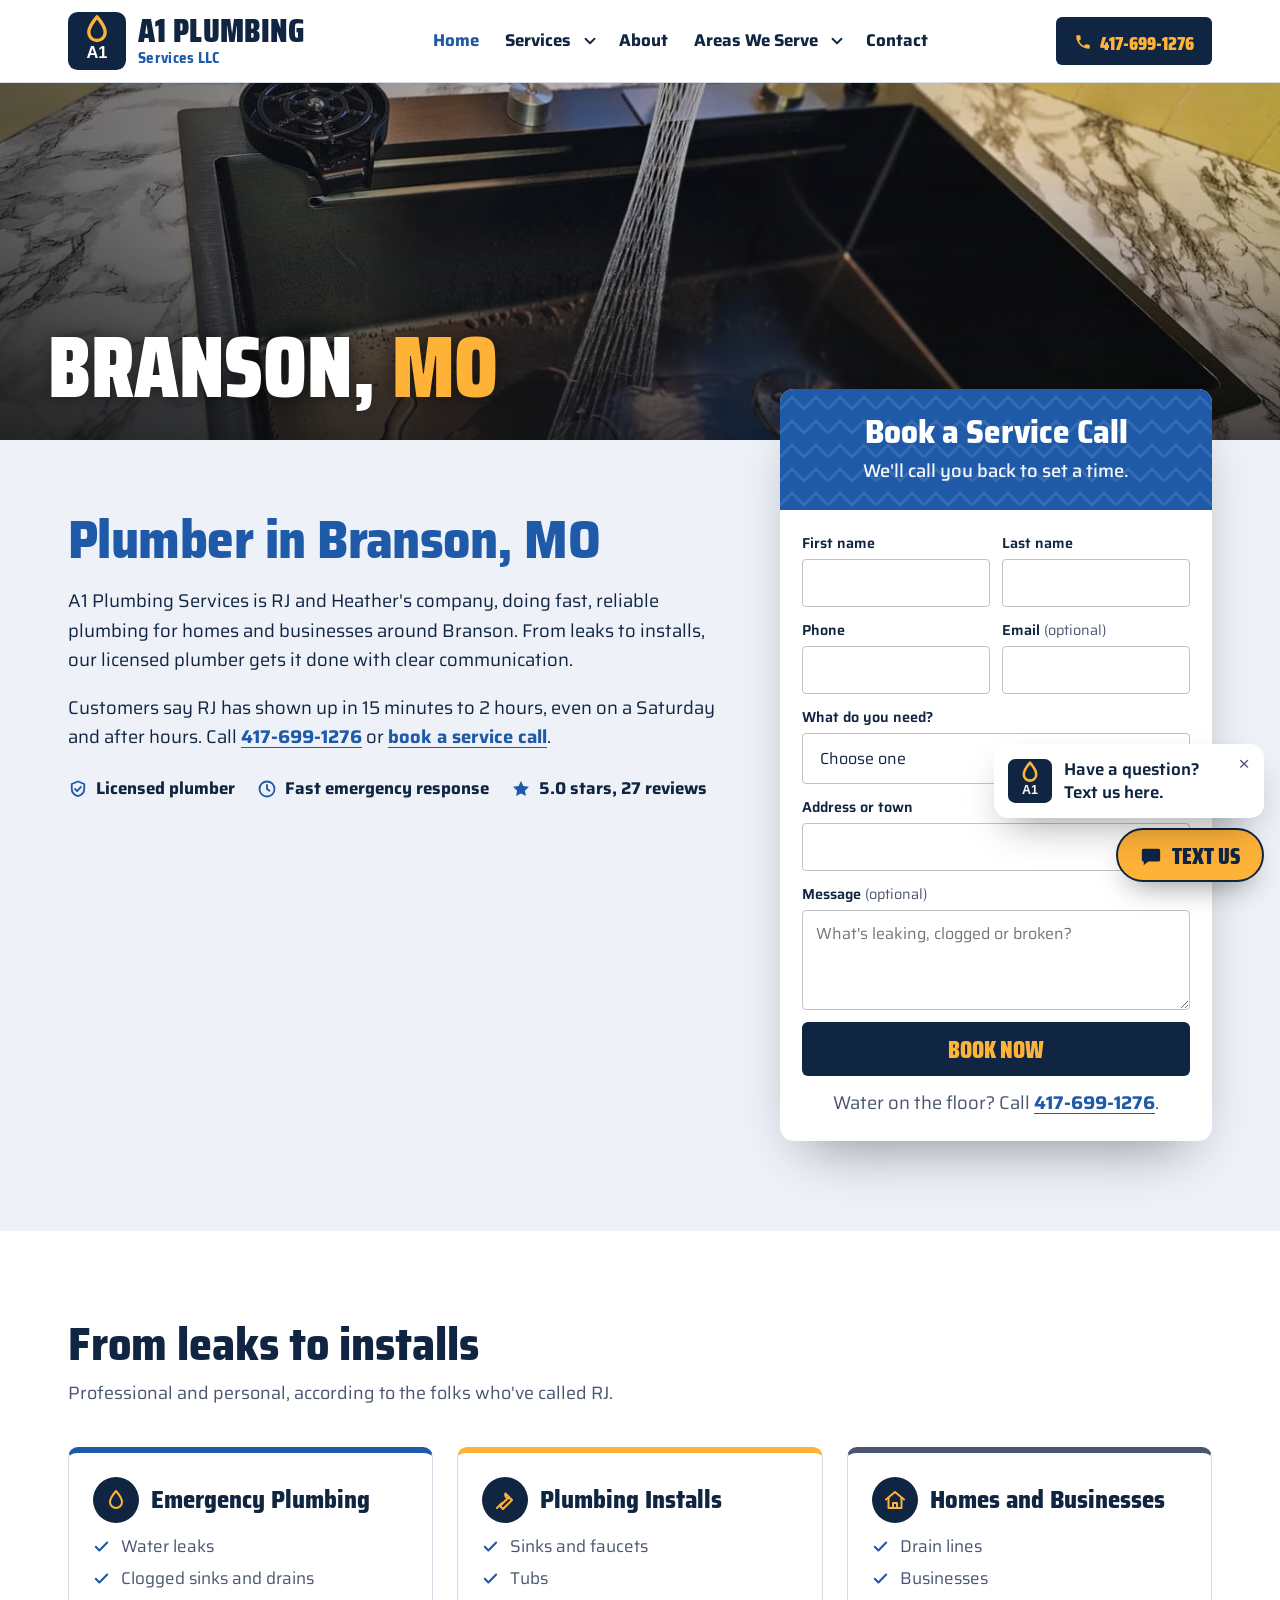
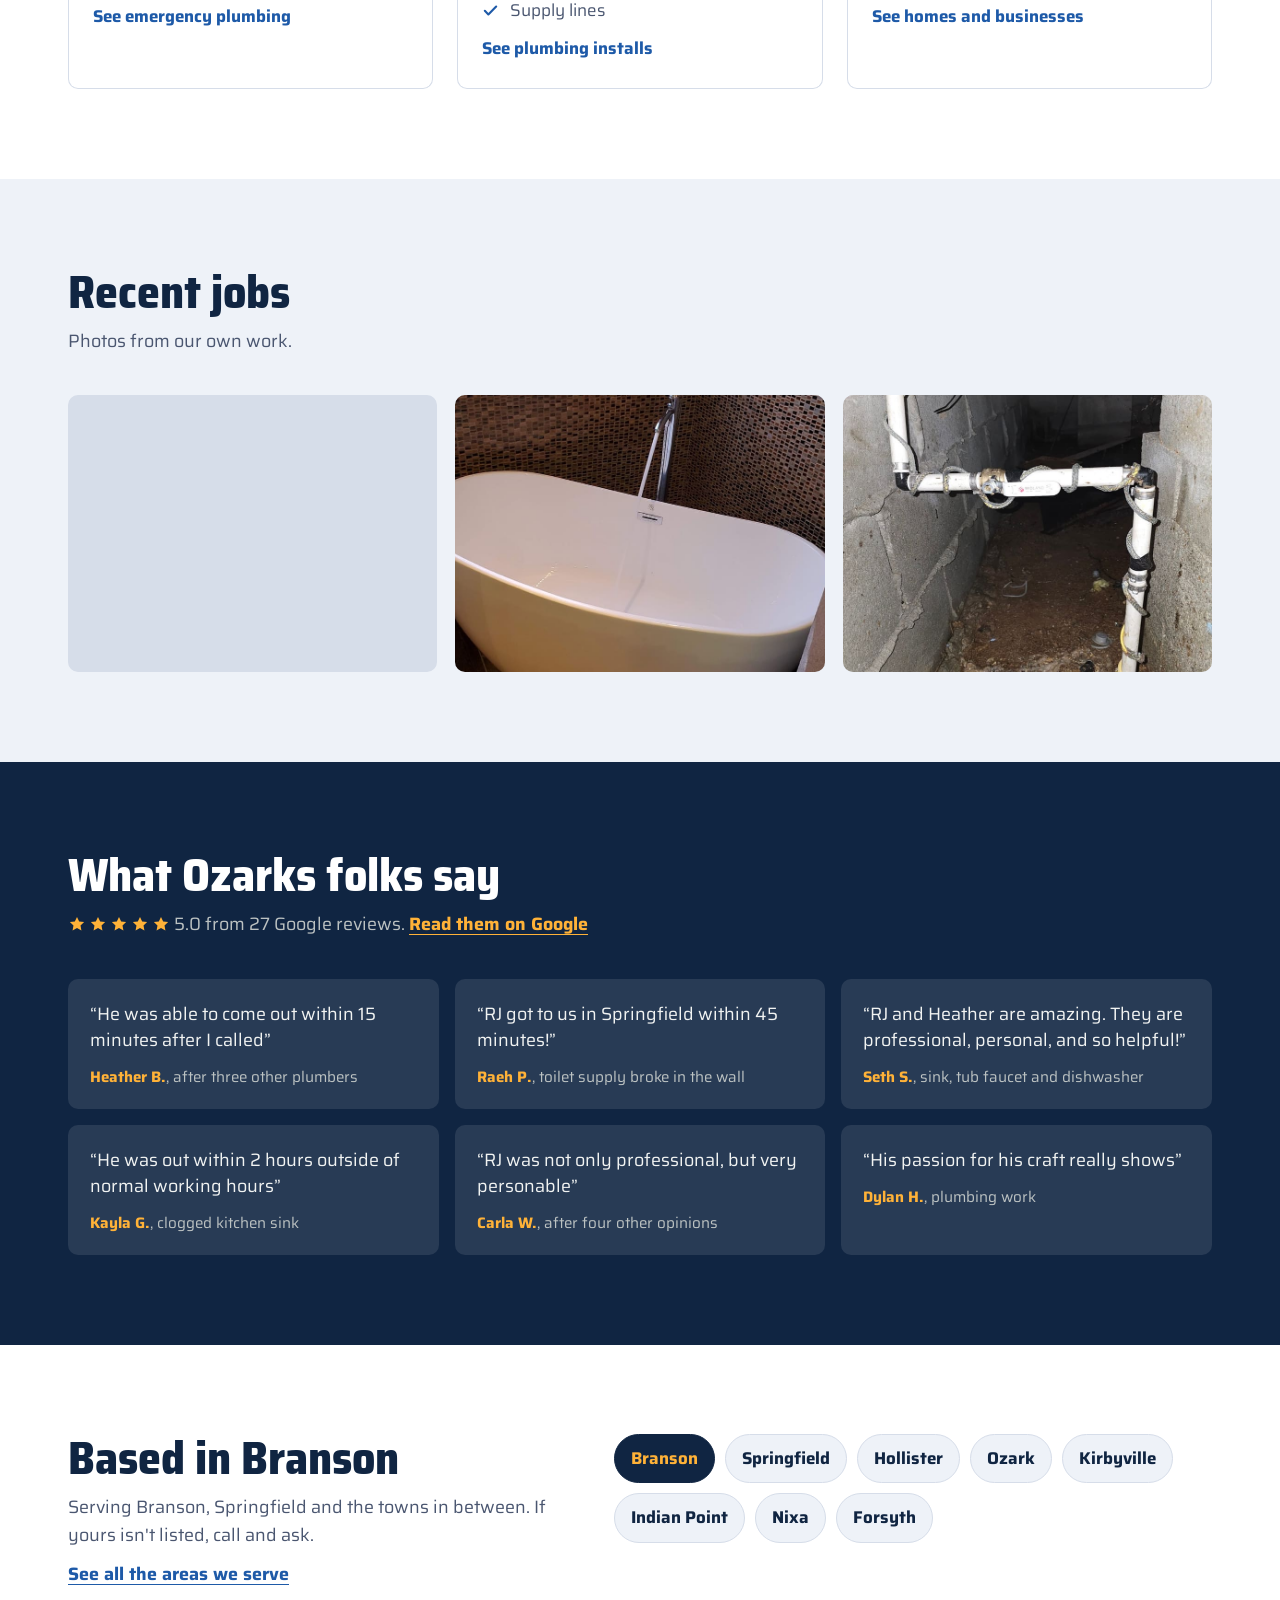
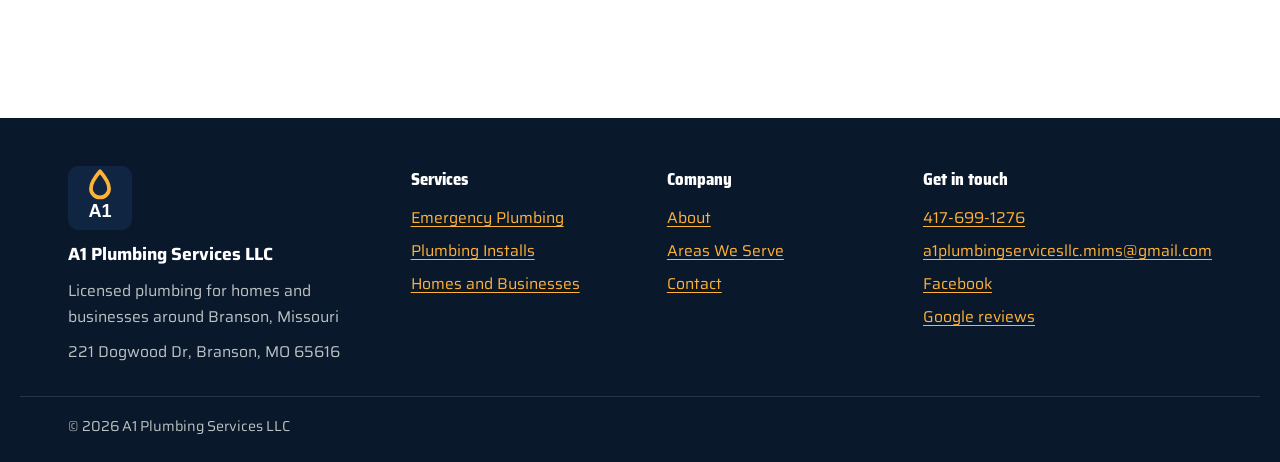
<file: index.html>
<!doctype html>
<html lang="en">
<head>
<meta charset="utf-8">
<meta name="viewport" content="width=device-width, initial-scale=1, viewport-fit=cover">
<title>Plumber in Branson, MO | A1 Plumbing Services LLC</title>
<meta name="description" content="A1 Plumbing Services does fast, reliable plumbing for homes and businesses in Branson, Springfield, Hollister and Ozark, MO. Licensed plumber. (417) 699-1276.">
<meta name="robots" content="noindex, nofollow">
<link rel="canonical" href="https://bruceb384.github.io/a1-plumbing-branson/">
<meta property="og:type" content="website">
<meta property="og:site_name" content="A1 Plumbing Services LLC">
<meta property="og:url" content="https://bruceb384.github.io/a1-plumbing-branson/">
<meta property="og:title" content="Plumber in Branson, MO | A1 Plumbing Services LLC">
<meta property="og:description" content="A1 Plumbing Services does fast, reliable plumbing for homes and businesses in Branson, Springfield, Hollister and Ozark, MO. Licensed plumber. (417) 699-1276.">
<meta property="og:image" content="https://bruceb384.github.io/a1-plumbing-branson/images/og-image.jpg">
<meta property="og:image:width" content="1200">
<meta property="og:image:height" content="630">
<meta name="twitter:card" content="summary_large_image">
<meta name="geo.region" content="US-MO">
<meta name="geo.placename" content="Branson">
<meta name="theme-color" content="#102542">
<link rel="icon" type="image/svg+xml" href="favicon.svg">
<link rel="apple-touch-icon" href="apple-touch-icon.png">
<link rel="preconnect" href="https://fonts.googleapis.com">
<link rel="preconnect" href="https://fonts.gstatic.com" crossorigin>
<link rel="stylesheet" href="https://fonts.googleapis.com/css2?family=Saira:wght@400;500;600;700&family=Saira+Semi+Condensed:wght@700;800&family=Saira+Condensed:wght@800;900&display=swap">
<link rel="stylesheet" href="site.css">

<script type="application/ld+json">
{
  "@context": "https://schema.org",
  "@type": "Plumber",
  "@id": "https://bruceb384.github.io/a1-plumbing-branson/#business",
  "name": "A1 Plumbing Services LLC",
  "url": "https://bruceb384.github.io/a1-plumbing-branson/",
  "image": "https://bruceb384.github.io/a1-plumbing-branson/images/og-image.jpg",
  "logo": "https://bruceb384.github.io/a1-plumbing-branson/images/logo.png",
  "description": "Fast, reliable plumbing for homes and businesses in Branson, Missouri and the surrounding area. Licensed plumber, from leaks to installs.",
  "telephone": "+1-417-699-1276",
  "email": "a1plumbingservicesllc.mims@gmail.com",
  "address": {
    "@type": "PostalAddress",
    "streetAddress": "221 Dogwood Dr",
    "addressLocality": "Branson",
    "addressRegion": "MO",
    "postalCode": "65616",
    "addressCountry": "US"
  },
  "geo": {
    "@type": "GeoCoordinates",
    "latitude": 36.6353772,
    "longitude": -93.1750571
  },
  "areaServed": [
    {
      "@type": "City",
      "name": "Branson, MO"
    },
    {
      "@type": "City",
      "name": "Springfield, MO"
    },
    {
      "@type": "City",
      "name": "Hollister, MO"
    },
    {
      "@type": "City",
      "name": "Ozark, MO"
    },
    {
      "@type": "City",
      "name": "Kirbyville, MO"
    },
    {
      "@type": "City",
      "name": "Indian Point, MO"
    },
    {
      "@type": "City",
      "name": "Nixa, MO"
    },
    {
      "@type": "City",
      "name": "Forsyth, MO"
    }
  ],
  "hasMap": "https://maps.google.com/?cid=6830027822034087448",
  "sameAs": [
    "https://www.facebook.com/p/A1-Plumbing-Services-LLC-61582851010785/"
  ]
}
</script>
</head>
<body class="home">

<header class="site-header">
  <div class="wrap bar">
    <a class="logo" href="./" aria-label="A1 Plumbing Services LLC home"><img src="favicon.svg" width="120" height="120" alt=""><span class="wm"><strong class="brandtype">A1 Plumbing</strong><small>Services LLC</small></span></a>
    <nav class="desk-nav" aria-label="Main">
      <ul>
        <li><a href="./" aria-current="page">Home</a></li>
        <li class="dd"><a href="services/">Services</a><button class="dd-btn" type="button" aria-expanded="false" aria-label="Show services"><svg viewBox="0 0 24 24" aria-hidden="true"><path d="M6 9l6 6 6-6"/></svg></button><ul class="dd-menu"><li><a href="services/emergency-plumbing/">Emergency Plumbing</a></li><li><a href="services/plumbing-installs/">Plumbing Installs</a></li><li><a href="services/homes-and-businesses/">Homes and Businesses</a></li></ul></li>
        <li><a href="about/">About</a></li>
        <li class="dd"><a href="service-area/">Areas We Serve</a><button class="dd-btn" type="button" aria-expanded="false" aria-label="Show towns"><svg viewBox="0 0 24 24" aria-hidden="true"><path d="M6 9l6 6 6-6"/></svg></button><ul class="dd-menu"><li><a href="service-area/#branson">Branson</a></li><li><a href="service-area/#springfield">Springfield</a></li><li><a href="service-area/#hollister">Hollister</a></li><li><a href="service-area/#ozark">Ozark</a></li><li><a href="service-area/#kirbyville">Kirbyville</a></li><li><a href="service-area/#indian-point">Indian Point</a></li><li><a href="service-area/#nixa">Nixa</a></li><li><a href="service-area/#forsyth">Forsyth</a></li></ul></li>
        <li><a href="contact/">Contact</a></li>
      </ul>
    </nav>
    <a class="desk-call brandtype" href="tel:+14176991276"><svg viewBox="0 0 24 24" aria-hidden="true"><path d="M6.6 10.8a15.1 15.1 0 0 0 6.6 6.6l2.2-2.2a1 1 0 0 1 1-.25 11.4 11.4 0 0 0 3.6.57 1 1 0 0 1 1 1V20a1 1 0 0 1-1 1A17 17 0 0 1 3 4a1 1 0 0 1 1-1h3.5a1 1 0 0 1 1 1c0 1.25.2 2.45.57 3.57a1 1 0 0 1-.25 1z"/></svg>417-699-1276</a>
    <button class="menu-btn" type="button" aria-expanded="false" aria-controls="drawer" aria-label="Open menu">
      <svg viewBox="0 0 24 24" aria-hidden="true"><path d="M4 7h16M4 12h16M4 17h16"/></svg>
    </button>
  </div>
</header>
<div class="scrim" hidden></div>
<nav class="drawer" id="drawer" aria-label="Menu" aria-hidden="true">
  <div class="drawer-head"><button class="drawer-close" type="button" aria-label="Close menu"><svg viewBox="0 0 24 24" aria-hidden="true"><path d="M5 5l14 14M19 5 5 19"/></svg></button></div>
  <ul class="dnav">
    <li><a href="./" aria-current="page">Home</a></li>
    <li><div class="drow"><a href="services/">Services</a><button class="dsub-btn" type="button" aria-expanded="false" aria-controls="dsub-services" aria-label="Show services"><svg viewBox="0 0 24 24" aria-hidden="true"><path d="M6 9l6 6 6-6"/></svg></button></div><ul class="dsub" id="dsub-services" hidden><li><a href="services/emergency-plumbing/">Emergency Plumbing</a></li><li><a href="services/plumbing-installs/">Plumbing Installs</a></li><li><a href="services/homes-and-businesses/">Homes and Businesses</a></li></ul></li>
    <li><a href="about/">About</a></li>
    <li><div class="drow"><a href="service-area/">Areas We Serve</a><button class="dsub-btn" type="button" aria-expanded="false" aria-controls="dsub-areas" aria-label="Show towns"><svg viewBox="0 0 24 24" aria-hidden="true"><path d="M6 9l6 6 6-6"/></svg></button></div><ul class="dsub" id="dsub-areas" hidden><li><a href="service-area/#branson">Branson</a></li><li><a href="service-area/#springfield">Springfield</a></li><li><a href="service-area/#hollister">Hollister</a></li><li><a href="service-area/#ozark">Ozark</a></li><li><a href="service-area/#kirbyville">Kirbyville</a></li><li><a href="service-area/#indian-point">Indian Point</a></li><li><a href="service-area/#nixa">Nixa</a></li><li><a href="service-area/#forsyth">Forsyth</a></li></ul></li>
    <li><a href="contact/">Contact</a></li>
  </ul>
  <a class="drawer-call brandtype" href="tel:+14176991276"><svg viewBox="0 0 24 24" aria-hidden="true"><path d="M6.6 10.8a15.1 15.1 0 0 0 6.6 6.6l2.2-2.2a1 1 0 0 1 1-.25 11.4 11.4 0 0 0 3.6.57 1 1 0 0 1 1 1V20a1 1 0 0 1-1 1A17 17 0 0 1 3 4a1 1 0 0 1 1-1h3.5a1 1 0 0 1 1 1c0 1.25.2 2.45.57 3.57a1 1 0 0 1-.25 1z"/></svg>Call 417-699-1276</a>
</nav>

<div class="cta-bar">
  <a class="cta-call brandtype" href="tel:+14176991276"><svg viewBox="0 0 24 24" aria-hidden="true"><path d="M6.6 10.8a15.1 15.1 0 0 0 6.6 6.6l2.2-2.2a1 1 0 0 1 1-.25 11.4 11.4 0 0 0 3.6.57 1 1 0 0 1 1 1V20a1 1 0 0 1-1 1A17 17 0 0 1 3 4a1 1 0 0 1 1-1h3.5a1 1 0 0 1 1 1c0 1.25.2 2.45.57 3.57a1 1 0 0 1-.25 1z"/></svg>417-699-1276</a>
  <a class="cta-book brandtype" href="#book">Book Now</a>
</div>

<main id="top">

  <div class="banner">
    <img src="images/kitchen-sink-1400.jpg" srcset="images/kitchen-sink-800.jpg 800w, images/kitchen-sink-1400.jpg 1400w, images/kitchen-sink-2000.jpg 2000w" sizes="100vw" width="2000" height="1500" alt="New black kitchen sink and faucet with water running" fetchpriority="high" style="object-position:50% 50%">
    <p class="town brandtype">Branson, <span>MO</span></p>
  </div>
  <section class="intro" aria-labelledby="intro-title">
    <div class="wrap intro-grid">
      <div class="intro-copy">
        <h1 id="intro-title">Plumber in Branson, MO</h1>
        <p>A1 Plumbing Services is RJ and Heather's company, doing fast, reliable plumbing for homes and businesses around Branson. From leaks to installs, our licensed plumber gets it done with clear communication.</p>
        <p>Customers say RJ has shown up in 15 minutes to 2 hours, even on a Saturday and after hours. Call <a href="tel:+14176991276">417-699-1276</a> or <a href="#book">book a service call</a>.</p>
        <ul class="facts">
          <li><svg class="line" viewBox="0 0 24 24" aria-hidden="true"><path d="M12 3 4.5 6v5.5c0 4.6 3.2 7.9 7.5 9 4.3-1.1 7.5-4.4 7.5-9V6z"/><path d="M8.5 12l2.5 2.5 4.5-5"/></svg>Licensed plumber</li>
          <li><svg class="line" viewBox="0 0 24 24" aria-hidden="true"><circle cx="12" cy="12" r="9"/><path d="M12 7v5l3 2"/></svg>Fast emergency response</li>
          <li><svg class="solid" viewBox="0 0 24 24" aria-hidden="true"><path d="M12 2.5l2.9 6 6.6.9-4.8 4.6 1.2 6.5L12 17.4l-5.9 3.1 1.2-6.5L2.5 9.4l6.6-.9z"/></svg>5.0 stars, 27 reviews</li>
        </ul>
      </div>
      <div class="book-card" id="book">
        <div class="book-head">
          <h2>Book a Service Call</h2>
          <p>We'll call you back to set a time.</p>
        </div>
        <form name="quote-request" method="POST" data-netlify="true" netlify-honeypot="company-site" data-form data-preview>
          <input type="hidden" name="form-name" value="quote-request">
          <p class="hp"><label for="f-hp">Leave this empty</label><input id="f-hp" name="company-site" tabindex="-1" autocomplete="off"></p>
          <div class="field"><label for="f-first">First name</label><input id="f-first" name="first-name" autocomplete="given-name" required></div>
          <div class="field"><label for="f-last">Last name</label><input id="f-last" name="last-name" autocomplete="family-name"></div>
          <div class="field"><label for="f-phone">Phone</label><input id="f-phone" name="phone" type="tel" autocomplete="tel" required></div>
          <div class="field"><label for="f-email">Email <span class="opt">(optional)</span></label><input id="f-email" name="email" type="email" autocomplete="email"></div>
          <div class="field field-wide">
            <label for="f-type">What do you need?</label>
            <select id="f-type" name="service" required>
              <option value="">Choose one</option>
              <option>Emergency leak</option>
              <option>Clogged drain or sink</option>
              <option>Sink or faucet</option>
              <option>Tub or shower</option>
              <option>Toilet</option>
              <option>Business</option>
              <option>Something else</option>
            </select>
          </div>
          <div class="field field-wide"><label for="f-addr">Address or town</label><input id="f-addr" name="address" autocomplete="street-address"></div>
          <div class="field field-wide"><label for="f-msg">Message <span class="opt">(optional)</span></label><textarea id="f-msg" name="message" placeholder="What's leaking, clogged or broken?"></textarea></div>
          <button class="submit brandtype" type="submit">Book Now</button>
          <p class="form-note">Water on the floor? Call <a class="nobr" href="tel:+14176991276">417-699-1276</a>.</p>
          <p class="form-status" role="status" aria-live="polite"></p>
        </form>
        <div class="form-done" hidden>
          <strong>Got it, thanks.</strong>
          <p>We'll call you back soon to set up a time.</p>
        </div>
      </div>
    </div>
  </section>
  <section class="section" aria-labelledby="services-title">
    <div class="wrap">
      <div class="section-head"><h2 id="services-title">From leaks to installs</h2><p>Professional and personal, according to the folks who've called RJ.</p></div>
      <div class="svc-grid">
        <a class="svc-card" href="services/emergency-plumbing/">
          <div class="svc-title"><span class="ico"><svg viewBox="0 0 24 24" aria-hidden="true"><path d="M12 3s-6 7-6 11a6 6 0 0 0 12 0c0-4-6-11-6-11z"/></svg></span><h3>Emergency Plumbing</h3></div>
          <ul>
            <li><svg viewBox="0 0 24 24" aria-hidden="true"><path d="M4 12.5l5 5L20 6.5"/></svg><span>Water leaks</span></li>
            <li><svg viewBox="0 0 24 24" aria-hidden="true"><path d="M4 12.5l5 5L20 6.5"/></svg><span>Clogged sinks and drains</span></li>
          </ul>
          <span class="more">See emergency plumbing</span>
        </a>
        <a class="svc-card" href="services/plumbing-installs/">
          <div class="svc-title"><span class="ico"><svg viewBox="0 0 24 24" aria-hidden="true"><path d="M14.5 5.5a3.5 3.5 0 0 0 4.6 4.6L21 12l-9 9-3-3 9-9z" transform="translate(-2 0)"/><path d="M4 20l5-5"/></svg></span><h3>Plumbing Installs</h3></div>
          <ul>
            <li><svg viewBox="0 0 24 24" aria-hidden="true"><path d="M4 12.5l5 5L20 6.5"/></svg><span>Sinks and faucets</span></li>
            <li><svg viewBox="0 0 24 24" aria-hidden="true"><path d="M4 12.5l5 5L20 6.5"/></svg><span>Tubs</span></li>
            <li><svg viewBox="0 0 24 24" aria-hidden="true"><path d="M4 12.5l5 5L20 6.5"/></svg><span>Supply lines</span></li>
          </ul>
          <span class="more">See plumbing installs</span>
        </a>
        <a class="svc-card" href="services/homes-and-businesses/">
          <div class="svc-title"><span class="ico"><svg viewBox="0 0 24 24" aria-hidden="true"><path d="M3 11.5 12 4l9 7.5"/><path d="M5.5 10v10h13V10"/><path d="M10 20v-5h4v5"/></svg></span><h3>Homes and Businesses</h3></div>
          <ul>
            <li><svg viewBox="0 0 24 24" aria-hidden="true"><path d="M4 12.5l5 5L20 6.5"/></svg><span>Drain lines</span></li>
            <li><svg viewBox="0 0 24 24" aria-hidden="true"><path d="M4 12.5l5 5L20 6.5"/></svg><span>Businesses</span></li>
          </ul>
          <span class="more">See homes and businesses</span>
        </a>
      </div>
    </div>
  </section>
  <section class="section alt" aria-labelledby="work-title">
    <div class="wrap">
      <div class="section-head"><h2 id="work-title">Recent jobs</h2><p>Photos from our own work.</p></div>
      <ul class="shots">
        <li><img src="images/kitchen-sink-1400.jpg" srcset="images/kitchen-sink-800.jpg 800w, images/kitchen-sink-1400.jpg 1400w, images/kitchen-sink-2000.jpg 2000w" sizes="(max-width: 560px) 100vw, (max-width: 980px) 50vw, 33vw" width="2000" height="1500" alt="New black kitchen sink and faucet with water running" loading="lazy" decoding="async"></li>
        <li><img src="images/tub-1125.jpg" srcset="images/tub-800.jpg 800w, images/tub-1125.jpg 1125w" sizes="(max-width: 560px) 100vw, (max-width: 980px) 50vw, 33vw" width="1125" height="1500" alt="New freestanding white bathtub" loading="lazy" decoding="async"></li>
        <li><img src="images/crawlspace-1125.jpg" srcset="images/crawlspace-800.jpg 800w, images/crawlspace-1125.jpg 1125w" sizes="(max-width: 560px) 100vw, (max-width: 980px) 50vw, 33vw" width="1125" height="1500" alt="New drain and supply piping in a crawlspace" loading="lazy" decoding="async"></li>
      </ul>
    </div>
  </section>
  
  <section class="section reviews" aria-labelledby="reviews-title">
    <div class="wrap">
      <div class="section-head">
        <h2 id="reviews-title">What Ozarks folks say</h2>
        <p><span class="stars" aria-label="5.0 out of 5 stars"><svg viewBox="0 0 24 24"><path d="M12 2.5l2.9 6 6.6.9-4.8 4.6 1.2 6.5L12 17.4l-5.9 3.1 1.2-6.5L2.5 9.4l6.6-.9z"/></svg><svg viewBox="0 0 24 24"><path d="M12 2.5l2.9 6 6.6.9-4.8 4.6 1.2 6.5L12 17.4l-5.9 3.1 1.2-6.5L2.5 9.4l6.6-.9z"/></svg><svg viewBox="0 0 24 24"><path d="M12 2.5l2.9 6 6.6.9-4.8 4.6 1.2 6.5L12 17.4l-5.9 3.1 1.2-6.5L2.5 9.4l6.6-.9z"/></svg><svg viewBox="0 0 24 24"><path d="M12 2.5l2.9 6 6.6.9-4.8 4.6 1.2 6.5L12 17.4l-5.9 3.1 1.2-6.5L2.5 9.4l6.6-.9z"/></svg><svg viewBox="0 0 24 24"><path d="M12 2.5l2.9 6 6.6.9-4.8 4.6 1.2 6.5L12 17.4l-5.9 3.1 1.2-6.5L2.5 9.4l6.6-.9z"/></svg></span> 5.0 from 27 Google reviews. <a href="https://maps.google.com/?cid=6830027822034087448" target="_blank" rel="noopener">Read them on Google</a></p>
      </div>
      <ul class="quotes">
        <li><q>He was able to come out within 15 minutes after I called</q><cite><strong>Heather B.</strong>, after three other plumbers</cite></li>
        <li><q>RJ got to us in Springfield within 45 minutes!</q><cite><strong>Raeh P.</strong>, toilet supply broke in the wall</cite></li>
        <li><q>RJ and Heather are amazing. They are professional, personal, and so helpful!</q><cite><strong>Seth S.</strong>, sink, tub faucet and dishwasher</cite></li>
        <li><q>He was out within 2 hours outside of normal working hours</q><cite><strong>Kayla G.</strong>, clogged kitchen sink</cite></li>
        <li><q>RJ was not only professional, but very personable</q><cite><strong>Carla W.</strong>, after four other opinions</cite></li>
        <li><q>His passion for his craft really shows</q><cite><strong>Dylan H.</strong>, plumbing work</cite></li>
      </ul>
    </div>
  </section>
  <section class="section" aria-labelledby="area-title">
    <div class="wrap area-grid">
      <div class="section-head"><h2 id="area-title">Based in Branson</h2><p>Serving Branson, Springfield and the towns in between. If yours isn't listed, call and ask.</p><p><a href="service-area/">See all the areas we serve</a></p></div>
      <ul class="towns"><li><a href="service-area/#branson">Branson</a></li><li><a href="service-area/#springfield">Springfield</a></li><li><a href="service-area/#hollister">Hollister</a></li><li><a href="service-area/#ozark">Ozark</a></li><li><a href="service-area/#kirbyville">Kirbyville</a></li><li><a href="service-area/#indian-point">Indian Point</a></li><li><a href="service-area/#nixa">Nixa</a></li><li><a href="service-area/#forsyth">Forsyth</a></li></ul>
    </div>
  </section>
</main>

<footer class="site-footer">
  <div class="wrap foot-grid">
    <div class="foot-brand"><img src="favicon.svg" width="120" height="120" alt=""><strong>A1 Plumbing Services LLC</strong><span>Licensed plumbing for homes and businesses around Branson, Missouri</span><span>221 Dogwood Dr, Branson, MO 65616</span></div>
    <div><h2>Services</h2><ul><li><a href="services/emergency-plumbing/">Emergency Plumbing</a></li><li><a href="services/plumbing-installs/">Plumbing Installs</a></li><li><a href="services/homes-and-businesses/">Homes and Businesses</a></li></ul></div>
    <div><h2>Company</h2><ul><li><a href="about/">About</a></li><li><a href="service-area/">Areas We Serve</a></li><li><a href="contact/">Contact</a></li></ul></div>
    <div><h2>Get in touch</h2><ul><li><a href="tel:+14176991276">417-699-1276</a></li><li><a href="mailto:a1plumbingservicesllc.mims@gmail.com">a1plumbingservicesllc.mims@gmail.com</a></li><li><a href="https://www.facebook.com/p/A1-Plumbing-Services-LLC-61582851010785/" target="_blank" rel="noopener">Facebook</a></li><li><a href="https://maps.google.com/?cid=6830027822034087448" target="_blank" rel="noopener">Google reviews</a></li></ul></div>
  </div>
  <div class="wrap foot-base">© 2026 A1 Plumbing Services LLC</div>
</footer>

<div class="text-us">
  <div class="bubble" id="bubble">
    <img src="favicon.svg" width="120" height="120" alt="">
    <span>Have a question? Text us here.</span>
    <button type="button" aria-label="Close message" id="bubble-close">×</button>
  </div>
  <a class="text-btn brandtype" href="sms:+14176991276"><svg viewBox="0 0 24 24" aria-hidden="true"><path d="M4 4h16a2 2 0 0 1 2 2v10a2 2 0 0 1-2 2H9l-5 4v-4a2 2 0 0 1-2-2V6a2 2 0 0 1 2-2zm3 6h2v2H7zm4 0h2v2h-2zm4 0h2v2h-2z"/></svg>Text us</a>
</div>

<script src="site.js"></script>
</body>
</html>
</file>
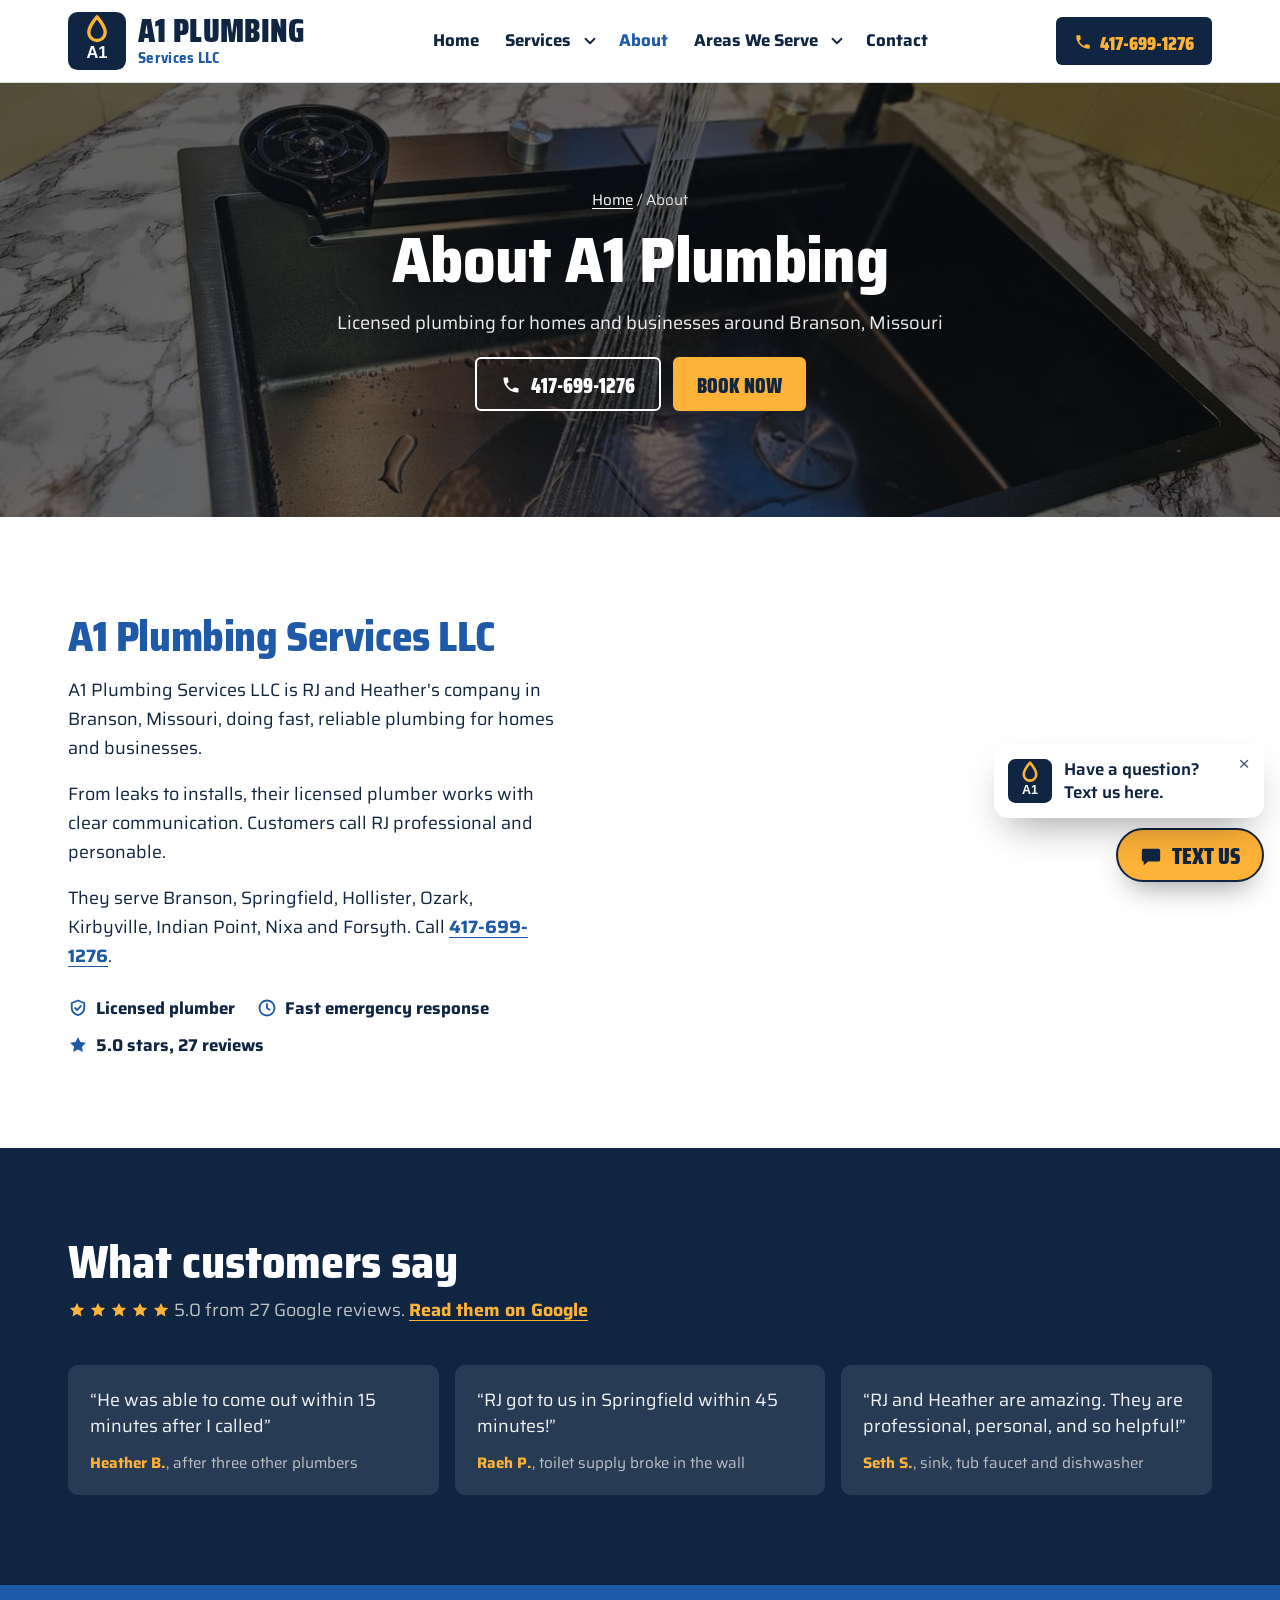
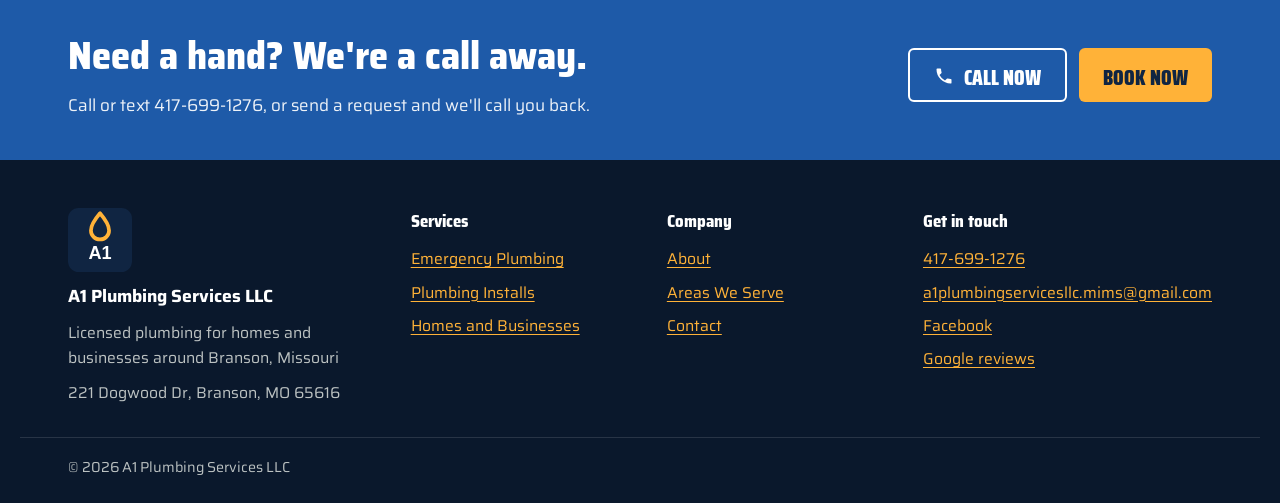
<file: about/index.html>
<!doctype html>
<html lang="en">
<head>
<meta charset="utf-8">
<meta name="viewport" content="width=device-width, initial-scale=1, viewport-fit=cover">
<title>About A1 Plumbing | Branson, MO</title>
<meta name="description" content="Fast, reliable plumbing for homes and businesses in Branson, Missouri and the surrounding area. Licensed plumber, from leaks to installs. Call (417) 699-1276.">
<meta name="robots" content="noindex, nofollow">
<link rel="canonical" href="https://bruceb384.github.io/a1-plumbing-branson/about/">
<meta property="og:type" content="website">
<meta property="og:site_name" content="A1 Plumbing Services LLC">
<meta property="og:url" content="https://bruceb384.github.io/a1-plumbing-branson/about/">
<meta property="og:title" content="About A1 Plumbing | Branson, MO">
<meta property="og:description" content="Fast, reliable plumbing for homes and businesses in Branson, Missouri and the surrounding area. Licensed plumber, from leaks to installs. Call (417) 699-1276.">
<meta property="og:image" content="https://bruceb384.github.io/a1-plumbing-branson/images/og-image.jpg">
<meta property="og:image:width" content="1200">
<meta property="og:image:height" content="630">
<meta name="twitter:card" content="summary_large_image">
<meta name="geo.region" content="US-MO">
<meta name="geo.placename" content="Branson">
<meta name="theme-color" content="#102542">
<link rel="icon" type="image/svg+xml" href="../favicon.svg">
<link rel="apple-touch-icon" href="../apple-touch-icon.png">
<link rel="preconnect" href="https://fonts.googleapis.com">
<link rel="preconnect" href="https://fonts.gstatic.com" crossorigin>
<link rel="stylesheet" href="https://fonts.googleapis.com/css2?family=Saira:wght@400;500;600;700&family=Saira+Semi+Condensed:wght@700;800&family=Saira+Condensed:wght@800;900&display=swap">
<link rel="stylesheet" href="../site.css">
<style>.intro-copy p { margin: 0; font-size: 1.12rem; max-width: 62ch; } .intro-copy p a { color: var(--brand); font-weight: 700; } #about-title { color: var(--brand); font-size: clamp(1.8rem, 3.4vw, 2.6rem); line-height: 1.05; }</style>
<script type="application/ld+json">
[
  {
    "@context": "https://schema.org",
    "@type": "Plumber",
    "@id": "https://bruceb384.github.io/a1-plumbing-branson/#business",
    "name": "A1 Plumbing Services LLC",
    "url": "https://bruceb384.github.io/a1-plumbing-branson/",
    "image": "https://bruceb384.github.io/a1-plumbing-branson/images/og-image.jpg",
    "logo": "https://bruceb384.github.io/a1-plumbing-branson/images/logo.png",
    "description": "Fast, reliable plumbing for homes and businesses in Branson, Missouri and the surrounding area. Licensed plumber, from leaks to installs.",
    "telephone": "+1-417-699-1276",
    "email": "a1plumbingservicesllc.mims@gmail.com",
    "address": {
      "@type": "PostalAddress",
      "streetAddress": "221 Dogwood Dr",
      "addressLocality": "Branson",
      "addressRegion": "MO",
      "postalCode": "65616",
      "addressCountry": "US"
    },
    "geo": {
      "@type": "GeoCoordinates",
      "latitude": 36.6353772,
      "longitude": -93.1750571
    },
    "areaServed": [
      {
        "@type": "City",
        "name": "Branson, MO"
      },
      {
        "@type": "City",
        "name": "Springfield, MO"
      },
      {
        "@type": "City",
        "name": "Hollister, MO"
      },
      {
        "@type": "City",
        "name": "Ozark, MO"
      },
      {
        "@type": "City",
        "name": "Kirbyville, MO"
      },
      {
        "@type": "City",
        "name": "Indian Point, MO"
      },
      {
        "@type": "City",
        "name": "Nixa, MO"
      },
      {
        "@type": "City",
        "name": "Forsyth, MO"
      }
    ],
    "hasMap": "https://maps.google.com/?cid=6830027822034087448",
    "sameAs": [
      "https://www.facebook.com/p/A1-Plumbing-Services-LLC-61582851010785/"
    ]
  },
  {
    "@context": "https://schema.org",
    "@type": "BreadcrumbList",
    "itemListElement": [
      {
        "@type": "ListItem",
        "position": 1,
        "name": "Home",
        "item": "https://bruceb384.github.io/a1-plumbing-branson/"
      },
      {
        "@type": "ListItem",
        "position": 2,
        "name": "About",
        "item": "https://bruceb384.github.io/a1-plumbing-branson/about/"
      }
    ]
  }
]
</script>
</head>
<body class="">

<header class="site-header">
  <div class="wrap bar">
    <a class="logo" href="../" aria-label="A1 Plumbing Services LLC home"><img src="../favicon.svg" width="120" height="120" alt=""><span class="wm"><strong class="brandtype">A1 Plumbing</strong><small>Services LLC</small></span></a>
    <nav class="desk-nav" aria-label="Main">
      <ul>
        <li><a href="../">Home</a></li>
        <li class="dd"><a href="../services/">Services</a><button class="dd-btn" type="button" aria-expanded="false" aria-label="Show services"><svg viewBox="0 0 24 24" aria-hidden="true"><path d="M6 9l6 6 6-6"/></svg></button><ul class="dd-menu"><li><a href="../services/emergency-plumbing/">Emergency Plumbing</a></li><li><a href="../services/plumbing-installs/">Plumbing Installs</a></li><li><a href="../services/homes-and-businesses/">Homes and Businesses</a></li></ul></li>
        <li><a href="../about/" aria-current="page">About</a></li>
        <li class="dd"><a href="../service-area/">Areas We Serve</a><button class="dd-btn" type="button" aria-expanded="false" aria-label="Show towns"><svg viewBox="0 0 24 24" aria-hidden="true"><path d="M6 9l6 6 6-6"/></svg></button><ul class="dd-menu"><li><a href="../service-area/#branson">Branson</a></li><li><a href="../service-area/#springfield">Springfield</a></li><li><a href="../service-area/#hollister">Hollister</a></li><li><a href="../service-area/#ozark">Ozark</a></li><li><a href="../service-area/#kirbyville">Kirbyville</a></li><li><a href="../service-area/#indian-point">Indian Point</a></li><li><a href="../service-area/#nixa">Nixa</a></li><li><a href="../service-area/#forsyth">Forsyth</a></li></ul></li>
        <li><a href="../contact/">Contact</a></li>
      </ul>
    </nav>
    <a class="desk-call brandtype" href="tel:+14176991276"><svg viewBox="0 0 24 24" aria-hidden="true"><path d="M6.6 10.8a15.1 15.1 0 0 0 6.6 6.6l2.2-2.2a1 1 0 0 1 1-.25 11.4 11.4 0 0 0 3.6.57 1 1 0 0 1 1 1V20a1 1 0 0 1-1 1A17 17 0 0 1 3 4a1 1 0 0 1 1-1h3.5a1 1 0 0 1 1 1c0 1.25.2 2.45.57 3.57a1 1 0 0 1-.25 1z"/></svg>417-699-1276</a>
    <button class="menu-btn" type="button" aria-expanded="false" aria-controls="drawer" aria-label="Open menu">
      <svg viewBox="0 0 24 24" aria-hidden="true"><path d="M4 7h16M4 12h16M4 17h16"/></svg>
    </button>
  </div>
</header>
<div class="scrim" hidden></div>
<nav class="drawer" id="drawer" aria-label="Menu" aria-hidden="true">
  <div class="drawer-head"><button class="drawer-close" type="button" aria-label="Close menu"><svg viewBox="0 0 24 24" aria-hidden="true"><path d="M5 5l14 14M19 5 5 19"/></svg></button></div>
  <ul class="dnav">
    <li><a href="../">Home</a></li>
    <li><div class="drow"><a href="../services/">Services</a><button class="dsub-btn" type="button" aria-expanded="false" aria-controls="dsub-services" aria-label="Show services"><svg viewBox="0 0 24 24" aria-hidden="true"><path d="M6 9l6 6 6-6"/></svg></button></div><ul class="dsub" id="dsub-services" hidden><li><a href="../services/emergency-plumbing/">Emergency Plumbing</a></li><li><a href="../services/plumbing-installs/">Plumbing Installs</a></li><li><a href="../services/homes-and-businesses/">Homes and Businesses</a></li></ul></li>
    <li><a href="../about/" aria-current="page">About</a></li>
    <li><div class="drow"><a href="../service-area/">Areas We Serve</a><button class="dsub-btn" type="button" aria-expanded="false" aria-controls="dsub-areas" aria-label="Show towns"><svg viewBox="0 0 24 24" aria-hidden="true"><path d="M6 9l6 6 6-6"/></svg></button></div><ul class="dsub" id="dsub-areas" hidden><li><a href="../service-area/#branson">Branson</a></li><li><a href="../service-area/#springfield">Springfield</a></li><li><a href="../service-area/#hollister">Hollister</a></li><li><a href="../service-area/#ozark">Ozark</a></li><li><a href="../service-area/#kirbyville">Kirbyville</a></li><li><a href="../service-area/#indian-point">Indian Point</a></li><li><a href="../service-area/#nixa">Nixa</a></li><li><a href="../service-area/#forsyth">Forsyth</a></li></ul></li>
    <li><a href="../contact/">Contact</a></li>
  </ul>
  <a class="drawer-call brandtype" href="tel:+14176991276"><svg viewBox="0 0 24 24" aria-hidden="true"><path d="M6.6 10.8a15.1 15.1 0 0 0 6.6 6.6l2.2-2.2a1 1 0 0 1 1-.25 11.4 11.4 0 0 0 3.6.57 1 1 0 0 1 1 1V20a1 1 0 0 1-1 1A17 17 0 0 1 3 4a1 1 0 0 1 1-1h3.5a1 1 0 0 1 1 1c0 1.25.2 2.45.57 3.57a1 1 0 0 1-.25 1z"/></svg>Call 417-699-1276</a>
</nav>

<div class="cta-bar">
  <a class="cta-call brandtype" href="tel:+14176991276"><svg viewBox="0 0 24 24" aria-hidden="true"><path d="M6.6 10.8a15.1 15.1 0 0 0 6.6 6.6l2.2-2.2a1 1 0 0 1 1-.25 11.4 11.4 0 0 0 3.6.57 1 1 0 0 1 1 1V20a1 1 0 0 1-1 1A17 17 0 0 1 3 4a1 1 0 0 1 1-1h3.5a1 1 0 0 1 1 1c0 1.25.2 2.45.57 3.57a1 1 0 0 1-.25 1z"/></svg>417-699-1276</a>
  <a class="cta-book brandtype" href="../contact/#book">Book Now</a>
</div>

<main id="top">

  <section class="page-hero">
    <img src="../images/kitchen-sink-1400.jpg" srcset="../images/kitchen-sink-800.jpg 800w, ../images/kitchen-sink-1400.jpg 1400w, ../images/kitchen-sink-2000.jpg 2000w" sizes="100vw" width="2000" height="1500" alt="" fetchpriority="high" style="object-position:50% 50%">
    <div class="wrap hero-inner">
      <p class="crumbs"><a href="../">Home</a> / About</p>
      <h1>About A1 Plumbing</h1>
      <p class="lead">Licensed plumbing for homes and businesses around Branson, Missouri</p>
      <div class="hero-btns"><a class="btn btn-ghost brandtype" href="tel:+14176991276"><svg viewBox="0 0 24 24" aria-hidden="true"><path d="M6.6 10.8a15.1 15.1 0 0 0 6.6 6.6l2.2-2.2a1 1 0 0 1 1-.25 11.4 11.4 0 0 0 3.6.57 1 1 0 0 1 1 1V20a1 1 0 0 1-1 1A17 17 0 0 1 3 4a1 1 0 0 1 1-1h3.5a1 1 0 0 1 1 1c0 1.25.2 2.45.57 3.57a1 1 0 0 1-.25 1z"/></svg>417-699-1276</a><a class="btn btn-act brandtype" href="../contact/#book">Book Now</a></div>
    </div>
  </section>
  <section class="section" aria-labelledby="about-title">
    <div class="wrap area-grid">
      <div class="intro-copy">
        <h2 id="about-title">A1 Plumbing Services LLC</h2>
        <p>A1 Plumbing Services LLC is RJ and Heather's company in Branson, Missouri, doing fast, reliable plumbing for homes and businesses.</p>
        <p>From leaks to installs, their licensed plumber works with clear communication. Customers call RJ professional and personable.</p>
        <p>They serve Branson, Springfield, Hollister, Ozark, Kirbyville, Indian Point, Nixa and Forsyth. Call <a href="tel:+14176991276">417-699-1276</a>.</p>
        <ul class="facts">
          <li><svg class="line" viewBox="0 0 24 24" aria-hidden="true"><path d="M12 3 4.5 6v5.5c0 4.6 3.2 7.9 7.5 9 4.3-1.1 7.5-4.4 7.5-9V6z"/><path d="M8.5 12l2.5 2.5 4.5-5"/></svg>Licensed plumber</li>
          <li><svg class="line" viewBox="0 0 24 24" aria-hidden="true"><circle cx="12" cy="12" r="9"/><path d="M12 7v5l3 2"/></svg>Fast emergency response</li>
          <li><svg class="solid" viewBox="0 0 24 24" aria-hidden="true"><path d="M12 2.5l2.9 6 6.6.9-4.8 4.6 1.2 6.5L12 17.4l-5.9 3.1 1.2-6.5L2.5 9.4l6.6-.9z"/></svg>5.0 stars, 27 reviews</li>
        </ul>
      </div>
      <div class="about-photo"><img src="../images/kitchen-sink-1400.jpg" srcset="../images/kitchen-sink-800.jpg 800w, ../images/kitchen-sink-1400.jpg 1400w, ../images/kitchen-sink-2000.jpg 2000w" sizes="(max-width: 980px) 100vw, 50vw" width="2000" height="1500" alt="New black kitchen sink and faucet with water running" loading="lazy" decoding="async"></div>
    </div>
  </section>
  
  <section class="section reviews" aria-labelledby="reviews-title">
    <div class="wrap">
      <div class="section-head">
        <h2 id="reviews-title">What customers say</h2>
        <p><span class="stars" aria-label="5.0 out of 5 stars"><svg viewBox="0 0 24 24"><path d="M12 2.5l2.9 6 6.6.9-4.8 4.6 1.2 6.5L12 17.4l-5.9 3.1 1.2-6.5L2.5 9.4l6.6-.9z"/></svg><svg viewBox="0 0 24 24"><path d="M12 2.5l2.9 6 6.6.9-4.8 4.6 1.2 6.5L12 17.4l-5.9 3.1 1.2-6.5L2.5 9.4l6.6-.9z"/></svg><svg viewBox="0 0 24 24"><path d="M12 2.5l2.9 6 6.6.9-4.8 4.6 1.2 6.5L12 17.4l-5.9 3.1 1.2-6.5L2.5 9.4l6.6-.9z"/></svg><svg viewBox="0 0 24 24"><path d="M12 2.5l2.9 6 6.6.9-4.8 4.6 1.2 6.5L12 17.4l-5.9 3.1 1.2-6.5L2.5 9.4l6.6-.9z"/></svg><svg viewBox="0 0 24 24"><path d="M12 2.5l2.9 6 6.6.9-4.8 4.6 1.2 6.5L12 17.4l-5.9 3.1 1.2-6.5L2.5 9.4l6.6-.9z"/></svg></span> 5.0 from 27 Google reviews. <a href="https://maps.google.com/?cid=6830027822034087448" target="_blank" rel="noopener">Read them on Google</a></p>
      </div>
      <ul class="quotes">
        <li><q>He was able to come out within 15 minutes after I called</q><cite><strong>Heather B.</strong>, after three other plumbers</cite></li>
        <li><q>RJ got to us in Springfield within 45 minutes!</q><cite><strong>Raeh P.</strong>, toilet supply broke in the wall</cite></li>
        <li><q>RJ and Heather are amazing. They are professional, personal, and so helpful!</q><cite><strong>Seth S.</strong>, sink, tub faucet and dishwasher</cite></li>
      </ul>
    </div>
  </section>
  
  <section class="cta-band" aria-label="Get in touch">
    <div class="wrap">
      <div><h2>Need a hand? We're a call away.</h2><p>Call or text 417-699-1276, or send a request and we'll call you back.</p></div>
      <div class="hero-btns"><a class="btn btn-ghost brandtype" href="tel:+14176991276"><svg viewBox="0 0 24 24" aria-hidden="true"><path d="M6.6 10.8a15.1 15.1 0 0 0 6.6 6.6l2.2-2.2a1 1 0 0 1 1-.25 11.4 11.4 0 0 0 3.6.57 1 1 0 0 1 1 1V20a1 1 0 0 1-1 1A17 17 0 0 1 3 4a1 1 0 0 1 1-1h3.5a1 1 0 0 1 1 1c0 1.25.2 2.45.57 3.57a1 1 0 0 1-.25 1z"/></svg>Call now</a><a class="btn btn-act brandtype" href="../contact/#book">Book Now</a></div>
    </div>
  </section>
</main>

<footer class="site-footer">
  <div class="wrap foot-grid">
    <div class="foot-brand"><img src="../favicon.svg" width="120" height="120" alt=""><strong>A1 Plumbing Services LLC</strong><span>Licensed plumbing for homes and businesses around Branson, Missouri</span><span>221 Dogwood Dr, Branson, MO 65616</span></div>
    <div><h2>Services</h2><ul><li><a href="../services/emergency-plumbing/">Emergency Plumbing</a></li><li><a href="../services/plumbing-installs/">Plumbing Installs</a></li><li><a href="../services/homes-and-businesses/">Homes and Businesses</a></li></ul></div>
    <div><h2>Company</h2><ul><li><a href="../about/">About</a></li><li><a href="../service-area/">Areas We Serve</a></li><li><a href="../contact/">Contact</a></li></ul></div>
    <div><h2>Get in touch</h2><ul><li><a href="tel:+14176991276">417-699-1276</a></li><li><a href="mailto:a1plumbingservicesllc.mims@gmail.com">a1plumbingservicesllc.mims@gmail.com</a></li><li><a href="https://www.facebook.com/p/A1-Plumbing-Services-LLC-61582851010785/" target="_blank" rel="noopener">Facebook</a></li><li><a href="https://maps.google.com/?cid=6830027822034087448" target="_blank" rel="noopener">Google reviews</a></li></ul></div>
  </div>
  <div class="wrap foot-base">© 2026 A1 Plumbing Services LLC</div>
</footer>

<div class="text-us">
  <div class="bubble" id="bubble">
    <img src="../favicon.svg" width="120" height="120" alt="">
    <span>Have a question? Text us here.</span>
    <button type="button" aria-label="Close message" id="bubble-close">×</button>
  </div>
  <a class="text-btn brandtype" href="sms:+14176991276"><svg viewBox="0 0 24 24" aria-hidden="true"><path d="M4 4h16a2 2 0 0 1 2 2v10a2 2 0 0 1-2 2H9l-5 4v-4a2 2 0 0 1-2-2V6a2 2 0 0 1 2-2zm3 6h2v2H7zm4 0h2v2h-2zm4 0h2v2h-2z"/></svg>Text us</a>
</div>

<script src="../site.js"></script>
</body>
</html>
</file>
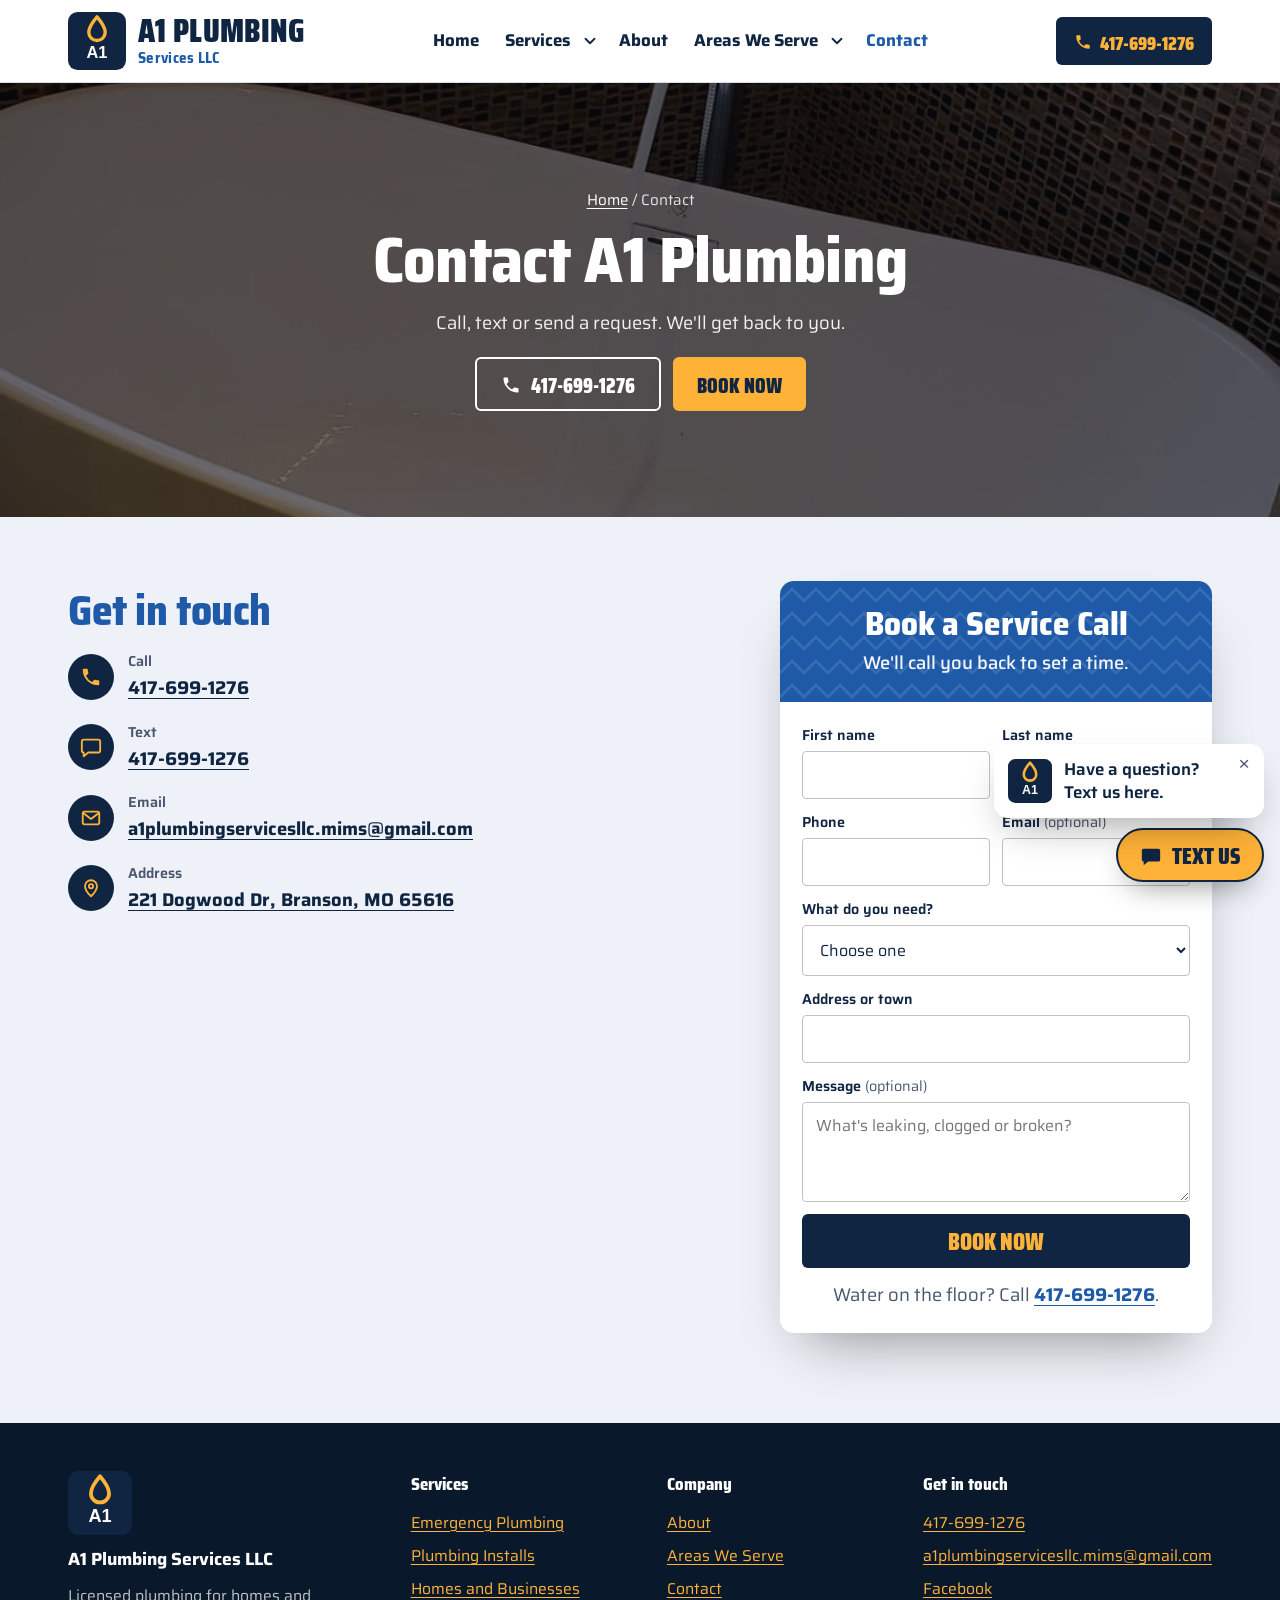
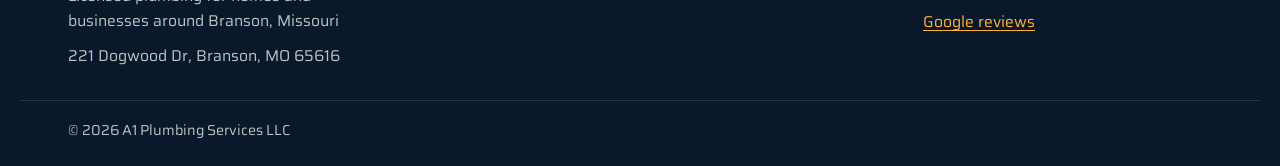
<file: contact/index.html>
<!doctype html>
<html lang="en">
<head>
<meta charset="utf-8">
<meta name="viewport" content="width=device-width, initial-scale=1, viewport-fit=cover">
<title>Contact A1 Plumbing | (417) 699-1276</title>
<meta name="description" content="Call or text A1 Plumbing at (417) 699-1276, email a1plumbingservicesllc.mims@gmail.com, or send a request online and we'll call you back.">
<meta name="robots" content="noindex, nofollow">
<link rel="canonical" href="https://bruceb384.github.io/a1-plumbing-branson/contact/">
<meta property="og:type" content="website">
<meta property="og:site_name" content="A1 Plumbing Services LLC">
<meta property="og:url" content="https://bruceb384.github.io/a1-plumbing-branson/contact/">
<meta property="og:title" content="Contact A1 Plumbing | (417) 699-1276">
<meta property="og:description" content="Call or text A1 Plumbing at (417) 699-1276, email a1plumbingservicesllc.mims@gmail.com, or send a request online and we'll call you back.">
<meta property="og:image" content="https://bruceb384.github.io/a1-plumbing-branson/images/og-image.jpg">
<meta property="og:image:width" content="1200">
<meta property="og:image:height" content="630">
<meta name="twitter:card" content="summary_large_image">
<meta name="geo.region" content="US-MO">
<meta name="geo.placename" content="Branson">
<meta name="theme-color" content="#102542">
<link rel="icon" type="image/svg+xml" href="../favicon.svg">
<link rel="apple-touch-icon" href="../apple-touch-icon.png">
<link rel="preconnect" href="https://fonts.googleapis.com">
<link rel="preconnect" href="https://fonts.gstatic.com" crossorigin>
<link rel="stylesheet" href="https://fonts.googleapis.com/css2?family=Saira:wght@400;500;600;700&family=Saira+Semi+Condensed:wght@700;800&family=Saira+Condensed:wght@800;900&display=swap">
<link rel="stylesheet" href="../site.css">

<script type="application/ld+json">
[
  {
    "@context": "https://schema.org",
    "@type": "Plumber",
    "@id": "https://bruceb384.github.io/a1-plumbing-branson/#business",
    "name": "A1 Plumbing Services LLC",
    "url": "https://bruceb384.github.io/a1-plumbing-branson/",
    "image": "https://bruceb384.github.io/a1-plumbing-branson/images/og-image.jpg",
    "logo": "https://bruceb384.github.io/a1-plumbing-branson/images/logo.png",
    "description": "Fast, reliable plumbing for homes and businesses in Branson, Missouri and the surrounding area. Licensed plumber, from leaks to installs.",
    "telephone": "+1-417-699-1276",
    "email": "a1plumbingservicesllc.mims@gmail.com",
    "address": {
      "@type": "PostalAddress",
      "streetAddress": "221 Dogwood Dr",
      "addressLocality": "Branson",
      "addressRegion": "MO",
      "postalCode": "65616",
      "addressCountry": "US"
    },
    "geo": {
      "@type": "GeoCoordinates",
      "latitude": 36.6353772,
      "longitude": -93.1750571
    },
    "areaServed": [
      {
        "@type": "City",
        "name": "Branson, MO"
      },
      {
        "@type": "City",
        "name": "Springfield, MO"
      },
      {
        "@type": "City",
        "name": "Hollister, MO"
      },
      {
        "@type": "City",
        "name": "Ozark, MO"
      },
      {
        "@type": "City",
        "name": "Kirbyville, MO"
      },
      {
        "@type": "City",
        "name": "Indian Point, MO"
      },
      {
        "@type": "City",
        "name": "Nixa, MO"
      },
      {
        "@type": "City",
        "name": "Forsyth, MO"
      }
    ],
    "hasMap": "https://maps.google.com/?cid=6830027822034087448",
    "sameAs": [
      "https://www.facebook.com/p/A1-Plumbing-Services-LLC-61582851010785/"
    ]
  },
  {
    "@context": "https://schema.org",
    "@type": "BreadcrumbList",
    "itemListElement": [
      {
        "@type": "ListItem",
        "position": 1,
        "name": "Home",
        "item": "https://bruceb384.github.io/a1-plumbing-branson/"
      },
      {
        "@type": "ListItem",
        "position": 2,
        "name": "Contact",
        "item": "https://bruceb384.github.io/a1-plumbing-branson/contact/"
      }
    ]
  }
]
</script>
</head>
<body class="">

<header class="site-header">
  <div class="wrap bar">
    <a class="logo" href="../" aria-label="A1 Plumbing Services LLC home"><img src="../favicon.svg" width="120" height="120" alt=""><span class="wm"><strong class="brandtype">A1 Plumbing</strong><small>Services LLC</small></span></a>
    <nav class="desk-nav" aria-label="Main">
      <ul>
        <li><a href="../">Home</a></li>
        <li class="dd"><a href="../services/">Services</a><button class="dd-btn" type="button" aria-expanded="false" aria-label="Show services"><svg viewBox="0 0 24 24" aria-hidden="true"><path d="M6 9l6 6 6-6"/></svg></button><ul class="dd-menu"><li><a href="../services/emergency-plumbing/">Emergency Plumbing</a></li><li><a href="../services/plumbing-installs/">Plumbing Installs</a></li><li><a href="../services/homes-and-businesses/">Homes and Businesses</a></li></ul></li>
        <li><a href="../about/">About</a></li>
        <li class="dd"><a href="../service-area/">Areas We Serve</a><button class="dd-btn" type="button" aria-expanded="false" aria-label="Show towns"><svg viewBox="0 0 24 24" aria-hidden="true"><path d="M6 9l6 6 6-6"/></svg></button><ul class="dd-menu"><li><a href="../service-area/#branson">Branson</a></li><li><a href="../service-area/#springfield">Springfield</a></li><li><a href="../service-area/#hollister">Hollister</a></li><li><a href="../service-area/#ozark">Ozark</a></li><li><a href="../service-area/#kirbyville">Kirbyville</a></li><li><a href="../service-area/#indian-point">Indian Point</a></li><li><a href="../service-area/#nixa">Nixa</a></li><li><a href="../service-area/#forsyth">Forsyth</a></li></ul></li>
        <li><a href="../contact/" aria-current="page">Contact</a></li>
      </ul>
    </nav>
    <a class="desk-call brandtype" href="tel:+14176991276"><svg viewBox="0 0 24 24" aria-hidden="true"><path d="M6.6 10.8a15.1 15.1 0 0 0 6.6 6.6l2.2-2.2a1 1 0 0 1 1-.25 11.4 11.4 0 0 0 3.6.57 1 1 0 0 1 1 1V20a1 1 0 0 1-1 1A17 17 0 0 1 3 4a1 1 0 0 1 1-1h3.5a1 1 0 0 1 1 1c0 1.25.2 2.45.57 3.57a1 1 0 0 1-.25 1z"/></svg>417-699-1276</a>
    <button class="menu-btn" type="button" aria-expanded="false" aria-controls="drawer" aria-label="Open menu">
      <svg viewBox="0 0 24 24" aria-hidden="true"><path d="M4 7h16M4 12h16M4 17h16"/></svg>
    </button>
  </div>
</header>
<div class="scrim" hidden></div>
<nav class="drawer" id="drawer" aria-label="Menu" aria-hidden="true">
  <div class="drawer-head"><button class="drawer-close" type="button" aria-label="Close menu"><svg viewBox="0 0 24 24" aria-hidden="true"><path d="M5 5l14 14M19 5 5 19"/></svg></button></div>
  <ul class="dnav">
    <li><a href="../">Home</a></li>
    <li><div class="drow"><a href="../services/">Services</a><button class="dsub-btn" type="button" aria-expanded="false" aria-controls="dsub-services" aria-label="Show services"><svg viewBox="0 0 24 24" aria-hidden="true"><path d="M6 9l6 6 6-6"/></svg></button></div><ul class="dsub" id="dsub-services" hidden><li><a href="../services/emergency-plumbing/">Emergency Plumbing</a></li><li><a href="../services/plumbing-installs/">Plumbing Installs</a></li><li><a href="../services/homes-and-businesses/">Homes and Businesses</a></li></ul></li>
    <li><a href="../about/">About</a></li>
    <li><div class="drow"><a href="../service-area/">Areas We Serve</a><button class="dsub-btn" type="button" aria-expanded="false" aria-controls="dsub-areas" aria-label="Show towns"><svg viewBox="0 0 24 24" aria-hidden="true"><path d="M6 9l6 6 6-6"/></svg></button></div><ul class="dsub" id="dsub-areas" hidden><li><a href="../service-area/#branson">Branson</a></li><li><a href="../service-area/#springfield">Springfield</a></li><li><a href="../service-area/#hollister">Hollister</a></li><li><a href="../service-area/#ozark">Ozark</a></li><li><a href="../service-area/#kirbyville">Kirbyville</a></li><li><a href="../service-area/#indian-point">Indian Point</a></li><li><a href="../service-area/#nixa">Nixa</a></li><li><a href="../service-area/#forsyth">Forsyth</a></li></ul></li>
    <li><a href="../contact/" aria-current="page">Contact</a></li>
  </ul>
  <a class="drawer-call brandtype" href="tel:+14176991276"><svg viewBox="0 0 24 24" aria-hidden="true"><path d="M6.6 10.8a15.1 15.1 0 0 0 6.6 6.6l2.2-2.2a1 1 0 0 1 1-.25 11.4 11.4 0 0 0 3.6.57 1 1 0 0 1 1 1V20a1 1 0 0 1-1 1A17 17 0 0 1 3 4a1 1 0 0 1 1-1h3.5a1 1 0 0 1 1 1c0 1.25.2 2.45.57 3.57a1 1 0 0 1-.25 1z"/></svg>Call 417-699-1276</a>
</nav>

<div class="cta-bar">
  <a class="cta-call brandtype" href="tel:+14176991276"><svg viewBox="0 0 24 24" aria-hidden="true"><path d="M6.6 10.8a15.1 15.1 0 0 0 6.6 6.6l2.2-2.2a1 1 0 0 1 1-.25 11.4 11.4 0 0 0 3.6.57 1 1 0 0 1 1 1V20a1 1 0 0 1-1 1A17 17 0 0 1 3 4a1 1 0 0 1 1-1h3.5a1 1 0 0 1 1 1c0 1.25.2 2.45.57 3.57a1 1 0 0 1-.25 1z"/></svg>417-699-1276</a>
  <a class="cta-book brandtype" href="#book">Book Now</a>
</div>

<main id="top">

  <section class="page-hero">
    <img src="../images/tub-1125.jpg" srcset="../images/tub-800.jpg 800w, ../images/tub-1125.jpg 1125w" sizes="100vw" width="1125" height="1500" alt="" fetchpriority="high" style="object-position:50% 50%">
    <div class="wrap hero-inner">
      <p class="crumbs"><a href="../">Home</a> / Contact</p>
      <h1>Contact A1 Plumbing</h1>
      <p class="lead">Call, text or send a request. We'll get back to you.</p>
      <div class="hero-btns"><a class="btn btn-ghost brandtype" href="tel:+14176991276"><svg viewBox="0 0 24 24" aria-hidden="true"><path d="M6.6 10.8a15.1 15.1 0 0 0 6.6 6.6l2.2-2.2a1 1 0 0 1 1-.25 11.4 11.4 0 0 0 3.6.57 1 1 0 0 1 1 1V20a1 1 0 0 1-1 1A17 17 0 0 1 3 4a1 1 0 0 1 1-1h3.5a1 1 0 0 1 1 1c0 1.25.2 2.45.57 3.57a1 1 0 0 1-.25 1z"/></svg>417-699-1276</a><a class="btn btn-act brandtype" href="#book">Book Now</a></div>
    </div>
  </section>
  <section class="intro" aria-labelledby="contact-title">
    <div class="wrap intro-grid">
      <div class="intro-copy">
        <h2 id="contact-title">Get in touch</h2>
        <ul class="contact-list">
          <li><span class="ico"><svg class="fill" viewBox="0 0 24 24" aria-hidden="true"><path d="M6.6 10.8a15.1 15.1 0 0 0 6.6 6.6l2.2-2.2a1 1 0 0 1 1-.25 11.4 11.4 0 0 0 3.6.57 1 1 0 0 1 1 1V20a1 1 0 0 1-1 1A17 17 0 0 1 3 4a1 1 0 0 1 1-1h3.5a1 1 0 0 1 1 1c0 1.25.2 2.45.57 3.57a1 1 0 0 1-.25 1z"/></svg></span><div><strong>Call</strong><a href="tel:+14176991276">417-699-1276</a></div></li>
          <li><span class="ico"><svg viewBox="0 0 24 24" aria-hidden="true"><path d="M4 4h16a2 2 0 0 1 2 2v10a2 2 0 0 1-2 2H9l-5 4v-4a2 2 0 0 1-2-2V6a2 2 0 0 1 2-2z"/></svg></span><div><strong>Text</strong><a href="sms:+14176991276">417-699-1276</a></div></li>
          <li><span class="ico"><svg viewBox="0 0 24 24" aria-hidden="true"><rect x="3" y="5" width="18" height="14" rx="2"/><path d="M3.5 6.5 12 13l8.5-6.5"/></svg></span><div><strong>Email</strong><a href="mailto:a1plumbingservicesllc.mims@gmail.com">a1plumbingservicesllc.mims@gmail.com</a></div></li>
          <li><span class="ico"><svg viewBox="0 0 24 24" aria-hidden="true"><path d="M12 21s-6.5-6.2-6.5-11a6.5 6.5 0 0 1 13 0c0 4.8-6.5 11-6.5 11z"/><circle cx="12" cy="10" r="2.3"/></svg></span><div><strong>Address</strong><a href="https://maps.google.com/?cid=6830027822034087448" target="_blank" rel="noopener">221 Dogwood Dr, Branson, MO 65616</a></div></li>
        </ul>
        
      </div>
      <div class="book-card" id="book">
        <div class="book-head">
          <h2>Book a Service Call</h2>
          <p>We'll call you back to set a time.</p>
        </div>
        <form name="quote-request" method="POST" data-netlify="true" netlify-honeypot="company-site" data-form data-preview>
          <input type="hidden" name="form-name" value="quote-request">
          <p class="hp"><label for="f-hp">Leave this empty</label><input id="f-hp" name="company-site" tabindex="-1" autocomplete="off"></p>
          <div class="field"><label for="f-first">First name</label><input id="f-first" name="first-name" autocomplete="given-name" required></div>
          <div class="field"><label for="f-last">Last name</label><input id="f-last" name="last-name" autocomplete="family-name"></div>
          <div class="field"><label for="f-phone">Phone</label><input id="f-phone" name="phone" type="tel" autocomplete="tel" required></div>
          <div class="field"><label for="f-email">Email <span class="opt">(optional)</span></label><input id="f-email" name="email" type="email" autocomplete="email"></div>
          <div class="field field-wide">
            <label for="f-type">What do you need?</label>
            <select id="f-type" name="service" required>
              <option value="">Choose one</option>
              <option>Emergency leak</option>
              <option>Clogged drain or sink</option>
              <option>Sink or faucet</option>
              <option>Tub or shower</option>
              <option>Toilet</option>
              <option>Business</option>
              <option>Something else</option>
            </select>
          </div>
          <div class="field field-wide"><label for="f-addr">Address or town</label><input id="f-addr" name="address" autocomplete="street-address"></div>
          <div class="field field-wide"><label for="f-msg">Message <span class="opt">(optional)</span></label><textarea id="f-msg" name="message" placeholder="What's leaking, clogged or broken?"></textarea></div>
          <button class="submit brandtype" type="submit">Book Now</button>
          <p class="form-note">Water on the floor? Call <a class="nobr" href="tel:+14176991276">417-699-1276</a>.</p>
          <p class="form-status" role="status" aria-live="polite"></p>
        </form>
        <div class="form-done" hidden>
          <strong>Got it, thanks.</strong>
          <p>We'll call you back soon to set up a time.</p>
        </div>
      </div>
    </div>
  </section>
</main>

<footer class="site-footer">
  <div class="wrap foot-grid">
    <div class="foot-brand"><img src="../favicon.svg" width="120" height="120" alt=""><strong>A1 Plumbing Services LLC</strong><span>Licensed plumbing for homes and businesses around Branson, Missouri</span><span>221 Dogwood Dr, Branson, MO 65616</span></div>
    <div><h2>Services</h2><ul><li><a href="../services/emergency-plumbing/">Emergency Plumbing</a></li><li><a href="../services/plumbing-installs/">Plumbing Installs</a></li><li><a href="../services/homes-and-businesses/">Homes and Businesses</a></li></ul></div>
    <div><h2>Company</h2><ul><li><a href="../about/">About</a></li><li><a href="../service-area/">Areas We Serve</a></li><li><a href="../contact/">Contact</a></li></ul></div>
    <div><h2>Get in touch</h2><ul><li><a href="tel:+14176991276">417-699-1276</a></li><li><a href="mailto:a1plumbingservicesllc.mims@gmail.com">a1plumbingservicesllc.mims@gmail.com</a></li><li><a href="https://www.facebook.com/p/A1-Plumbing-Services-LLC-61582851010785/" target="_blank" rel="noopener">Facebook</a></li><li><a href="https://maps.google.com/?cid=6830027822034087448" target="_blank" rel="noopener">Google reviews</a></li></ul></div>
  </div>
  <div class="wrap foot-base">© 2026 A1 Plumbing Services LLC</div>
</footer>

<div class="text-us">
  <div class="bubble" id="bubble">
    <img src="../favicon.svg" width="120" height="120" alt="">
    <span>Have a question? Text us here.</span>
    <button type="button" aria-label="Close message" id="bubble-close">×</button>
  </div>
  <a class="text-btn brandtype" href="sms:+14176991276"><svg viewBox="0 0 24 24" aria-hidden="true"><path d="M4 4h16a2 2 0 0 1 2 2v10a2 2 0 0 1-2 2H9l-5 4v-4a2 2 0 0 1-2-2V6a2 2 0 0 1 2-2zm3 6h2v2H7zm4 0h2v2h-2zm4 0h2v2h-2z"/></svg>Text us</a>
</div>

<script src="../site.js"></script>
</body>
</html>
</file>
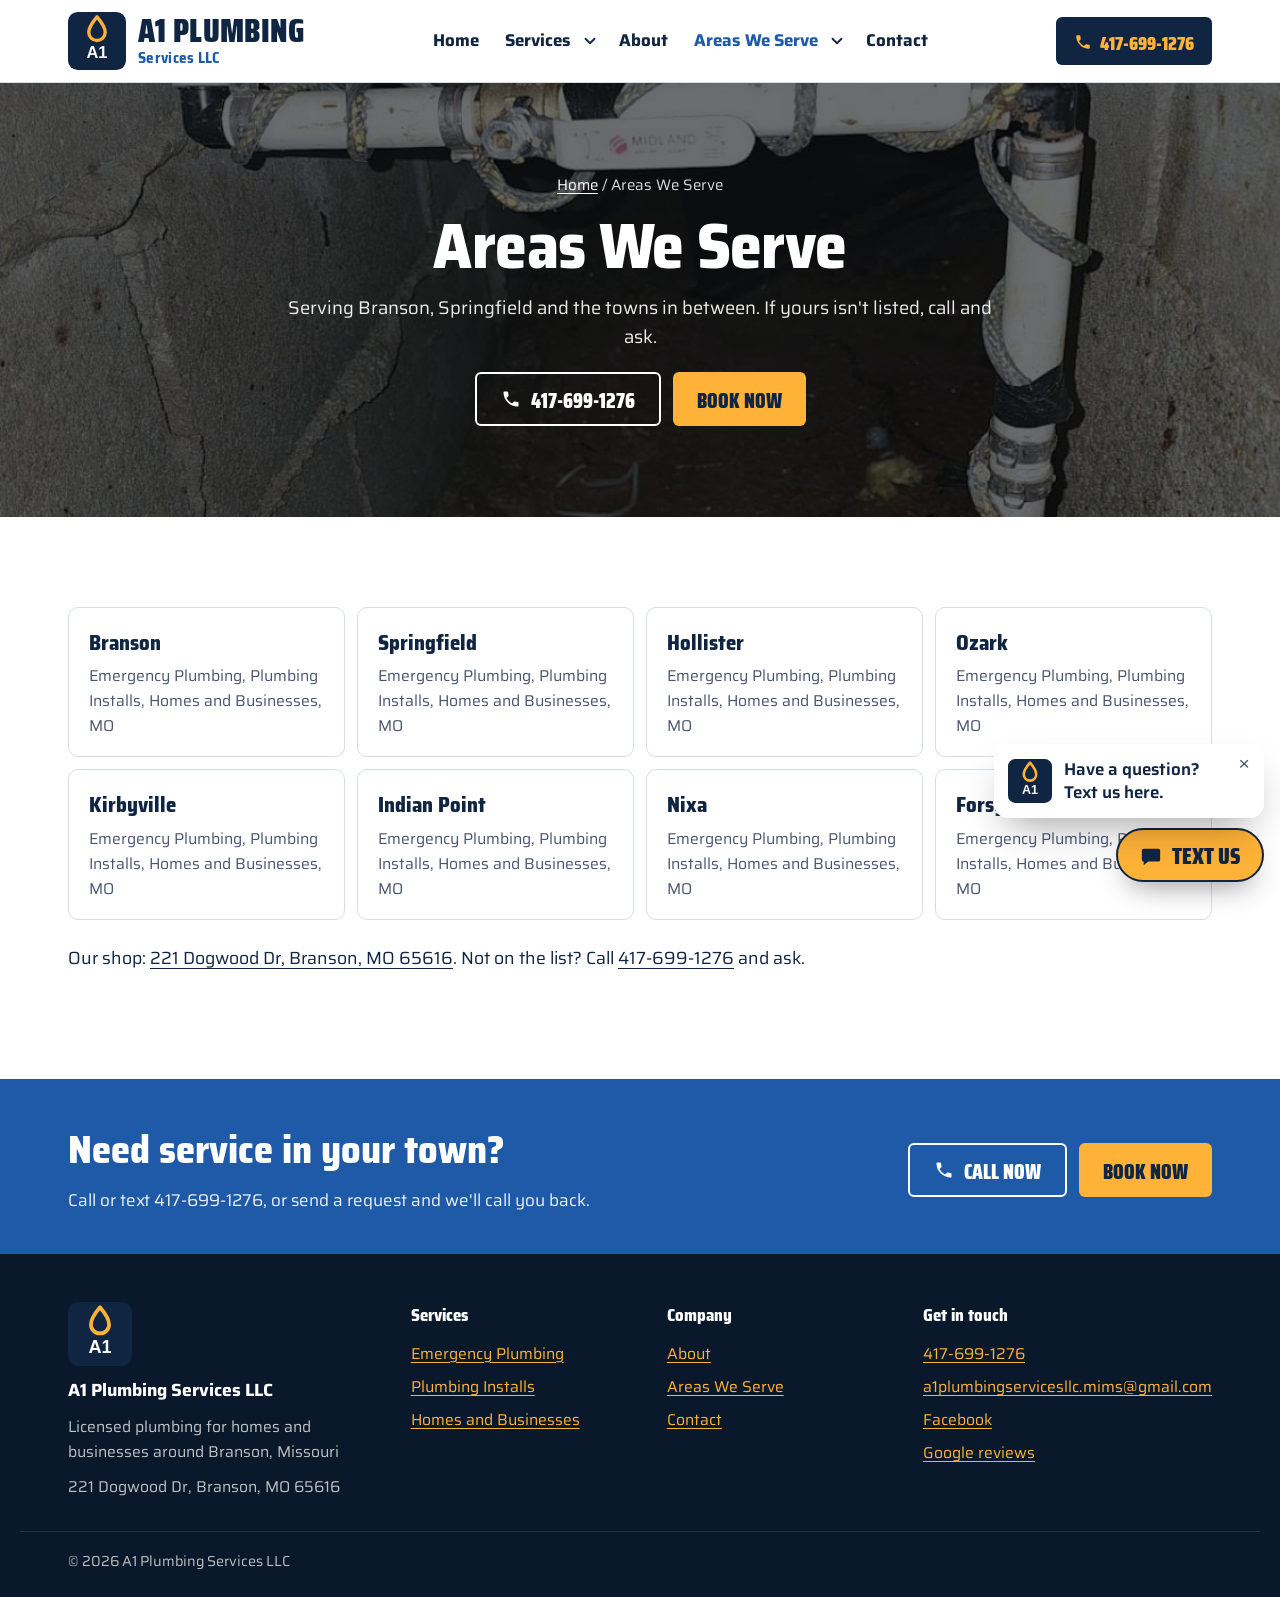
<file: service-area/index.html>
<!doctype html>
<html lang="en">
<head>
<meta charset="utf-8">
<meta name="viewport" content="width=device-width, initial-scale=1, viewport-fit=cover">
<title>Areas We Serve | A1 Plumbing</title>
<meta name="description" content="A1 Plumbing serves Branson, Springfield, Hollister, Ozark, Kirbyville, Indian Point and nearby. Call (417) 699-1276 to see if we come out your way.">
<meta name="robots" content="noindex, nofollow">
<link rel="canonical" href="https://bruceb384.github.io/a1-plumbing-branson/service-area/">
<meta property="og:type" content="website">
<meta property="og:site_name" content="A1 Plumbing Services LLC">
<meta property="og:url" content="https://bruceb384.github.io/a1-plumbing-branson/service-area/">
<meta property="og:title" content="Areas We Serve | A1 Plumbing">
<meta property="og:description" content="A1 Plumbing serves Branson, Springfield, Hollister, Ozark, Kirbyville, Indian Point and nearby. Call (417) 699-1276 to see if we come out your way.">
<meta property="og:image" content="https://bruceb384.github.io/a1-plumbing-branson/images/og-image.jpg">
<meta property="og:image:width" content="1200">
<meta property="og:image:height" content="630">
<meta name="twitter:card" content="summary_large_image">
<meta name="geo.region" content="US-MO">
<meta name="geo.placename" content="Branson">
<meta name="theme-color" content="#102542">
<link rel="icon" type="image/svg+xml" href="../favicon.svg">
<link rel="apple-touch-icon" href="../apple-touch-icon.png">
<link rel="preconnect" href="https://fonts.googleapis.com">
<link rel="preconnect" href="https://fonts.gstatic.com" crossorigin>
<link rel="stylesheet" href="https://fonts.googleapis.com/css2?family=Saira:wght@400;500;600;700&family=Saira+Semi+Condensed:wght@700;800&family=Saira+Condensed:wght@800;900&display=swap">
<link rel="stylesheet" href="../site.css">

<script type="application/ld+json">
[
  {
    "@context": "https://schema.org",
    "@type": "Plumber",
    "@id": "https://bruceb384.github.io/a1-plumbing-branson/#business",
    "name": "A1 Plumbing Services LLC",
    "url": "https://bruceb384.github.io/a1-plumbing-branson/",
    "image": "https://bruceb384.github.io/a1-plumbing-branson/images/og-image.jpg",
    "logo": "https://bruceb384.github.io/a1-plumbing-branson/images/logo.png",
    "description": "Fast, reliable plumbing for homes and businesses in Branson, Missouri and the surrounding area. Licensed plumber, from leaks to installs.",
    "telephone": "+1-417-699-1276",
    "email": "a1plumbingservicesllc.mims@gmail.com",
    "address": {
      "@type": "PostalAddress",
      "streetAddress": "221 Dogwood Dr",
      "addressLocality": "Branson",
      "addressRegion": "MO",
      "postalCode": "65616",
      "addressCountry": "US"
    },
    "geo": {
      "@type": "GeoCoordinates",
      "latitude": 36.6353772,
      "longitude": -93.1750571
    },
    "areaServed": [
      {
        "@type": "City",
        "name": "Branson, MO"
      },
      {
        "@type": "City",
        "name": "Springfield, MO"
      },
      {
        "@type": "City",
        "name": "Hollister, MO"
      },
      {
        "@type": "City",
        "name": "Ozark, MO"
      },
      {
        "@type": "City",
        "name": "Kirbyville, MO"
      },
      {
        "@type": "City",
        "name": "Indian Point, MO"
      },
      {
        "@type": "City",
        "name": "Nixa, MO"
      },
      {
        "@type": "City",
        "name": "Forsyth, MO"
      }
    ],
    "hasMap": "https://maps.google.com/?cid=6830027822034087448",
    "sameAs": [
      "https://www.facebook.com/p/A1-Plumbing-Services-LLC-61582851010785/"
    ]
  },
  {
    "@context": "https://schema.org",
    "@type": "BreadcrumbList",
    "itemListElement": [
      {
        "@type": "ListItem",
        "position": 1,
        "name": "Home",
        "item": "https://bruceb384.github.io/a1-plumbing-branson/"
      },
      {
        "@type": "ListItem",
        "position": 2,
        "name": "Areas We Serve",
        "item": "https://bruceb384.github.io/a1-plumbing-branson/service-area/"
      }
    ]
  }
]
</script>
</head>
<body class="">

<header class="site-header">
  <div class="wrap bar">
    <a class="logo" href="../" aria-label="A1 Plumbing Services LLC home"><img src="../favicon.svg" width="120" height="120" alt=""><span class="wm"><strong class="brandtype">A1 Plumbing</strong><small>Services LLC</small></span></a>
    <nav class="desk-nav" aria-label="Main">
      <ul>
        <li><a href="../">Home</a></li>
        <li class="dd"><a href="../services/">Services</a><button class="dd-btn" type="button" aria-expanded="false" aria-label="Show services"><svg viewBox="0 0 24 24" aria-hidden="true"><path d="M6 9l6 6 6-6"/></svg></button><ul class="dd-menu"><li><a href="../services/emergency-plumbing/">Emergency Plumbing</a></li><li><a href="../services/plumbing-installs/">Plumbing Installs</a></li><li><a href="../services/homes-and-businesses/">Homes and Businesses</a></li></ul></li>
        <li><a href="../about/">About</a></li>
        <li class="dd"><a href="../service-area/" aria-current="page">Areas We Serve</a><button class="dd-btn" type="button" aria-expanded="false" aria-label="Show towns"><svg viewBox="0 0 24 24" aria-hidden="true"><path d="M6 9l6 6 6-6"/></svg></button><ul class="dd-menu"><li><a href="../service-area/#branson">Branson</a></li><li><a href="../service-area/#springfield">Springfield</a></li><li><a href="../service-area/#hollister">Hollister</a></li><li><a href="../service-area/#ozark">Ozark</a></li><li><a href="../service-area/#kirbyville">Kirbyville</a></li><li><a href="../service-area/#indian-point">Indian Point</a></li><li><a href="../service-area/#nixa">Nixa</a></li><li><a href="../service-area/#forsyth">Forsyth</a></li></ul></li>
        <li><a href="../contact/">Contact</a></li>
      </ul>
    </nav>
    <a class="desk-call brandtype" href="tel:+14176991276"><svg viewBox="0 0 24 24" aria-hidden="true"><path d="M6.6 10.8a15.1 15.1 0 0 0 6.6 6.6l2.2-2.2a1 1 0 0 1 1-.25 11.4 11.4 0 0 0 3.6.57 1 1 0 0 1 1 1V20a1 1 0 0 1-1 1A17 17 0 0 1 3 4a1 1 0 0 1 1-1h3.5a1 1 0 0 1 1 1c0 1.25.2 2.45.57 3.57a1 1 0 0 1-.25 1z"/></svg>417-699-1276</a>
    <button class="menu-btn" type="button" aria-expanded="false" aria-controls="drawer" aria-label="Open menu">
      <svg viewBox="0 0 24 24" aria-hidden="true"><path d="M4 7h16M4 12h16M4 17h16"/></svg>
    </button>
  </div>
</header>
<div class="scrim" hidden></div>
<nav class="drawer" id="drawer" aria-label="Menu" aria-hidden="true">
  <div class="drawer-head"><button class="drawer-close" type="button" aria-label="Close menu"><svg viewBox="0 0 24 24" aria-hidden="true"><path d="M5 5l14 14M19 5 5 19"/></svg></button></div>
  <ul class="dnav">
    <li><a href="../">Home</a></li>
    <li><div class="drow"><a href="../services/">Services</a><button class="dsub-btn" type="button" aria-expanded="false" aria-controls="dsub-services" aria-label="Show services"><svg viewBox="0 0 24 24" aria-hidden="true"><path d="M6 9l6 6 6-6"/></svg></button></div><ul class="dsub" id="dsub-services" hidden><li><a href="../services/emergency-plumbing/">Emergency Plumbing</a></li><li><a href="../services/plumbing-installs/">Plumbing Installs</a></li><li><a href="../services/homes-and-businesses/">Homes and Businesses</a></li></ul></li>
    <li><a href="../about/">About</a></li>
    <li><div class="drow"><a href="../service-area/" aria-current="page">Areas We Serve</a><button class="dsub-btn" type="button" aria-expanded="false" aria-controls="dsub-areas" aria-label="Show towns"><svg viewBox="0 0 24 24" aria-hidden="true"><path d="M6 9l6 6 6-6"/></svg></button></div><ul class="dsub" id="dsub-areas" hidden><li><a href="../service-area/#branson">Branson</a></li><li><a href="../service-area/#springfield">Springfield</a></li><li><a href="../service-area/#hollister">Hollister</a></li><li><a href="../service-area/#ozark">Ozark</a></li><li><a href="../service-area/#kirbyville">Kirbyville</a></li><li><a href="../service-area/#indian-point">Indian Point</a></li><li><a href="../service-area/#nixa">Nixa</a></li><li><a href="../service-area/#forsyth">Forsyth</a></li></ul></li>
    <li><a href="../contact/">Contact</a></li>
  </ul>
  <a class="drawer-call brandtype" href="tel:+14176991276"><svg viewBox="0 0 24 24" aria-hidden="true"><path d="M6.6 10.8a15.1 15.1 0 0 0 6.6 6.6l2.2-2.2a1 1 0 0 1 1-.25 11.4 11.4 0 0 0 3.6.57 1 1 0 0 1 1 1V20a1 1 0 0 1-1 1A17 17 0 0 1 3 4a1 1 0 0 1 1-1h3.5a1 1 0 0 1 1 1c0 1.25.2 2.45.57 3.57a1 1 0 0 1-.25 1z"/></svg>Call 417-699-1276</a>
</nav>

<div class="cta-bar">
  <a class="cta-call brandtype" href="tel:+14176991276"><svg viewBox="0 0 24 24" aria-hidden="true"><path d="M6.6 10.8a15.1 15.1 0 0 0 6.6 6.6l2.2-2.2a1 1 0 0 1 1-.25 11.4 11.4 0 0 0 3.6.57 1 1 0 0 1 1 1V20a1 1 0 0 1-1 1A17 17 0 0 1 3 4a1 1 0 0 1 1-1h3.5a1 1 0 0 1 1 1c0 1.25.2 2.45.57 3.57a1 1 0 0 1-.25 1z"/></svg>417-699-1276</a>
  <a class="cta-book brandtype" href="../contact/#book">Book Now</a>
</div>

<main id="top">

  <section class="page-hero">
    <img src="../images/crawlspace-1125.jpg" srcset="../images/crawlspace-800.jpg 800w, ../images/crawlspace-1125.jpg 1125w" sizes="100vw" width="1125" height="1500" alt="" fetchpriority="high" style="object-position:50% 50%">
    <div class="wrap hero-inner">
      <p class="crumbs"><a href="../">Home</a> / Areas We Serve</p>
      <h1>Areas We Serve</h1>
      <p class="lead">Serving Branson, Springfield and the towns in between. If yours isn't listed, call and ask.</p>
      <div class="hero-btns"><a class="btn btn-ghost brandtype" href="tel:+14176991276"><svg viewBox="0 0 24 24" aria-hidden="true"><path d="M6.6 10.8a15.1 15.1 0 0 0 6.6 6.6l2.2-2.2a1 1 0 0 1 1-.25 11.4 11.4 0 0 0 3.6.57 1 1 0 0 1 1 1V20a1 1 0 0 1-1 1A17 17 0 0 1 3 4a1 1 0 0 1 1-1h3.5a1 1 0 0 1 1 1c0 1.25.2 2.45.57 3.57a1 1 0 0 1-.25 1z"/></svg>417-699-1276</a><a class="btn btn-act brandtype" href="../contact/#book">Book Now</a></div>
    </div>
  </section>
  <section class="section" aria-label="Towns">
    <div class="wrap">
      <ul class="area-cards">
        <li id="branson"><h2>Branson</h2><p>Emergency Plumbing, Plumbing Installs, Homes and Businesses, MO</p></li>
        <li id="springfield"><h2>Springfield</h2><p>Emergency Plumbing, Plumbing Installs, Homes and Businesses, MO</p></li>
        <li id="hollister"><h2>Hollister</h2><p>Emergency Plumbing, Plumbing Installs, Homes and Businesses, MO</p></li>
        <li id="ozark"><h2>Ozark</h2><p>Emergency Plumbing, Plumbing Installs, Homes and Businesses, MO</p></li>
        <li id="kirbyville"><h2>Kirbyville</h2><p>Emergency Plumbing, Plumbing Installs, Homes and Businesses, MO</p></li>
        <li id="indian-point"><h2>Indian Point</h2><p>Emergency Plumbing, Plumbing Installs, Homes and Businesses, MO</p></li>
        <li id="nixa"><h2>Nixa</h2><p>Emergency Plumbing, Plumbing Installs, Homes and Businesses, MO</p></li>
        <li id="forsyth"><h2>Forsyth</h2><p>Emergency Plumbing, Plumbing Installs, Homes and Businesses, MO</p></li>
      </ul>
      <p style="margin-top:24px;font-size:1.1rem">Our shop: <a href="https://maps.google.com/?cid=6830027822034087448" target="_blank" rel="noopener">221 Dogwood Dr, Branson, MO 65616</a>. Not on the list? Call <a href="tel:+14176991276">417-699-1276</a> and ask.</p>
    </div>
  </section>
  
  <section class="cta-band" aria-label="Get in touch">
    <div class="wrap">
      <div><h2>Need service in your town?</h2><p>Call or text 417-699-1276, or send a request and we'll call you back.</p></div>
      <div class="hero-btns"><a class="btn btn-ghost brandtype" href="tel:+14176991276"><svg viewBox="0 0 24 24" aria-hidden="true"><path d="M6.6 10.8a15.1 15.1 0 0 0 6.6 6.6l2.2-2.2a1 1 0 0 1 1-.25 11.4 11.4 0 0 0 3.6.57 1 1 0 0 1 1 1V20a1 1 0 0 1-1 1A17 17 0 0 1 3 4a1 1 0 0 1 1-1h3.5a1 1 0 0 1 1 1c0 1.25.2 2.45.57 3.57a1 1 0 0 1-.25 1z"/></svg>Call now</a><a class="btn btn-act brandtype" href="../contact/#book">Book Now</a></div>
    </div>
  </section>
</main>

<footer class="site-footer">
  <div class="wrap foot-grid">
    <div class="foot-brand"><img src="../favicon.svg" width="120" height="120" alt=""><strong>A1 Plumbing Services LLC</strong><span>Licensed plumbing for homes and businesses around Branson, Missouri</span><span>221 Dogwood Dr, Branson, MO 65616</span></div>
    <div><h2>Services</h2><ul><li><a href="../services/emergency-plumbing/">Emergency Plumbing</a></li><li><a href="../services/plumbing-installs/">Plumbing Installs</a></li><li><a href="../services/homes-and-businesses/">Homes and Businesses</a></li></ul></div>
    <div><h2>Company</h2><ul><li><a href="../about/">About</a></li><li><a href="../service-area/">Areas We Serve</a></li><li><a href="../contact/">Contact</a></li></ul></div>
    <div><h2>Get in touch</h2><ul><li><a href="tel:+14176991276">417-699-1276</a></li><li><a href="mailto:a1plumbingservicesllc.mims@gmail.com">a1plumbingservicesllc.mims@gmail.com</a></li><li><a href="https://www.facebook.com/p/A1-Plumbing-Services-LLC-61582851010785/" target="_blank" rel="noopener">Facebook</a></li><li><a href="https://maps.google.com/?cid=6830027822034087448" target="_blank" rel="noopener">Google reviews</a></li></ul></div>
  </div>
  <div class="wrap foot-base">© 2026 A1 Plumbing Services LLC</div>
</footer>

<div class="text-us">
  <div class="bubble" id="bubble">
    <img src="../favicon.svg" width="120" height="120" alt="">
    <span>Have a question? Text us here.</span>
    <button type="button" aria-label="Close message" id="bubble-close">×</button>
  </div>
  <a class="text-btn brandtype" href="sms:+14176991276"><svg viewBox="0 0 24 24" aria-hidden="true"><path d="M4 4h16a2 2 0 0 1 2 2v10a2 2 0 0 1-2 2H9l-5 4v-4a2 2 0 0 1-2-2V6a2 2 0 0 1 2-2zm3 6h2v2H7zm4 0h2v2h-2zm4 0h2v2h-2z"/></svg>Text us</a>
</div>

<script src="../site.js"></script>
</body>
</html>
</file>
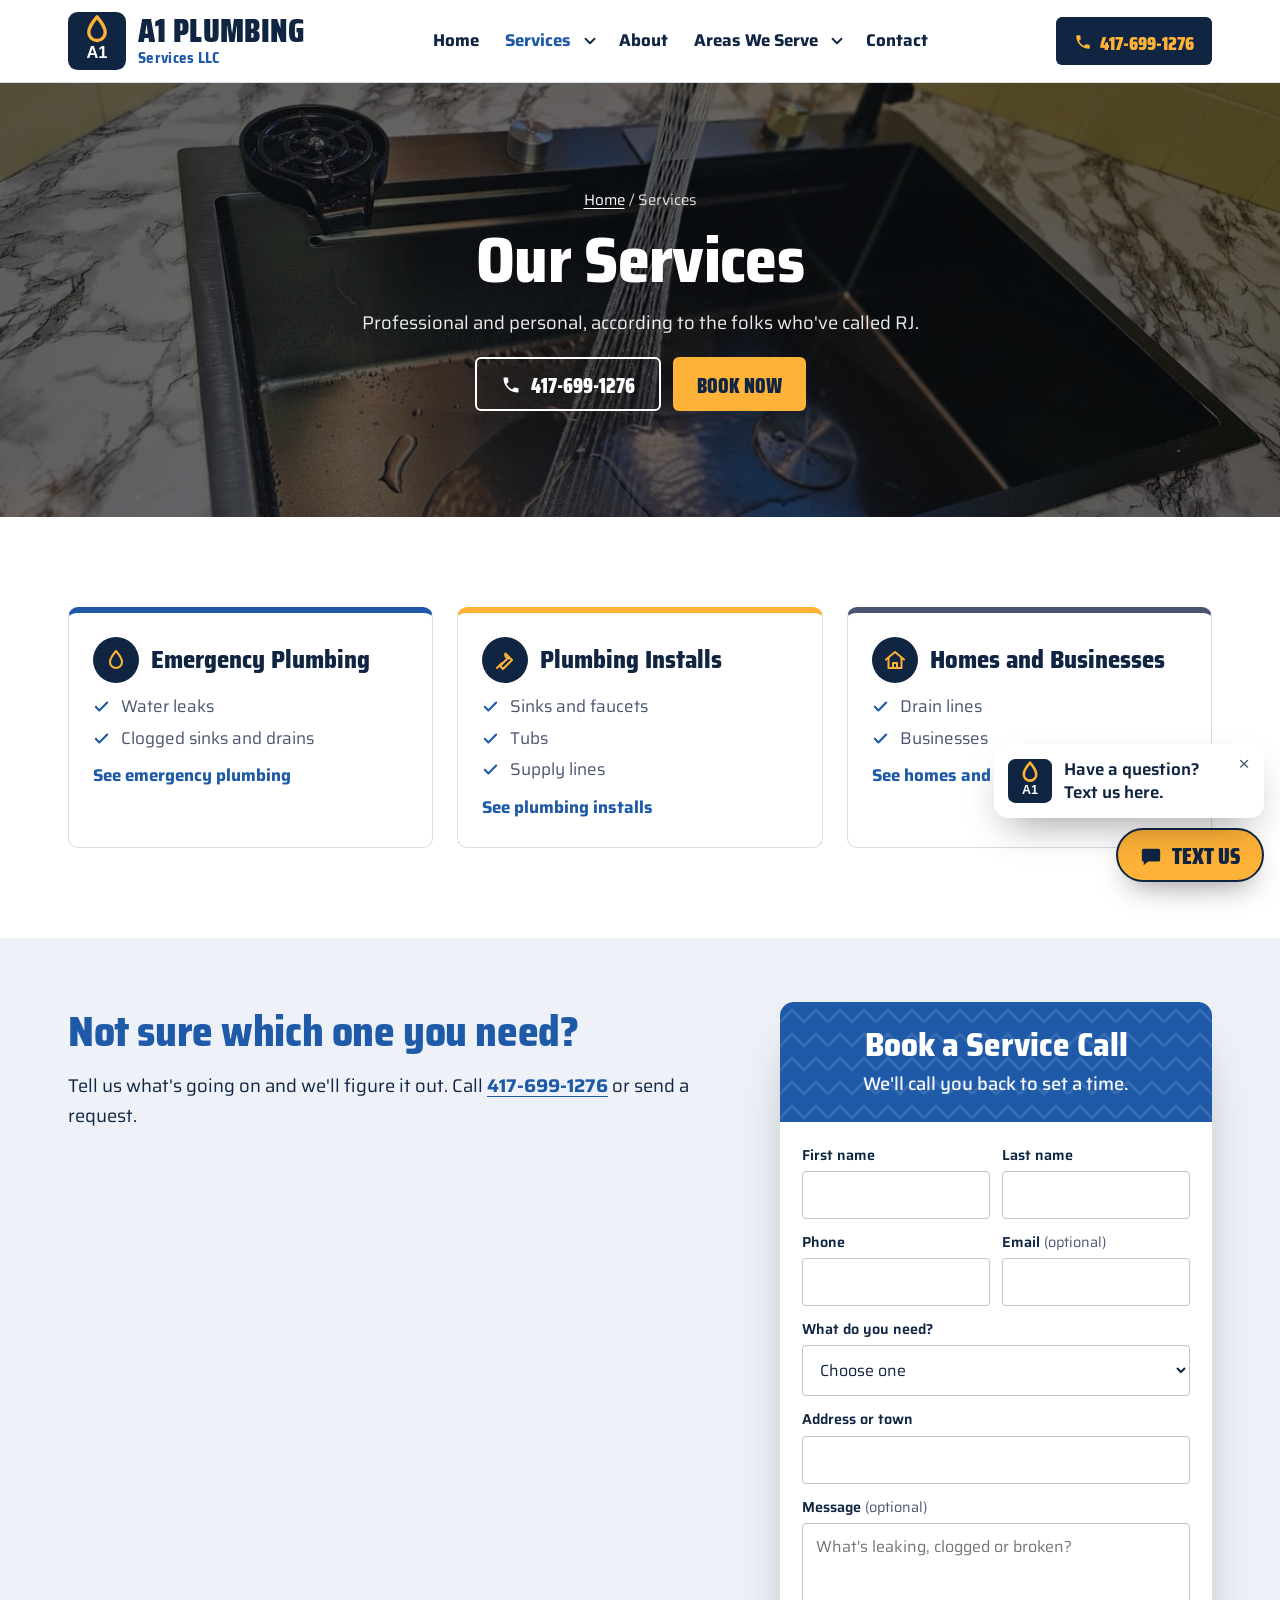
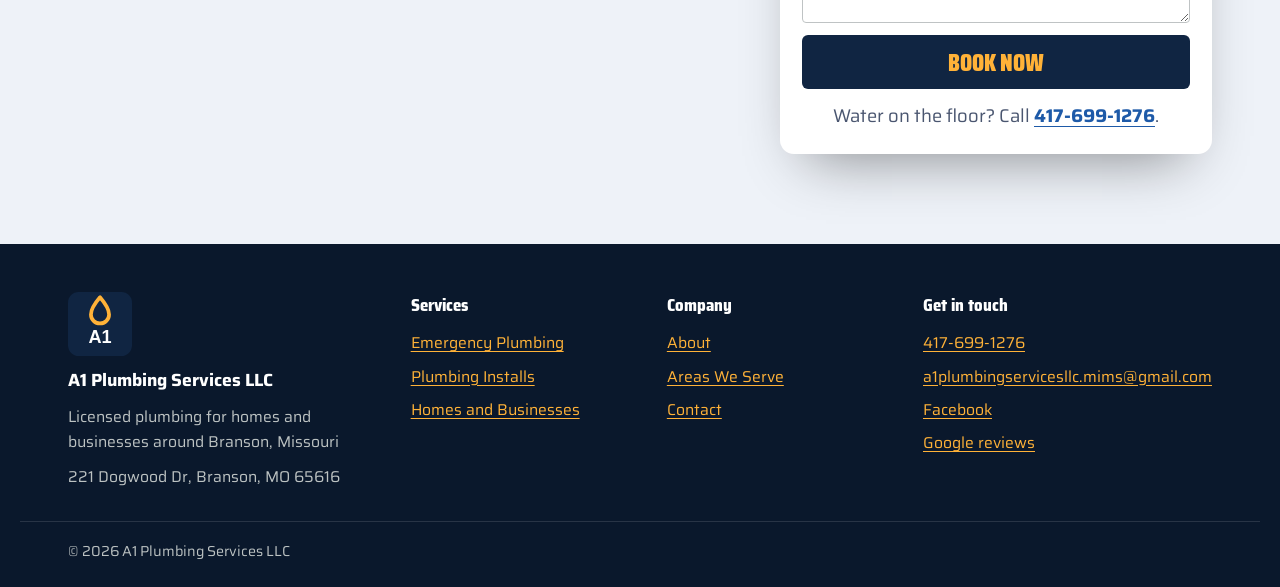
<file: services/index.html>
<!doctype html>
<html lang="en">
<head>
<meta charset="utf-8">
<meta name="viewport" content="width=device-width, initial-scale=1, viewport-fit=cover">
<title>Services in Branson, MO | A1 Plumbing</title>
<meta name="description" content="A1 Plumbing services in Branson, MO: emergency plumbing, plumbing installs, homes and businesses. Call (417) 699-1276.">
<meta name="robots" content="noindex, nofollow">
<link rel="canonical" href="https://bruceb384.github.io/a1-plumbing-branson/services/">
<meta property="og:type" content="website">
<meta property="og:site_name" content="A1 Plumbing Services LLC">
<meta property="og:url" content="https://bruceb384.github.io/a1-plumbing-branson/services/">
<meta property="og:title" content="Services in Branson, MO | A1 Plumbing">
<meta property="og:description" content="A1 Plumbing services in Branson, MO: emergency plumbing, plumbing installs, homes and businesses. Call (417) 699-1276.">
<meta property="og:image" content="https://bruceb384.github.io/a1-plumbing-branson/images/og-image.jpg">
<meta property="og:image:width" content="1200">
<meta property="og:image:height" content="630">
<meta name="twitter:card" content="summary_large_image">
<meta name="geo.region" content="US-MO">
<meta name="geo.placename" content="Branson">
<meta name="theme-color" content="#102542">
<link rel="icon" type="image/svg+xml" href="../favicon.svg">
<link rel="apple-touch-icon" href="../apple-touch-icon.png">
<link rel="preconnect" href="https://fonts.googleapis.com">
<link rel="preconnect" href="https://fonts.gstatic.com" crossorigin>
<link rel="stylesheet" href="https://fonts.googleapis.com/css2?family=Saira:wght@400;500;600;700&family=Saira+Semi+Condensed:wght@700;800&family=Saira+Condensed:wght@800;900&display=swap">
<link rel="stylesheet" href="../site.css">

<script type="application/ld+json">
[
  {
    "@context": "https://schema.org",
    "@type": "Plumber",
    "@id": "https://bruceb384.github.io/a1-plumbing-branson/#business",
    "name": "A1 Plumbing Services LLC",
    "url": "https://bruceb384.github.io/a1-plumbing-branson/",
    "image": "https://bruceb384.github.io/a1-plumbing-branson/images/og-image.jpg",
    "logo": "https://bruceb384.github.io/a1-plumbing-branson/images/logo.png",
    "description": "Fast, reliable plumbing for homes and businesses in Branson, Missouri and the surrounding area. Licensed plumber, from leaks to installs.",
    "telephone": "+1-417-699-1276",
    "email": "a1plumbingservicesllc.mims@gmail.com",
    "address": {
      "@type": "PostalAddress",
      "streetAddress": "221 Dogwood Dr",
      "addressLocality": "Branson",
      "addressRegion": "MO",
      "postalCode": "65616",
      "addressCountry": "US"
    },
    "geo": {
      "@type": "GeoCoordinates",
      "latitude": 36.6353772,
      "longitude": -93.1750571
    },
    "areaServed": [
      {
        "@type": "City",
        "name": "Branson, MO"
      },
      {
        "@type": "City",
        "name": "Springfield, MO"
      },
      {
        "@type": "City",
        "name": "Hollister, MO"
      },
      {
        "@type": "City",
        "name": "Ozark, MO"
      },
      {
        "@type": "City",
        "name": "Kirbyville, MO"
      },
      {
        "@type": "City",
        "name": "Indian Point, MO"
      },
      {
        "@type": "City",
        "name": "Nixa, MO"
      },
      {
        "@type": "City",
        "name": "Forsyth, MO"
      }
    ],
    "hasMap": "https://maps.google.com/?cid=6830027822034087448",
    "sameAs": [
      "https://www.facebook.com/p/A1-Plumbing-Services-LLC-61582851010785/"
    ]
  },
  {
    "@context": "https://schema.org",
    "@type": "BreadcrumbList",
    "itemListElement": [
      {
        "@type": "ListItem",
        "position": 1,
        "name": "Home",
        "item": "https://bruceb384.github.io/a1-plumbing-branson/"
      },
      {
        "@type": "ListItem",
        "position": 2,
        "name": "Services",
        "item": "https://bruceb384.github.io/a1-plumbing-branson/services/"
      }
    ]
  }
]
</script>
</head>
<body class="">

<header class="site-header">
  <div class="wrap bar">
    <a class="logo" href="../" aria-label="A1 Plumbing Services LLC home"><img src="../favicon.svg" width="120" height="120" alt=""><span class="wm"><strong class="brandtype">A1 Plumbing</strong><small>Services LLC</small></span></a>
    <nav class="desk-nav" aria-label="Main">
      <ul>
        <li><a href="../">Home</a></li>
        <li class="dd"><a href="../services/" aria-current="page">Services</a><button class="dd-btn" type="button" aria-expanded="false" aria-label="Show services"><svg viewBox="0 0 24 24" aria-hidden="true"><path d="M6 9l6 6 6-6"/></svg></button><ul class="dd-menu"><li><a href="../services/emergency-plumbing/">Emergency Plumbing</a></li><li><a href="../services/plumbing-installs/">Plumbing Installs</a></li><li><a href="../services/homes-and-businesses/">Homes and Businesses</a></li></ul></li>
        <li><a href="../about/">About</a></li>
        <li class="dd"><a href="../service-area/">Areas We Serve</a><button class="dd-btn" type="button" aria-expanded="false" aria-label="Show towns"><svg viewBox="0 0 24 24" aria-hidden="true"><path d="M6 9l6 6 6-6"/></svg></button><ul class="dd-menu"><li><a href="../service-area/#branson">Branson</a></li><li><a href="../service-area/#springfield">Springfield</a></li><li><a href="../service-area/#hollister">Hollister</a></li><li><a href="../service-area/#ozark">Ozark</a></li><li><a href="../service-area/#kirbyville">Kirbyville</a></li><li><a href="../service-area/#indian-point">Indian Point</a></li><li><a href="../service-area/#nixa">Nixa</a></li><li><a href="../service-area/#forsyth">Forsyth</a></li></ul></li>
        <li><a href="../contact/">Contact</a></li>
      </ul>
    </nav>
    <a class="desk-call brandtype" href="tel:+14176991276"><svg viewBox="0 0 24 24" aria-hidden="true"><path d="M6.6 10.8a15.1 15.1 0 0 0 6.6 6.6l2.2-2.2a1 1 0 0 1 1-.25 11.4 11.4 0 0 0 3.6.57 1 1 0 0 1 1 1V20a1 1 0 0 1-1 1A17 17 0 0 1 3 4a1 1 0 0 1 1-1h3.5a1 1 0 0 1 1 1c0 1.25.2 2.45.57 3.57a1 1 0 0 1-.25 1z"/></svg>417-699-1276</a>
    <button class="menu-btn" type="button" aria-expanded="false" aria-controls="drawer" aria-label="Open menu">
      <svg viewBox="0 0 24 24" aria-hidden="true"><path d="M4 7h16M4 12h16M4 17h16"/></svg>
    </button>
  </div>
</header>
<div class="scrim" hidden></div>
<nav class="drawer" id="drawer" aria-label="Menu" aria-hidden="true">
  <div class="drawer-head"><button class="drawer-close" type="button" aria-label="Close menu"><svg viewBox="0 0 24 24" aria-hidden="true"><path d="M5 5l14 14M19 5 5 19"/></svg></button></div>
  <ul class="dnav">
    <li><a href="../">Home</a></li>
    <li><div class="drow"><a href="../services/" aria-current="page">Services</a><button class="dsub-btn" type="button" aria-expanded="false" aria-controls="dsub-services" aria-label="Show services"><svg viewBox="0 0 24 24" aria-hidden="true"><path d="M6 9l6 6 6-6"/></svg></button></div><ul class="dsub" id="dsub-services" hidden><li><a href="../services/emergency-plumbing/">Emergency Plumbing</a></li><li><a href="../services/plumbing-installs/">Plumbing Installs</a></li><li><a href="../services/homes-and-businesses/">Homes and Businesses</a></li></ul></li>
    <li><a href="../about/">About</a></li>
    <li><div class="drow"><a href="../service-area/">Areas We Serve</a><button class="dsub-btn" type="button" aria-expanded="false" aria-controls="dsub-areas" aria-label="Show towns"><svg viewBox="0 0 24 24" aria-hidden="true"><path d="M6 9l6 6 6-6"/></svg></button></div><ul class="dsub" id="dsub-areas" hidden><li><a href="../service-area/#branson">Branson</a></li><li><a href="../service-area/#springfield">Springfield</a></li><li><a href="../service-area/#hollister">Hollister</a></li><li><a href="../service-area/#ozark">Ozark</a></li><li><a href="../service-area/#kirbyville">Kirbyville</a></li><li><a href="../service-area/#indian-point">Indian Point</a></li><li><a href="../service-area/#nixa">Nixa</a></li><li><a href="../service-area/#forsyth">Forsyth</a></li></ul></li>
    <li><a href="../contact/">Contact</a></li>
  </ul>
  <a class="drawer-call brandtype" href="tel:+14176991276"><svg viewBox="0 0 24 24" aria-hidden="true"><path d="M6.6 10.8a15.1 15.1 0 0 0 6.6 6.6l2.2-2.2a1 1 0 0 1 1-.25 11.4 11.4 0 0 0 3.6.57 1 1 0 0 1 1 1V20a1 1 0 0 1-1 1A17 17 0 0 1 3 4a1 1 0 0 1 1-1h3.5a1 1 0 0 1 1 1c0 1.25.2 2.45.57 3.57a1 1 0 0 1-.25 1z"/></svg>Call 417-699-1276</a>
</nav>

<div class="cta-bar">
  <a class="cta-call brandtype" href="tel:+14176991276"><svg viewBox="0 0 24 24" aria-hidden="true"><path d="M6.6 10.8a15.1 15.1 0 0 0 6.6 6.6l2.2-2.2a1 1 0 0 1 1-.25 11.4 11.4 0 0 0 3.6.57 1 1 0 0 1 1 1V20a1 1 0 0 1-1 1A17 17 0 0 1 3 4a1 1 0 0 1 1-1h3.5a1 1 0 0 1 1 1c0 1.25.2 2.45.57 3.57a1 1 0 0 1-.25 1z"/></svg>417-699-1276</a>
  <a class="cta-book brandtype" href="#book">Book Now</a>
</div>

<main id="top">

  <section class="page-hero">
    <img src="../images/kitchen-sink-1400.jpg" srcset="../images/kitchen-sink-800.jpg 800w, ../images/kitchen-sink-1400.jpg 1400w, ../images/kitchen-sink-2000.jpg 2000w" sizes="100vw" width="2000" height="1500" alt="" fetchpriority="high" style="object-position:50% 50%">
    <div class="wrap hero-inner">
      <p class="crumbs"><a href="../">Home</a> / Services</p>
      <h1>Our Services</h1>
      <p class="lead">Professional and personal, according to the folks who've called RJ.</p>
      <div class="hero-btns"><a class="btn btn-ghost brandtype" href="tel:+14176991276"><svg viewBox="0 0 24 24" aria-hidden="true"><path d="M6.6 10.8a15.1 15.1 0 0 0 6.6 6.6l2.2-2.2a1 1 0 0 1 1-.25 11.4 11.4 0 0 0 3.6.57 1 1 0 0 1 1 1V20a1 1 0 0 1-1 1A17 17 0 0 1 3 4a1 1 0 0 1 1-1h3.5a1 1 0 0 1 1 1c0 1.25.2 2.45.57 3.57a1 1 0 0 1-.25 1z"/></svg>417-699-1276</a><a class="btn btn-act brandtype" href="#book">Book Now</a></div>
    </div>
  </section>
  <section class="section" aria-label="All services">
    <div class="wrap">
      <div class="svc-grid">
        <a class="svc-card" href="../services/emergency-plumbing/">
          <div class="svc-title"><span class="ico"><svg viewBox="0 0 24 24" aria-hidden="true"><path d="M12 3s-6 7-6 11a6 6 0 0 0 12 0c0-4-6-11-6-11z"/></svg></span><h3>Emergency Plumbing</h3></div>
          <ul>
            <li><svg viewBox="0 0 24 24" aria-hidden="true"><path d="M4 12.5l5 5L20 6.5"/></svg><span>Water leaks</span></li>
            <li><svg viewBox="0 0 24 24" aria-hidden="true"><path d="M4 12.5l5 5L20 6.5"/></svg><span>Clogged sinks and drains</span></li>
          </ul>
          <span class="more">See emergency plumbing</span>
        </a>
        <a class="svc-card" href="../services/plumbing-installs/">
          <div class="svc-title"><span class="ico"><svg viewBox="0 0 24 24" aria-hidden="true"><path d="M14.5 5.5a3.5 3.5 0 0 0 4.6 4.6L21 12l-9 9-3-3 9-9z" transform="translate(-2 0)"/><path d="M4 20l5-5"/></svg></span><h3>Plumbing Installs</h3></div>
          <ul>
            <li><svg viewBox="0 0 24 24" aria-hidden="true"><path d="M4 12.5l5 5L20 6.5"/></svg><span>Sinks and faucets</span></li>
            <li><svg viewBox="0 0 24 24" aria-hidden="true"><path d="M4 12.5l5 5L20 6.5"/></svg><span>Tubs</span></li>
            <li><svg viewBox="0 0 24 24" aria-hidden="true"><path d="M4 12.5l5 5L20 6.5"/></svg><span>Supply lines</span></li>
          </ul>
          <span class="more">See plumbing installs</span>
        </a>
        <a class="svc-card" href="../services/homes-and-businesses/">
          <div class="svc-title"><span class="ico"><svg viewBox="0 0 24 24" aria-hidden="true"><path d="M3 11.5 12 4l9 7.5"/><path d="M5.5 10v10h13V10"/><path d="M10 20v-5h4v5"/></svg></span><h3>Homes and Businesses</h3></div>
          <ul>
            <li><svg viewBox="0 0 24 24" aria-hidden="true"><path d="M4 12.5l5 5L20 6.5"/></svg><span>Drain lines</span></li>
            <li><svg viewBox="0 0 24 24" aria-hidden="true"><path d="M4 12.5l5 5L20 6.5"/></svg><span>Businesses</span></li>
          </ul>
          <span class="more">See homes and businesses</span>
        </a>
      </div>
    </div>
  </section>
  <section class="intro" aria-label="Request service">
    <div class="wrap intro-grid">
      <div class="intro-copy"><h2>Not sure which one you need?</h2><p>Tell us what's going on and we'll figure it out. Call <a href="tel:+14176991276">417-699-1276</a> or send a request.</p></div>
      <div class="book-card" id="book">
        <div class="book-head">
          <h2>Book a Service Call</h2>
          <p>We'll call you back to set a time.</p>
        </div>
        <form name="quote-request" method="POST" data-netlify="true" netlify-honeypot="company-site" data-form data-preview>
          <input type="hidden" name="form-name" value="quote-request">
          <p class="hp"><label for="f-hp">Leave this empty</label><input id="f-hp" name="company-site" tabindex="-1" autocomplete="off"></p>
          <div class="field"><label for="f-first">First name</label><input id="f-first" name="first-name" autocomplete="given-name" required></div>
          <div class="field"><label for="f-last">Last name</label><input id="f-last" name="last-name" autocomplete="family-name"></div>
          <div class="field"><label for="f-phone">Phone</label><input id="f-phone" name="phone" type="tel" autocomplete="tel" required></div>
          <div class="field"><label for="f-email">Email <span class="opt">(optional)</span></label><input id="f-email" name="email" type="email" autocomplete="email"></div>
          <div class="field field-wide">
            <label for="f-type">What do you need?</label>
            <select id="f-type" name="service" required>
              <option value="">Choose one</option>
              <option>Emergency leak</option>
              <option>Clogged drain or sink</option>
              <option>Sink or faucet</option>
              <option>Tub or shower</option>
              <option>Toilet</option>
              <option>Business</option>
              <option>Something else</option>
            </select>
          </div>
          <div class="field field-wide"><label for="f-addr">Address or town</label><input id="f-addr" name="address" autocomplete="street-address"></div>
          <div class="field field-wide"><label for="f-msg">Message <span class="opt">(optional)</span></label><textarea id="f-msg" name="message" placeholder="What's leaking, clogged or broken?"></textarea></div>
          <button class="submit brandtype" type="submit">Book Now</button>
          <p class="form-note">Water on the floor? Call <a class="nobr" href="tel:+14176991276">417-699-1276</a>.</p>
          <p class="form-status" role="status" aria-live="polite"></p>
        </form>
        <div class="form-done" hidden>
          <strong>Got it, thanks.</strong>
          <p>We'll call you back soon to set up a time.</p>
        </div>
      </div>
    </div>
  </section>
</main>

<footer class="site-footer">
  <div class="wrap foot-grid">
    <div class="foot-brand"><img src="../favicon.svg" width="120" height="120" alt=""><strong>A1 Plumbing Services LLC</strong><span>Licensed plumbing for homes and businesses around Branson, Missouri</span><span>221 Dogwood Dr, Branson, MO 65616</span></div>
    <div><h2>Services</h2><ul><li><a href="../services/emergency-plumbing/">Emergency Plumbing</a></li><li><a href="../services/plumbing-installs/">Plumbing Installs</a></li><li><a href="../services/homes-and-businesses/">Homes and Businesses</a></li></ul></div>
    <div><h2>Company</h2><ul><li><a href="../about/">About</a></li><li><a href="../service-area/">Areas We Serve</a></li><li><a href="../contact/">Contact</a></li></ul></div>
    <div><h2>Get in touch</h2><ul><li><a href="tel:+14176991276">417-699-1276</a></li><li><a href="mailto:a1plumbingservicesllc.mims@gmail.com">a1plumbingservicesllc.mims@gmail.com</a></li><li><a href="https://www.facebook.com/p/A1-Plumbing-Services-LLC-61582851010785/" target="_blank" rel="noopener">Facebook</a></li><li><a href="https://maps.google.com/?cid=6830027822034087448" target="_blank" rel="noopener">Google reviews</a></li></ul></div>
  </div>
  <div class="wrap foot-base">© 2026 A1 Plumbing Services LLC</div>
</footer>

<div class="text-us">
  <div class="bubble" id="bubble">
    <img src="../favicon.svg" width="120" height="120" alt="">
    <span>Have a question? Text us here.</span>
    <button type="button" aria-label="Close message" id="bubble-close">×</button>
  </div>
  <a class="text-btn brandtype" href="sms:+14176991276"><svg viewBox="0 0 24 24" aria-hidden="true"><path d="M4 4h16a2 2 0 0 1 2 2v10a2 2 0 0 1-2 2H9l-5 4v-4a2 2 0 0 1-2-2V6a2 2 0 0 1 2-2zm3 6h2v2H7zm4 0h2v2h-2zm4 0h2v2h-2z"/></svg>Text us</a>
</div>

<script src="../site.js"></script>
</body>
</html>
</file>
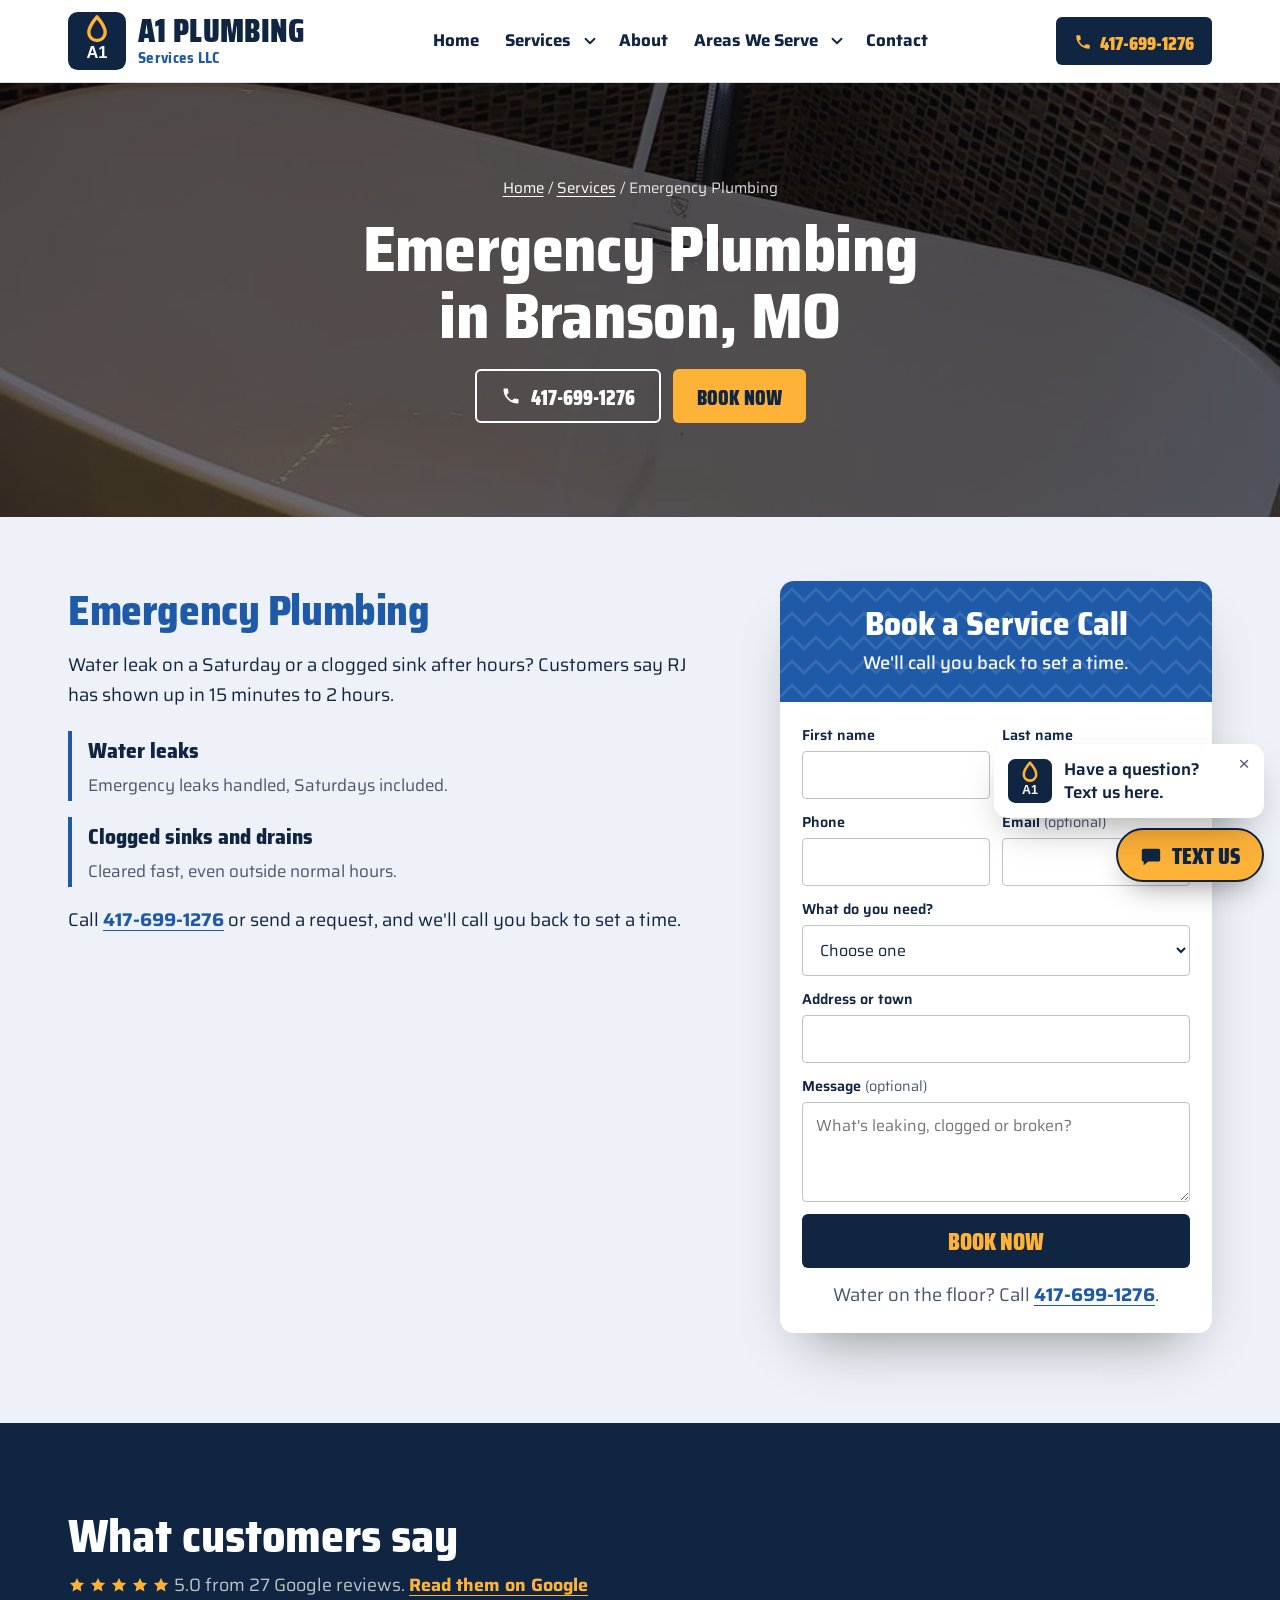
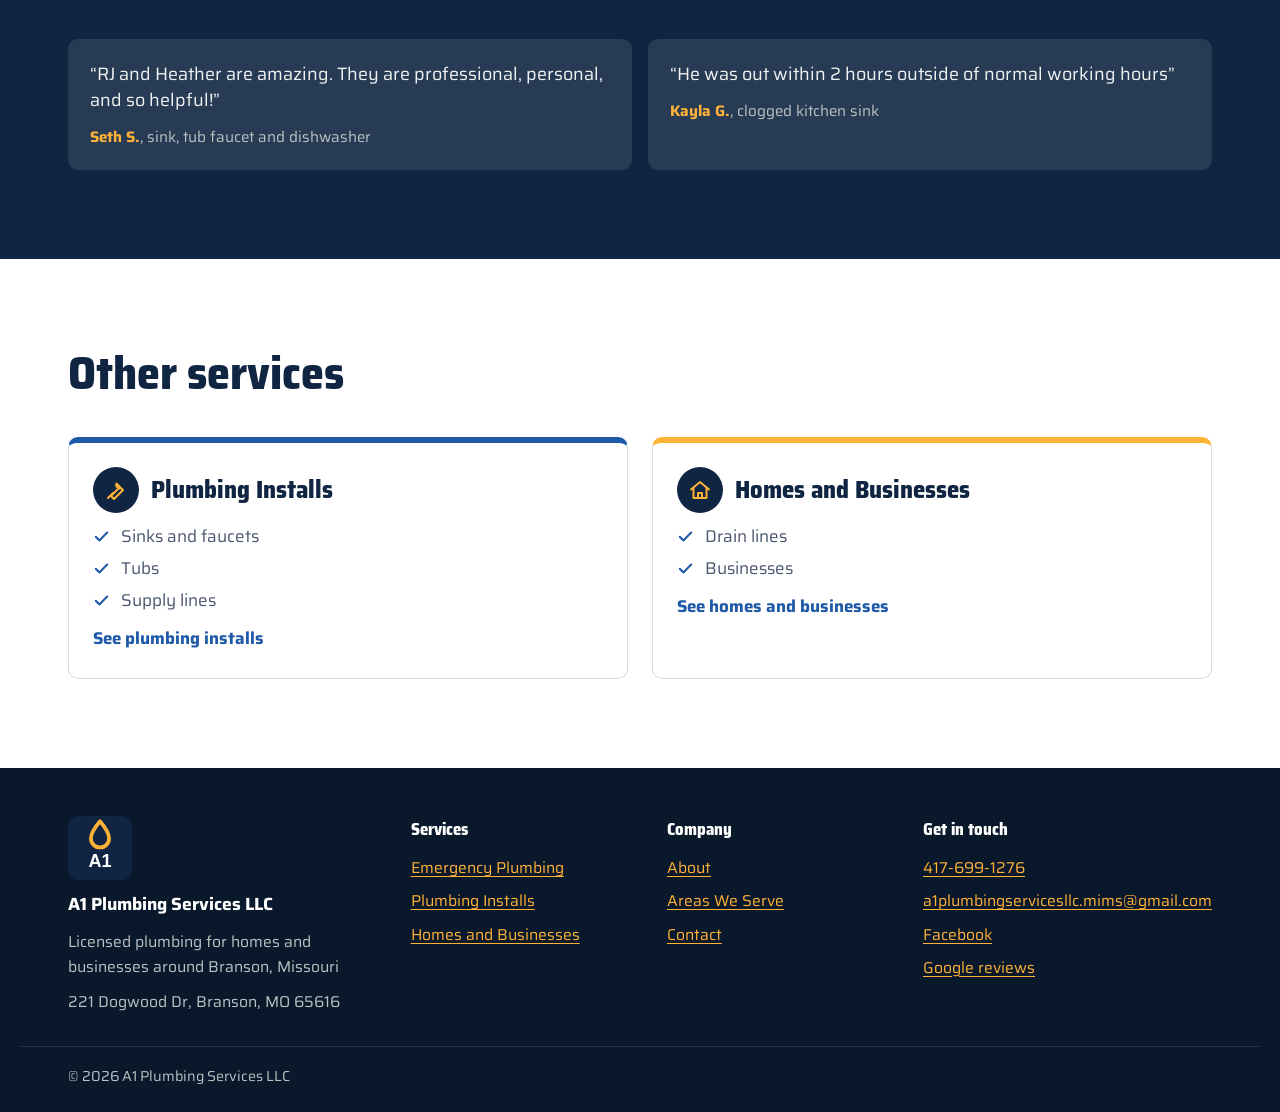
<file: services/emergency-plumbing/index.html>
<!doctype html>
<html lang="en">
<head>
<meta charset="utf-8">
<meta name="viewport" content="width=device-width, initial-scale=1, viewport-fit=cover">
<title>Emergency Plumbing in Branson, MO | A1 Plumbing</title>
<meta name="description" content="Water leak on a Saturday or a clogged sink after hours? Customers say RJ has shown up in 15 minutes to 2 hours. Call (417) 699-1276.">
<meta name="robots" content="noindex, nofollow">
<link rel="canonical" href="https://bruceb384.github.io/a1-plumbing-branson/services/emergency-plumbing/">
<meta property="og:type" content="website">
<meta property="og:site_name" content="A1 Plumbing Services LLC">
<meta property="og:url" content="https://bruceb384.github.io/a1-plumbing-branson/services/emergency-plumbing/">
<meta property="og:title" content="Emergency Plumbing in Branson, MO | A1 Plumbing">
<meta property="og:description" content="Water leak on a Saturday or a clogged sink after hours? Customers say RJ has shown up in 15 minutes to 2 hours. Call (417) 699-1276.">
<meta property="og:image" content="https://bruceb384.github.io/a1-plumbing-branson/images/og-image.jpg">
<meta property="og:image:width" content="1200">
<meta property="og:image:height" content="630">
<meta name="twitter:card" content="summary_large_image">
<meta name="geo.region" content="US-MO">
<meta name="geo.placename" content="Branson">
<meta name="theme-color" content="#102542">
<link rel="icon" type="image/svg+xml" href="../../favicon.svg">
<link rel="apple-touch-icon" href="../../apple-touch-icon.png">
<link rel="preconnect" href="https://fonts.googleapis.com">
<link rel="preconnect" href="https://fonts.gstatic.com" crossorigin>
<link rel="stylesheet" href="https://fonts.googleapis.com/css2?family=Saira:wght@400;500;600;700&family=Saira+Semi+Condensed:wght@700;800&family=Saira+Condensed:wght@800;900&display=swap">
<link rel="stylesheet" href="../../site.css">

<script type="application/ld+json">
[
  {
    "@context": "https://schema.org",
    "@type": "Plumber",
    "@id": "https://bruceb384.github.io/a1-plumbing-branson/#business",
    "name": "A1 Plumbing Services LLC",
    "url": "https://bruceb384.github.io/a1-plumbing-branson/",
    "image": "https://bruceb384.github.io/a1-plumbing-branson/images/og-image.jpg",
    "logo": "https://bruceb384.github.io/a1-plumbing-branson/images/logo.png",
    "description": "Fast, reliable plumbing for homes and businesses in Branson, Missouri and the surrounding area. Licensed plumber, from leaks to installs.",
    "telephone": "+1-417-699-1276",
    "email": "a1plumbingservicesllc.mims@gmail.com",
    "address": {
      "@type": "PostalAddress",
      "streetAddress": "221 Dogwood Dr",
      "addressLocality": "Branson",
      "addressRegion": "MO",
      "postalCode": "65616",
      "addressCountry": "US"
    },
    "geo": {
      "@type": "GeoCoordinates",
      "latitude": 36.6353772,
      "longitude": -93.1750571
    },
    "areaServed": [
      {
        "@type": "City",
        "name": "Branson, MO"
      },
      {
        "@type": "City",
        "name": "Springfield, MO"
      },
      {
        "@type": "City",
        "name": "Hollister, MO"
      },
      {
        "@type": "City",
        "name": "Ozark, MO"
      },
      {
        "@type": "City",
        "name": "Kirbyville, MO"
      },
      {
        "@type": "City",
        "name": "Indian Point, MO"
      },
      {
        "@type": "City",
        "name": "Nixa, MO"
      },
      {
        "@type": "City",
        "name": "Forsyth, MO"
      }
    ],
    "hasMap": "https://maps.google.com/?cid=6830027822034087448",
    "sameAs": [
      "https://www.facebook.com/p/A1-Plumbing-Services-LLC-61582851010785/"
    ]
  },
  {
    "@context": "https://schema.org",
    "@type": "Service",
    "serviceType": "Emergency Plumbing",
    "provider": {
      "@id": "https://bruceb384.github.io/a1-plumbing-branson/#business"
    },
    "areaServed": "Branson, MO",
    "description": "Water leak on a Saturday or a clogged sink after hours? Customers say RJ has shown up in 15 minutes to 2 hours."
  },
  {
    "@context": "https://schema.org",
    "@type": "BreadcrumbList",
    "itemListElement": [
      {
        "@type": "ListItem",
        "position": 1,
        "name": "Home",
        "item": "https://bruceb384.github.io/a1-plumbing-branson/"
      },
      {
        "@type": "ListItem",
        "position": 2,
        "name": "Services",
        "item": "https://bruceb384.github.io/a1-plumbing-branson/services/"
      },
      {
        "@type": "ListItem",
        "position": 3,
        "name": "Emergency Plumbing",
        "item": "https://bruceb384.github.io/a1-plumbing-branson/services/emergency-plumbing/"
      }
    ]
  }
]
</script>
</head>
<body class="">

<header class="site-header">
  <div class="wrap bar">
    <a class="logo" href="../../" aria-label="A1 Plumbing Services LLC home"><img src="../../favicon.svg" width="120" height="120" alt=""><span class="wm"><strong class="brandtype">A1 Plumbing</strong><small>Services LLC</small></span></a>
    <nav class="desk-nav" aria-label="Main">
      <ul>
        <li><a href="../../">Home</a></li>
        <li class="dd"><a href="../../services/">Services</a><button class="dd-btn" type="button" aria-expanded="false" aria-label="Show services"><svg viewBox="0 0 24 24" aria-hidden="true"><path d="M6 9l6 6 6-6"/></svg></button><ul class="dd-menu"><li><a href="../../services/emergency-plumbing/" aria-current="page">Emergency Plumbing</a></li><li><a href="../../services/plumbing-installs/">Plumbing Installs</a></li><li><a href="../../services/homes-and-businesses/">Homes and Businesses</a></li></ul></li>
        <li><a href="../../about/">About</a></li>
        <li class="dd"><a href="../../service-area/">Areas We Serve</a><button class="dd-btn" type="button" aria-expanded="false" aria-label="Show towns"><svg viewBox="0 0 24 24" aria-hidden="true"><path d="M6 9l6 6 6-6"/></svg></button><ul class="dd-menu"><li><a href="../../service-area/#branson">Branson</a></li><li><a href="../../service-area/#springfield">Springfield</a></li><li><a href="../../service-area/#hollister">Hollister</a></li><li><a href="../../service-area/#ozark">Ozark</a></li><li><a href="../../service-area/#kirbyville">Kirbyville</a></li><li><a href="../../service-area/#indian-point">Indian Point</a></li><li><a href="../../service-area/#nixa">Nixa</a></li><li><a href="../../service-area/#forsyth">Forsyth</a></li></ul></li>
        <li><a href="../../contact/">Contact</a></li>
      </ul>
    </nav>
    <a class="desk-call brandtype" href="tel:+14176991276"><svg viewBox="0 0 24 24" aria-hidden="true"><path d="M6.6 10.8a15.1 15.1 0 0 0 6.6 6.6l2.2-2.2a1 1 0 0 1 1-.25 11.4 11.4 0 0 0 3.6.57 1 1 0 0 1 1 1V20a1 1 0 0 1-1 1A17 17 0 0 1 3 4a1 1 0 0 1 1-1h3.5a1 1 0 0 1 1 1c0 1.25.2 2.45.57 3.57a1 1 0 0 1-.25 1z"/></svg>417-699-1276</a>
    <button class="menu-btn" type="button" aria-expanded="false" aria-controls="drawer" aria-label="Open menu">
      <svg viewBox="0 0 24 24" aria-hidden="true"><path d="M4 7h16M4 12h16M4 17h16"/></svg>
    </button>
  </div>
</header>
<div class="scrim" hidden></div>
<nav class="drawer" id="drawer" aria-label="Menu" aria-hidden="true">
  <div class="drawer-head"><button class="drawer-close" type="button" aria-label="Close menu"><svg viewBox="0 0 24 24" aria-hidden="true"><path d="M5 5l14 14M19 5 5 19"/></svg></button></div>
  <ul class="dnav">
    <li><a href="../../">Home</a></li>
    <li><div class="drow"><a href="../../services/">Services</a><button class="dsub-btn" type="button" aria-expanded="false" aria-controls="dsub-services" aria-label="Show services"><svg viewBox="0 0 24 24" aria-hidden="true"><path d="M6 9l6 6 6-6"/></svg></button></div><ul class="dsub" id="dsub-services" hidden><li><a href="../../services/emergency-plumbing/" aria-current="page">Emergency Plumbing</a></li><li><a href="../../services/plumbing-installs/">Plumbing Installs</a></li><li><a href="../../services/homes-and-businesses/">Homes and Businesses</a></li></ul></li>
    <li><a href="../../about/">About</a></li>
    <li><div class="drow"><a href="../../service-area/">Areas We Serve</a><button class="dsub-btn" type="button" aria-expanded="false" aria-controls="dsub-areas" aria-label="Show towns"><svg viewBox="0 0 24 24" aria-hidden="true"><path d="M6 9l6 6 6-6"/></svg></button></div><ul class="dsub" id="dsub-areas" hidden><li><a href="../../service-area/#branson">Branson</a></li><li><a href="../../service-area/#springfield">Springfield</a></li><li><a href="../../service-area/#hollister">Hollister</a></li><li><a href="../../service-area/#ozark">Ozark</a></li><li><a href="../../service-area/#kirbyville">Kirbyville</a></li><li><a href="../../service-area/#indian-point">Indian Point</a></li><li><a href="../../service-area/#nixa">Nixa</a></li><li><a href="../../service-area/#forsyth">Forsyth</a></li></ul></li>
    <li><a href="../../contact/">Contact</a></li>
  </ul>
  <a class="drawer-call brandtype" href="tel:+14176991276"><svg viewBox="0 0 24 24" aria-hidden="true"><path d="M6.6 10.8a15.1 15.1 0 0 0 6.6 6.6l2.2-2.2a1 1 0 0 1 1-.25 11.4 11.4 0 0 0 3.6.57 1 1 0 0 1 1 1V20a1 1 0 0 1-1 1A17 17 0 0 1 3 4a1 1 0 0 1 1-1h3.5a1 1 0 0 1 1 1c0 1.25.2 2.45.57 3.57a1 1 0 0 1-.25 1z"/></svg>Call 417-699-1276</a>
</nav>

<div class="cta-bar">
  <a class="cta-call brandtype" href="tel:+14176991276"><svg viewBox="0 0 24 24" aria-hidden="true"><path d="M6.6 10.8a15.1 15.1 0 0 0 6.6 6.6l2.2-2.2a1 1 0 0 1 1-.25 11.4 11.4 0 0 0 3.6.57 1 1 0 0 1 1 1V20a1 1 0 0 1-1 1A17 17 0 0 1 3 4a1 1 0 0 1 1-1h3.5a1 1 0 0 1 1 1c0 1.25.2 2.45.57 3.57a1 1 0 0 1-.25 1z"/></svg>417-699-1276</a>
  <a class="cta-book brandtype" href="#book">Book Now</a>
</div>

<main id="top">

  <section class="page-hero">
    <img src="../../images/tub-1125.jpg" srcset="../../images/tub-800.jpg 800w, ../../images/tub-1125.jpg 1125w" sizes="100vw" width="1125" height="1500" alt="" fetchpriority="high" style="object-position:50% 50%">
    <div class="wrap hero-inner">
      <p class="crumbs"><a href="../../">Home</a> / <a href="../../services/">Services</a> / Emergency Plumbing</p>
      <h1>Emergency Plumbing in Branson, MO</h1>
      
      <div class="hero-btns"><a class="btn btn-ghost brandtype" href="tel:+14176991276"><svg viewBox="0 0 24 24" aria-hidden="true"><path d="M6.6 10.8a15.1 15.1 0 0 0 6.6 6.6l2.2-2.2a1 1 0 0 1 1-.25 11.4 11.4 0 0 0 3.6.57 1 1 0 0 1 1 1V20a1 1 0 0 1-1 1A17 17 0 0 1 3 4a1 1 0 0 1 1-1h3.5a1 1 0 0 1 1 1c0 1.25.2 2.45.57 3.57a1 1 0 0 1-.25 1z"/></svg>417-699-1276</a><a class="btn btn-act brandtype" href="#book">Book Now</a></div>
    </div>
  </section>
  <section class="intro" aria-labelledby="svc-title">
    <div class="wrap intro-grid">
      <div class="intro-copy">
        <h2 id="svc-title">Emergency Plumbing</h2>
        <p>Water leak on a Saturday or a clogged sink after hours? Customers say RJ has shown up in 15 minutes to 2 hours.</p>
        <ul class="features">
          <li><h3>Water leaks</h3><p>Emergency leaks handled, Saturdays included.</p></li>
          <li><h3>Clogged sinks and drains</h3><p>Cleared fast, even outside normal hours.</p></li>
        </ul>
        <p>Call <a href="tel:+14176991276">417-699-1276</a> or send a request, and we'll call you back to set a time.</p>
      </div>
      <div class="book-card" id="book">
        <div class="book-head">
          <h2>Book a Service Call</h2>
          <p>We'll call you back to set a time.</p>
        </div>
        <form name="quote-request" method="POST" data-netlify="true" netlify-honeypot="company-site" data-form data-preview>
          <input type="hidden" name="form-name" value="quote-request">
          <p class="hp"><label for="f-hp">Leave this empty</label><input id="f-hp" name="company-site" tabindex="-1" autocomplete="off"></p>
          <div class="field"><label for="f-first">First name</label><input id="f-first" name="first-name" autocomplete="given-name" required></div>
          <div class="field"><label for="f-last">Last name</label><input id="f-last" name="last-name" autocomplete="family-name"></div>
          <div class="field"><label for="f-phone">Phone</label><input id="f-phone" name="phone" type="tel" autocomplete="tel" required></div>
          <div class="field"><label for="f-email">Email <span class="opt">(optional)</span></label><input id="f-email" name="email" type="email" autocomplete="email"></div>
          <div class="field field-wide">
            <label for="f-type">What do you need?</label>
            <select id="f-type" name="service" required>
              <option value="">Choose one</option>
              <option>Emergency leak</option>
              <option>Clogged drain or sink</option>
              <option>Sink or faucet</option>
              <option>Tub or shower</option>
              <option>Toilet</option>
              <option>Business</option>
              <option>Something else</option>
            </select>
          </div>
          <div class="field field-wide"><label for="f-addr">Address or town</label><input id="f-addr" name="address" autocomplete="street-address"></div>
          <div class="field field-wide"><label for="f-msg">Message <span class="opt">(optional)</span></label><textarea id="f-msg" name="message" placeholder="What's leaking, clogged or broken?"></textarea></div>
          <button class="submit brandtype" type="submit">Book Now</button>
          <p class="form-note">Water on the floor? Call <a class="nobr" href="tel:+14176991276">417-699-1276</a>.</p>
          <p class="form-status" role="status" aria-live="polite"></p>
        </form>
        <div class="form-done" hidden>
          <strong>Got it, thanks.</strong>
          <p>We'll call you back soon to set up a time.</p>
        </div>
      </div>
    </div>
  </section>
  
  <section class="section reviews" aria-labelledby="reviews-title">
    <div class="wrap">
      <div class="section-head">
        <h2 id="reviews-title">What customers say</h2>
        <p><span class="stars" aria-label="5.0 out of 5 stars"><svg viewBox="0 0 24 24"><path d="M12 2.5l2.9 6 6.6.9-4.8 4.6 1.2 6.5L12 17.4l-5.9 3.1 1.2-6.5L2.5 9.4l6.6-.9z"/></svg><svg viewBox="0 0 24 24"><path d="M12 2.5l2.9 6 6.6.9-4.8 4.6 1.2 6.5L12 17.4l-5.9 3.1 1.2-6.5L2.5 9.4l6.6-.9z"/></svg><svg viewBox="0 0 24 24"><path d="M12 2.5l2.9 6 6.6.9-4.8 4.6 1.2 6.5L12 17.4l-5.9 3.1 1.2-6.5L2.5 9.4l6.6-.9z"/></svg><svg viewBox="0 0 24 24"><path d="M12 2.5l2.9 6 6.6.9-4.8 4.6 1.2 6.5L12 17.4l-5.9 3.1 1.2-6.5L2.5 9.4l6.6-.9z"/></svg><svg viewBox="0 0 24 24"><path d="M12 2.5l2.9 6 6.6.9-4.8 4.6 1.2 6.5L12 17.4l-5.9 3.1 1.2-6.5L2.5 9.4l6.6-.9z"/></svg></span> 5.0 from 27 Google reviews. <a href="https://maps.google.com/?cid=6830027822034087448" target="_blank" rel="noopener">Read them on Google</a></p>
      </div>
      <ul class="quotes">
        <li><q>RJ and Heather are amazing. They are professional, personal, and so helpful!</q><cite><strong>Seth S.</strong>, sink, tub faucet and dishwasher</cite></li>
        <li><q>He was out within 2 hours outside of normal working hours</q><cite><strong>Kayla G.</strong>, clogged kitchen sink</cite></li>
      </ul>
    </div>
  </section>
  <section class="section" aria-labelledby="more-title">
    <div class="wrap">
      <div class="section-head"><h2 id="more-title">Other services</h2></div>
      <div class="svc-grid">
        <a class="svc-card" href="../../services/plumbing-installs/">
          <div class="svc-title"><span class="ico"><svg viewBox="0 0 24 24" aria-hidden="true"><path d="M14.5 5.5a3.5 3.5 0 0 0 4.6 4.6L21 12l-9 9-3-3 9-9z" transform="translate(-2 0)"/><path d="M4 20l5-5"/></svg></span><h3>Plumbing Installs</h3></div>
          <ul>
            <li><svg viewBox="0 0 24 24" aria-hidden="true"><path d="M4 12.5l5 5L20 6.5"/></svg><span>Sinks and faucets</span></li>
            <li><svg viewBox="0 0 24 24" aria-hidden="true"><path d="M4 12.5l5 5L20 6.5"/></svg><span>Tubs</span></li>
            <li><svg viewBox="0 0 24 24" aria-hidden="true"><path d="M4 12.5l5 5L20 6.5"/></svg><span>Supply lines</span></li>
          </ul>
          <span class="more">See plumbing installs</span>
        </a>
        <a class="svc-card" href="../../services/homes-and-businesses/">
          <div class="svc-title"><span class="ico"><svg viewBox="0 0 24 24" aria-hidden="true"><path d="M3 11.5 12 4l9 7.5"/><path d="M5.5 10v10h13V10"/><path d="M10 20v-5h4v5"/></svg></span><h3>Homes and Businesses</h3></div>
          <ul>
            <li><svg viewBox="0 0 24 24" aria-hidden="true"><path d="M4 12.5l5 5L20 6.5"/></svg><span>Drain lines</span></li>
            <li><svg viewBox="0 0 24 24" aria-hidden="true"><path d="M4 12.5l5 5L20 6.5"/></svg><span>Businesses</span></li>
          </ul>
          <span class="more">See homes and businesses</span>
        </a>
      </div>
    </div>
  </section>
</main>

<footer class="site-footer">
  <div class="wrap foot-grid">
    <div class="foot-brand"><img src="../../favicon.svg" width="120" height="120" alt=""><strong>A1 Plumbing Services LLC</strong><span>Licensed plumbing for homes and businesses around Branson, Missouri</span><span>221 Dogwood Dr, Branson, MO 65616</span></div>
    <div><h2>Services</h2><ul><li><a href="../../services/emergency-plumbing/" aria-current="page">Emergency Plumbing</a></li><li><a href="../../services/plumbing-installs/">Plumbing Installs</a></li><li><a href="../../services/homes-and-businesses/">Homes and Businesses</a></li></ul></div>
    <div><h2>Company</h2><ul><li><a href="../../about/">About</a></li><li><a href="../../service-area/">Areas We Serve</a></li><li><a href="../../contact/">Contact</a></li></ul></div>
    <div><h2>Get in touch</h2><ul><li><a href="tel:+14176991276">417-699-1276</a></li><li><a href="mailto:a1plumbingservicesllc.mims@gmail.com">a1plumbingservicesllc.mims@gmail.com</a></li><li><a href="https://www.facebook.com/p/A1-Plumbing-Services-LLC-61582851010785/" target="_blank" rel="noopener">Facebook</a></li><li><a href="https://maps.google.com/?cid=6830027822034087448" target="_blank" rel="noopener">Google reviews</a></li></ul></div>
  </div>
  <div class="wrap foot-base">© 2026 A1 Plumbing Services LLC</div>
</footer>

<div class="text-us">
  <div class="bubble" id="bubble">
    <img src="../../favicon.svg" width="120" height="120" alt="">
    <span>Have a question? Text us here.</span>
    <button type="button" aria-label="Close message" id="bubble-close">×</button>
  </div>
  <a class="text-btn brandtype" href="sms:+14176991276"><svg viewBox="0 0 24 24" aria-hidden="true"><path d="M4 4h16a2 2 0 0 1 2 2v10a2 2 0 0 1-2 2H9l-5 4v-4a2 2 0 0 1-2-2V6a2 2 0 0 1 2-2zm3 6h2v2H7zm4 0h2v2h-2zm4 0h2v2h-2z"/></svg>Text us</a>
</div>

<script src="../../site.js"></script>
</body>
</html>
</file>
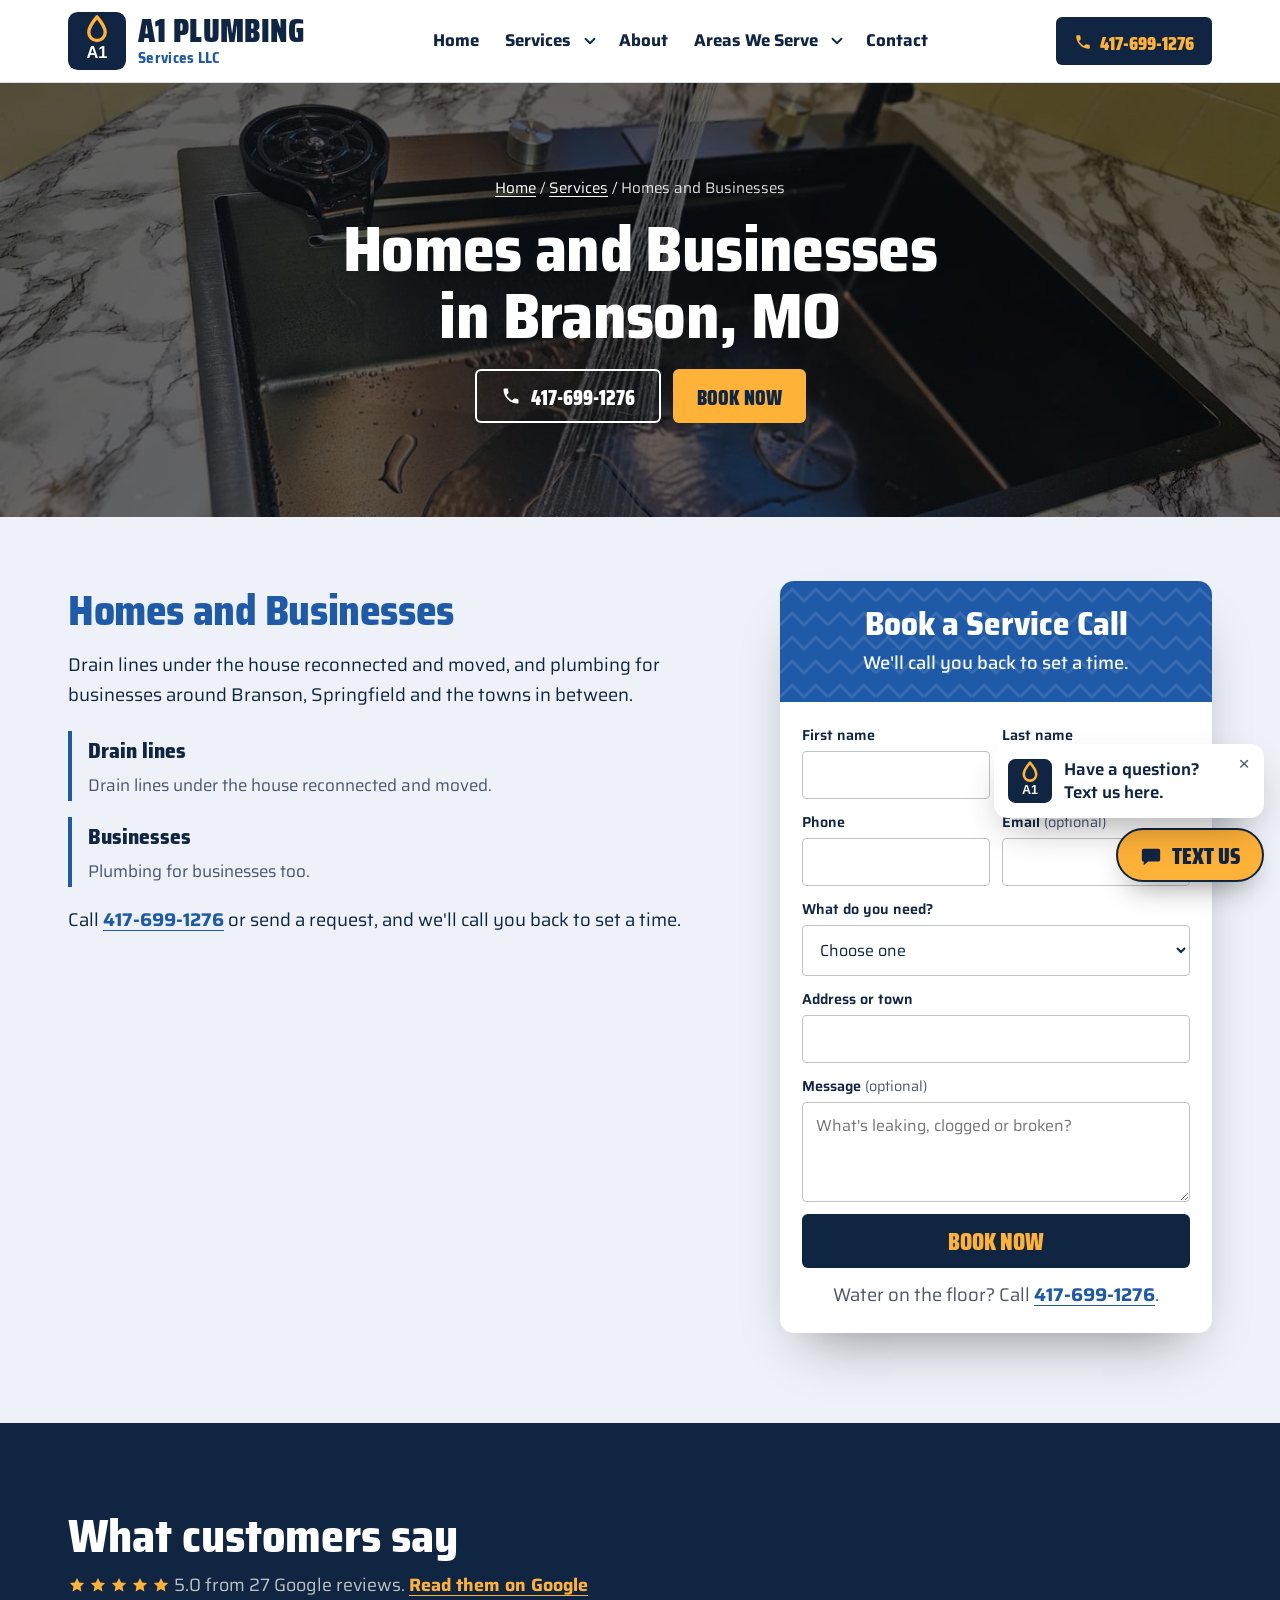
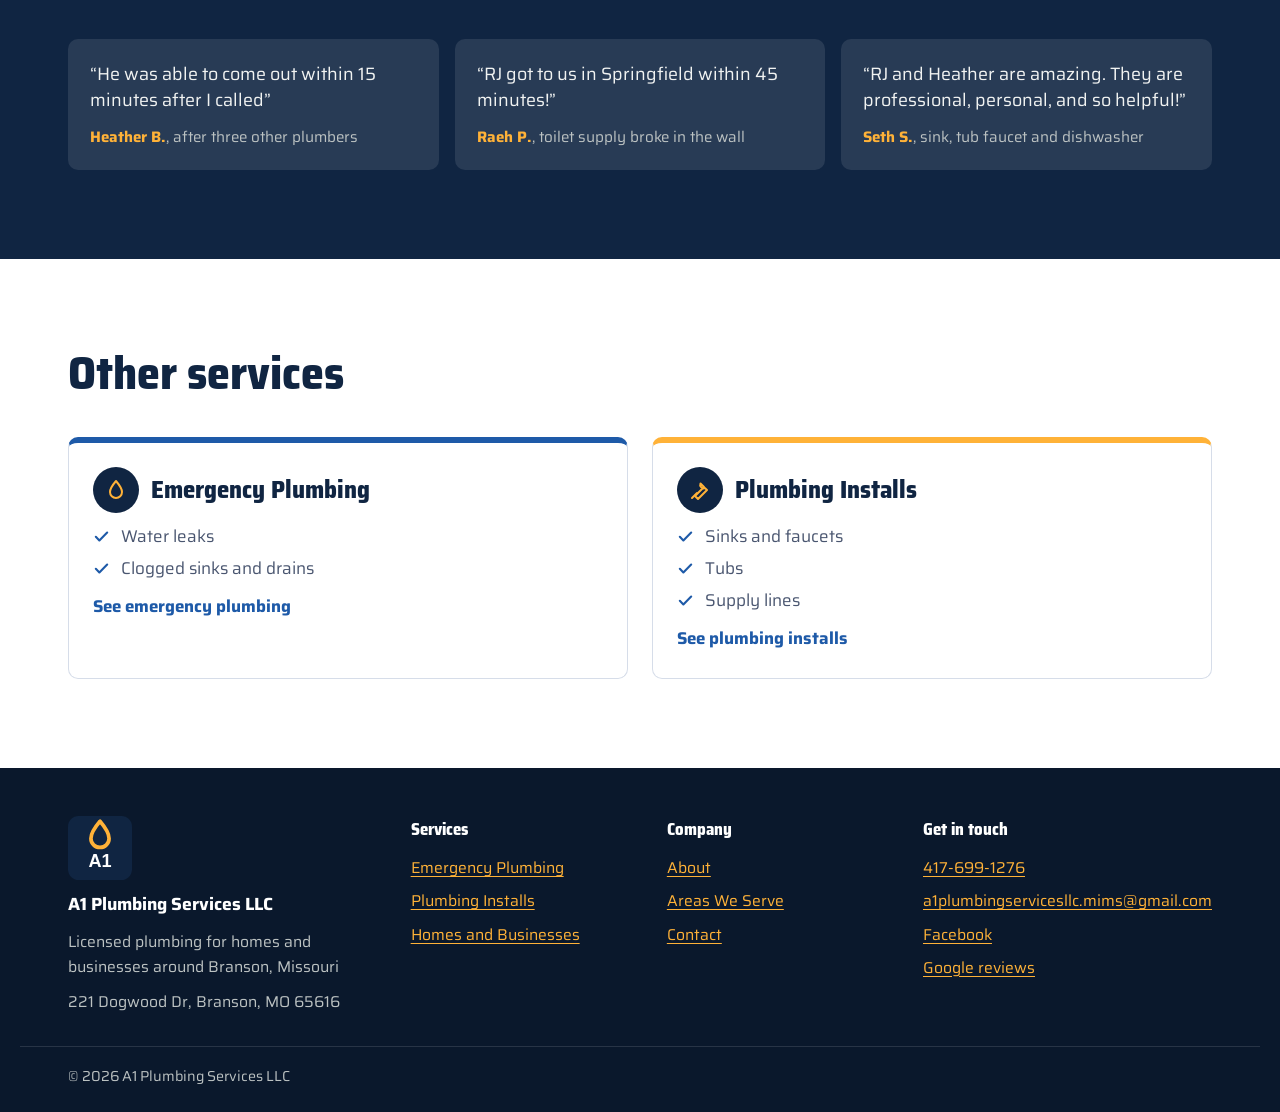
<file: services/homes-and-businesses/index.html>
<!doctype html>
<html lang="en">
<head>
<meta charset="utf-8">
<meta name="viewport" content="width=device-width, initial-scale=1, viewport-fit=cover">
<title>Homes and Businesses in Branson, MO | A1 Plumbing</title>
<meta name="description" content="Drain lines under the house reconnected and moved, and plumbing for businesses around Branson, Springfield and the towns in between. Call (417) 699-1276.">
<meta name="robots" content="noindex, nofollow">
<link rel="canonical" href="https://bruceb384.github.io/a1-plumbing-branson/services/homes-and-businesses/">
<meta property="og:type" content="website">
<meta property="og:site_name" content="A1 Plumbing Services LLC">
<meta property="og:url" content="https://bruceb384.github.io/a1-plumbing-branson/services/homes-and-businesses/">
<meta property="og:title" content="Homes and Businesses in Branson, MO | A1 Plumbing">
<meta property="og:description" content="Drain lines under the house reconnected and moved, and plumbing for businesses around Branson, Springfield and the towns in between. Call (417) 699-1276.">
<meta property="og:image" content="https://bruceb384.github.io/a1-plumbing-branson/images/og-image.jpg">
<meta property="og:image:width" content="1200">
<meta property="og:image:height" content="630">
<meta name="twitter:card" content="summary_large_image">
<meta name="geo.region" content="US-MO">
<meta name="geo.placename" content="Branson">
<meta name="theme-color" content="#102542">
<link rel="icon" type="image/svg+xml" href="../../favicon.svg">
<link rel="apple-touch-icon" href="../../apple-touch-icon.png">
<link rel="preconnect" href="https://fonts.googleapis.com">
<link rel="preconnect" href="https://fonts.gstatic.com" crossorigin>
<link rel="stylesheet" href="https://fonts.googleapis.com/css2?family=Saira:wght@400;500;600;700&family=Saira+Semi+Condensed:wght@700;800&family=Saira+Condensed:wght@800;900&display=swap">
<link rel="stylesheet" href="../../site.css">

<script type="application/ld+json">
[
  {
    "@context": "https://schema.org",
    "@type": "Plumber",
    "@id": "https://bruceb384.github.io/a1-plumbing-branson/#business",
    "name": "A1 Plumbing Services LLC",
    "url": "https://bruceb384.github.io/a1-plumbing-branson/",
    "image": "https://bruceb384.github.io/a1-plumbing-branson/images/og-image.jpg",
    "logo": "https://bruceb384.github.io/a1-plumbing-branson/images/logo.png",
    "description": "Fast, reliable plumbing for homes and businesses in Branson, Missouri and the surrounding area. Licensed plumber, from leaks to installs.",
    "telephone": "+1-417-699-1276",
    "email": "a1plumbingservicesllc.mims@gmail.com",
    "address": {
      "@type": "PostalAddress",
      "streetAddress": "221 Dogwood Dr",
      "addressLocality": "Branson",
      "addressRegion": "MO",
      "postalCode": "65616",
      "addressCountry": "US"
    },
    "geo": {
      "@type": "GeoCoordinates",
      "latitude": 36.6353772,
      "longitude": -93.1750571
    },
    "areaServed": [
      {
        "@type": "City",
        "name": "Branson, MO"
      },
      {
        "@type": "City",
        "name": "Springfield, MO"
      },
      {
        "@type": "City",
        "name": "Hollister, MO"
      },
      {
        "@type": "City",
        "name": "Ozark, MO"
      },
      {
        "@type": "City",
        "name": "Kirbyville, MO"
      },
      {
        "@type": "City",
        "name": "Indian Point, MO"
      },
      {
        "@type": "City",
        "name": "Nixa, MO"
      },
      {
        "@type": "City",
        "name": "Forsyth, MO"
      }
    ],
    "hasMap": "https://maps.google.com/?cid=6830027822034087448",
    "sameAs": [
      "https://www.facebook.com/p/A1-Plumbing-Services-LLC-61582851010785/"
    ]
  },
  {
    "@context": "https://schema.org",
    "@type": "Service",
    "serviceType": "Homes and Businesses",
    "provider": {
      "@id": "https://bruceb384.github.io/a1-plumbing-branson/#business"
    },
    "areaServed": "Branson, MO",
    "description": "Drain lines under the house reconnected and moved, and plumbing for businesses around Branson, Springfield and the towns in between."
  },
  {
    "@context": "https://schema.org",
    "@type": "BreadcrumbList",
    "itemListElement": [
      {
        "@type": "ListItem",
        "position": 1,
        "name": "Home",
        "item": "https://bruceb384.github.io/a1-plumbing-branson/"
      },
      {
        "@type": "ListItem",
        "position": 2,
        "name": "Services",
        "item": "https://bruceb384.github.io/a1-plumbing-branson/services/"
      },
      {
        "@type": "ListItem",
        "position": 3,
        "name": "Homes and Businesses",
        "item": "https://bruceb384.github.io/a1-plumbing-branson/services/homes-and-businesses/"
      }
    ]
  }
]
</script>
</head>
<body class="">

<header class="site-header">
  <div class="wrap bar">
    <a class="logo" href="../../" aria-label="A1 Plumbing Services LLC home"><img src="../../favicon.svg" width="120" height="120" alt=""><span class="wm"><strong class="brandtype">A1 Plumbing</strong><small>Services LLC</small></span></a>
    <nav class="desk-nav" aria-label="Main">
      <ul>
        <li><a href="../../">Home</a></li>
        <li class="dd"><a href="../../services/">Services</a><button class="dd-btn" type="button" aria-expanded="false" aria-label="Show services"><svg viewBox="0 0 24 24" aria-hidden="true"><path d="M6 9l6 6 6-6"/></svg></button><ul class="dd-menu"><li><a href="../../services/emergency-plumbing/">Emergency Plumbing</a></li><li><a href="../../services/plumbing-installs/">Plumbing Installs</a></li><li><a href="../../services/homes-and-businesses/" aria-current="page">Homes and Businesses</a></li></ul></li>
        <li><a href="../../about/">About</a></li>
        <li class="dd"><a href="../../service-area/">Areas We Serve</a><button class="dd-btn" type="button" aria-expanded="false" aria-label="Show towns"><svg viewBox="0 0 24 24" aria-hidden="true"><path d="M6 9l6 6 6-6"/></svg></button><ul class="dd-menu"><li><a href="../../service-area/#branson">Branson</a></li><li><a href="../../service-area/#springfield">Springfield</a></li><li><a href="../../service-area/#hollister">Hollister</a></li><li><a href="../../service-area/#ozark">Ozark</a></li><li><a href="../../service-area/#kirbyville">Kirbyville</a></li><li><a href="../../service-area/#indian-point">Indian Point</a></li><li><a href="../../service-area/#nixa">Nixa</a></li><li><a href="../../service-area/#forsyth">Forsyth</a></li></ul></li>
        <li><a href="../../contact/">Contact</a></li>
      </ul>
    </nav>
    <a class="desk-call brandtype" href="tel:+14176991276"><svg viewBox="0 0 24 24" aria-hidden="true"><path d="M6.6 10.8a15.1 15.1 0 0 0 6.6 6.6l2.2-2.2a1 1 0 0 1 1-.25 11.4 11.4 0 0 0 3.6.57 1 1 0 0 1 1 1V20a1 1 0 0 1-1 1A17 17 0 0 1 3 4a1 1 0 0 1 1-1h3.5a1 1 0 0 1 1 1c0 1.25.2 2.45.57 3.57a1 1 0 0 1-.25 1z"/></svg>417-699-1276</a>
    <button class="menu-btn" type="button" aria-expanded="false" aria-controls="drawer" aria-label="Open menu">
      <svg viewBox="0 0 24 24" aria-hidden="true"><path d="M4 7h16M4 12h16M4 17h16"/></svg>
    </button>
  </div>
</header>
<div class="scrim" hidden></div>
<nav class="drawer" id="drawer" aria-label="Menu" aria-hidden="true">
  <div class="drawer-head"><button class="drawer-close" type="button" aria-label="Close menu"><svg viewBox="0 0 24 24" aria-hidden="true"><path d="M5 5l14 14M19 5 5 19"/></svg></button></div>
  <ul class="dnav">
    <li><a href="../../">Home</a></li>
    <li><div class="drow"><a href="../../services/">Services</a><button class="dsub-btn" type="button" aria-expanded="false" aria-controls="dsub-services" aria-label="Show services"><svg viewBox="0 0 24 24" aria-hidden="true"><path d="M6 9l6 6 6-6"/></svg></button></div><ul class="dsub" id="dsub-services" hidden><li><a href="../../services/emergency-plumbing/">Emergency Plumbing</a></li><li><a href="../../services/plumbing-installs/">Plumbing Installs</a></li><li><a href="../../services/homes-and-businesses/" aria-current="page">Homes and Businesses</a></li></ul></li>
    <li><a href="../../about/">About</a></li>
    <li><div class="drow"><a href="../../service-area/">Areas We Serve</a><button class="dsub-btn" type="button" aria-expanded="false" aria-controls="dsub-areas" aria-label="Show towns"><svg viewBox="0 0 24 24" aria-hidden="true"><path d="M6 9l6 6 6-6"/></svg></button></div><ul class="dsub" id="dsub-areas" hidden><li><a href="../../service-area/#branson">Branson</a></li><li><a href="../../service-area/#springfield">Springfield</a></li><li><a href="../../service-area/#hollister">Hollister</a></li><li><a href="../../service-area/#ozark">Ozark</a></li><li><a href="../../service-area/#kirbyville">Kirbyville</a></li><li><a href="../../service-area/#indian-point">Indian Point</a></li><li><a href="../../service-area/#nixa">Nixa</a></li><li><a href="../../service-area/#forsyth">Forsyth</a></li></ul></li>
    <li><a href="../../contact/">Contact</a></li>
  </ul>
  <a class="drawer-call brandtype" href="tel:+14176991276"><svg viewBox="0 0 24 24" aria-hidden="true"><path d="M6.6 10.8a15.1 15.1 0 0 0 6.6 6.6l2.2-2.2a1 1 0 0 1 1-.25 11.4 11.4 0 0 0 3.6.57 1 1 0 0 1 1 1V20a1 1 0 0 1-1 1A17 17 0 0 1 3 4a1 1 0 0 1 1-1h3.5a1 1 0 0 1 1 1c0 1.25.2 2.45.57 3.57a1 1 0 0 1-.25 1z"/></svg>Call 417-699-1276</a>
</nav>

<div class="cta-bar">
  <a class="cta-call brandtype" href="tel:+14176991276"><svg viewBox="0 0 24 24" aria-hidden="true"><path d="M6.6 10.8a15.1 15.1 0 0 0 6.6 6.6l2.2-2.2a1 1 0 0 1 1-.25 11.4 11.4 0 0 0 3.6.57 1 1 0 0 1 1 1V20a1 1 0 0 1-1 1A17 17 0 0 1 3 4a1 1 0 0 1 1-1h3.5a1 1 0 0 1 1 1c0 1.25.2 2.45.57 3.57a1 1 0 0 1-.25 1z"/></svg>417-699-1276</a>
  <a class="cta-book brandtype" href="#book">Book Now</a>
</div>

<main id="top">

  <section class="page-hero">
    <img src="../../images/kitchen-sink-1400.jpg" srcset="../../images/kitchen-sink-800.jpg 800w, ../../images/kitchen-sink-1400.jpg 1400w, ../../images/kitchen-sink-2000.jpg 2000w" sizes="100vw" width="2000" height="1500" alt="" fetchpriority="high" style="object-position:50% 50%">
    <div class="wrap hero-inner">
      <p class="crumbs"><a href="../../">Home</a> / <a href="../../services/">Services</a> / Homes and Businesses</p>
      <h1>Homes and Businesses in Branson, MO</h1>
      
      <div class="hero-btns"><a class="btn btn-ghost brandtype" href="tel:+14176991276"><svg viewBox="0 0 24 24" aria-hidden="true"><path d="M6.6 10.8a15.1 15.1 0 0 0 6.6 6.6l2.2-2.2a1 1 0 0 1 1-.25 11.4 11.4 0 0 0 3.6.57 1 1 0 0 1 1 1V20a1 1 0 0 1-1 1A17 17 0 0 1 3 4a1 1 0 0 1 1-1h3.5a1 1 0 0 1 1 1c0 1.25.2 2.45.57 3.57a1 1 0 0 1-.25 1z"/></svg>417-699-1276</a><a class="btn btn-act brandtype" href="#book">Book Now</a></div>
    </div>
  </section>
  <section class="intro" aria-labelledby="svc-title">
    <div class="wrap intro-grid">
      <div class="intro-copy">
        <h2 id="svc-title">Homes and Businesses</h2>
        <p>Drain lines under the house reconnected and moved, and plumbing for businesses around Branson, Springfield and the towns in between.</p>
        <ul class="features">
          <li><h3>Drain lines</h3><p>Drain lines under the house reconnected and moved.</p></li>
          <li><h3>Businesses</h3><p>Plumbing for businesses too.</p></li>
        </ul>
        <p>Call <a href="tel:+14176991276">417-699-1276</a> or send a request, and we'll call you back to set a time.</p>
      </div>
      <div class="book-card" id="book">
        <div class="book-head">
          <h2>Book a Service Call</h2>
          <p>We'll call you back to set a time.</p>
        </div>
        <form name="quote-request" method="POST" data-netlify="true" netlify-honeypot="company-site" data-form data-preview>
          <input type="hidden" name="form-name" value="quote-request">
          <p class="hp"><label for="f-hp">Leave this empty</label><input id="f-hp" name="company-site" tabindex="-1" autocomplete="off"></p>
          <div class="field"><label for="f-first">First name</label><input id="f-first" name="first-name" autocomplete="given-name" required></div>
          <div class="field"><label for="f-last">Last name</label><input id="f-last" name="last-name" autocomplete="family-name"></div>
          <div class="field"><label for="f-phone">Phone</label><input id="f-phone" name="phone" type="tel" autocomplete="tel" required></div>
          <div class="field"><label for="f-email">Email <span class="opt">(optional)</span></label><input id="f-email" name="email" type="email" autocomplete="email"></div>
          <div class="field field-wide">
            <label for="f-type">What do you need?</label>
            <select id="f-type" name="service" required>
              <option value="">Choose one</option>
              <option>Emergency leak</option>
              <option>Clogged drain or sink</option>
              <option>Sink or faucet</option>
              <option>Tub or shower</option>
              <option>Toilet</option>
              <option>Business</option>
              <option>Something else</option>
            </select>
          </div>
          <div class="field field-wide"><label for="f-addr">Address or town</label><input id="f-addr" name="address" autocomplete="street-address"></div>
          <div class="field field-wide"><label for="f-msg">Message <span class="opt">(optional)</span></label><textarea id="f-msg" name="message" placeholder="What's leaking, clogged or broken?"></textarea></div>
          <button class="submit brandtype" type="submit">Book Now</button>
          <p class="form-note">Water on the floor? Call <a class="nobr" href="tel:+14176991276">417-699-1276</a>.</p>
          <p class="form-status" role="status" aria-live="polite"></p>
        </form>
        <div class="form-done" hidden>
          <strong>Got it, thanks.</strong>
          <p>We'll call you back soon to set up a time.</p>
        </div>
      </div>
    </div>
  </section>
  
  <section class="section reviews" aria-labelledby="reviews-title">
    <div class="wrap">
      <div class="section-head">
        <h2 id="reviews-title">What customers say</h2>
        <p><span class="stars" aria-label="5.0 out of 5 stars"><svg viewBox="0 0 24 24"><path d="M12 2.5l2.9 6 6.6.9-4.8 4.6 1.2 6.5L12 17.4l-5.9 3.1 1.2-6.5L2.5 9.4l6.6-.9z"/></svg><svg viewBox="0 0 24 24"><path d="M12 2.5l2.9 6 6.6.9-4.8 4.6 1.2 6.5L12 17.4l-5.9 3.1 1.2-6.5L2.5 9.4l6.6-.9z"/></svg><svg viewBox="0 0 24 24"><path d="M12 2.5l2.9 6 6.6.9-4.8 4.6 1.2 6.5L12 17.4l-5.9 3.1 1.2-6.5L2.5 9.4l6.6-.9z"/></svg><svg viewBox="0 0 24 24"><path d="M12 2.5l2.9 6 6.6.9-4.8 4.6 1.2 6.5L12 17.4l-5.9 3.1 1.2-6.5L2.5 9.4l6.6-.9z"/></svg><svg viewBox="0 0 24 24"><path d="M12 2.5l2.9 6 6.6.9-4.8 4.6 1.2 6.5L12 17.4l-5.9 3.1 1.2-6.5L2.5 9.4l6.6-.9z"/></svg></span> 5.0 from 27 Google reviews. <a href="https://maps.google.com/?cid=6830027822034087448" target="_blank" rel="noopener">Read them on Google</a></p>
      </div>
      <ul class="quotes">
        <li><q>He was able to come out within 15 minutes after I called</q><cite><strong>Heather B.</strong>, after three other plumbers</cite></li>
        <li><q>RJ got to us in Springfield within 45 minutes!</q><cite><strong>Raeh P.</strong>, toilet supply broke in the wall</cite></li>
        <li><q>RJ and Heather are amazing. They are professional, personal, and so helpful!</q><cite><strong>Seth S.</strong>, sink, tub faucet and dishwasher</cite></li>
      </ul>
    </div>
  </section>
  <section class="section" aria-labelledby="more-title">
    <div class="wrap">
      <div class="section-head"><h2 id="more-title">Other services</h2></div>
      <div class="svc-grid">
        <a class="svc-card" href="../../services/emergency-plumbing/">
          <div class="svc-title"><span class="ico"><svg viewBox="0 0 24 24" aria-hidden="true"><path d="M12 3s-6 7-6 11a6 6 0 0 0 12 0c0-4-6-11-6-11z"/></svg></span><h3>Emergency Plumbing</h3></div>
          <ul>
            <li><svg viewBox="0 0 24 24" aria-hidden="true"><path d="M4 12.5l5 5L20 6.5"/></svg><span>Water leaks</span></li>
            <li><svg viewBox="0 0 24 24" aria-hidden="true"><path d="M4 12.5l5 5L20 6.5"/></svg><span>Clogged sinks and drains</span></li>
          </ul>
          <span class="more">See emergency plumbing</span>
        </a>
        <a class="svc-card" href="../../services/plumbing-installs/">
          <div class="svc-title"><span class="ico"><svg viewBox="0 0 24 24" aria-hidden="true"><path d="M14.5 5.5a3.5 3.5 0 0 0 4.6 4.6L21 12l-9 9-3-3 9-9z" transform="translate(-2 0)"/><path d="M4 20l5-5"/></svg></span><h3>Plumbing Installs</h3></div>
          <ul>
            <li><svg viewBox="0 0 24 24" aria-hidden="true"><path d="M4 12.5l5 5L20 6.5"/></svg><span>Sinks and faucets</span></li>
            <li><svg viewBox="0 0 24 24" aria-hidden="true"><path d="M4 12.5l5 5L20 6.5"/></svg><span>Tubs</span></li>
            <li><svg viewBox="0 0 24 24" aria-hidden="true"><path d="M4 12.5l5 5L20 6.5"/></svg><span>Supply lines</span></li>
          </ul>
          <span class="more">See plumbing installs</span>
        </a>
      </div>
    </div>
  </section>
</main>

<footer class="site-footer">
  <div class="wrap foot-grid">
    <div class="foot-brand"><img src="../../favicon.svg" width="120" height="120" alt=""><strong>A1 Plumbing Services LLC</strong><span>Licensed plumbing for homes and businesses around Branson, Missouri</span><span>221 Dogwood Dr, Branson, MO 65616</span></div>
    <div><h2>Services</h2><ul><li><a href="../../services/emergency-plumbing/">Emergency Plumbing</a></li><li><a href="../../services/plumbing-installs/">Plumbing Installs</a></li><li><a href="../../services/homes-and-businesses/" aria-current="page">Homes and Businesses</a></li></ul></div>
    <div><h2>Company</h2><ul><li><a href="../../about/">About</a></li><li><a href="../../service-area/">Areas We Serve</a></li><li><a href="../../contact/">Contact</a></li></ul></div>
    <div><h2>Get in touch</h2><ul><li><a href="tel:+14176991276">417-699-1276</a></li><li><a href="mailto:a1plumbingservicesllc.mims@gmail.com">a1plumbingservicesllc.mims@gmail.com</a></li><li><a href="https://www.facebook.com/p/A1-Plumbing-Services-LLC-61582851010785/" target="_blank" rel="noopener">Facebook</a></li><li><a href="https://maps.google.com/?cid=6830027822034087448" target="_blank" rel="noopener">Google reviews</a></li></ul></div>
  </div>
  <div class="wrap foot-base">© 2026 A1 Plumbing Services LLC</div>
</footer>

<div class="text-us">
  <div class="bubble" id="bubble">
    <img src="../../favicon.svg" width="120" height="120" alt="">
    <span>Have a question? Text us here.</span>
    <button type="button" aria-label="Close message" id="bubble-close">×</button>
  </div>
  <a class="text-btn brandtype" href="sms:+14176991276"><svg viewBox="0 0 24 24" aria-hidden="true"><path d="M4 4h16a2 2 0 0 1 2 2v10a2 2 0 0 1-2 2H9l-5 4v-4a2 2 0 0 1-2-2V6a2 2 0 0 1 2-2zm3 6h2v2H7zm4 0h2v2h-2zm4 0h2v2h-2z"/></svg>Text us</a>
</div>

<script src="../../site.js"></script>
</body>
</html>
</file>
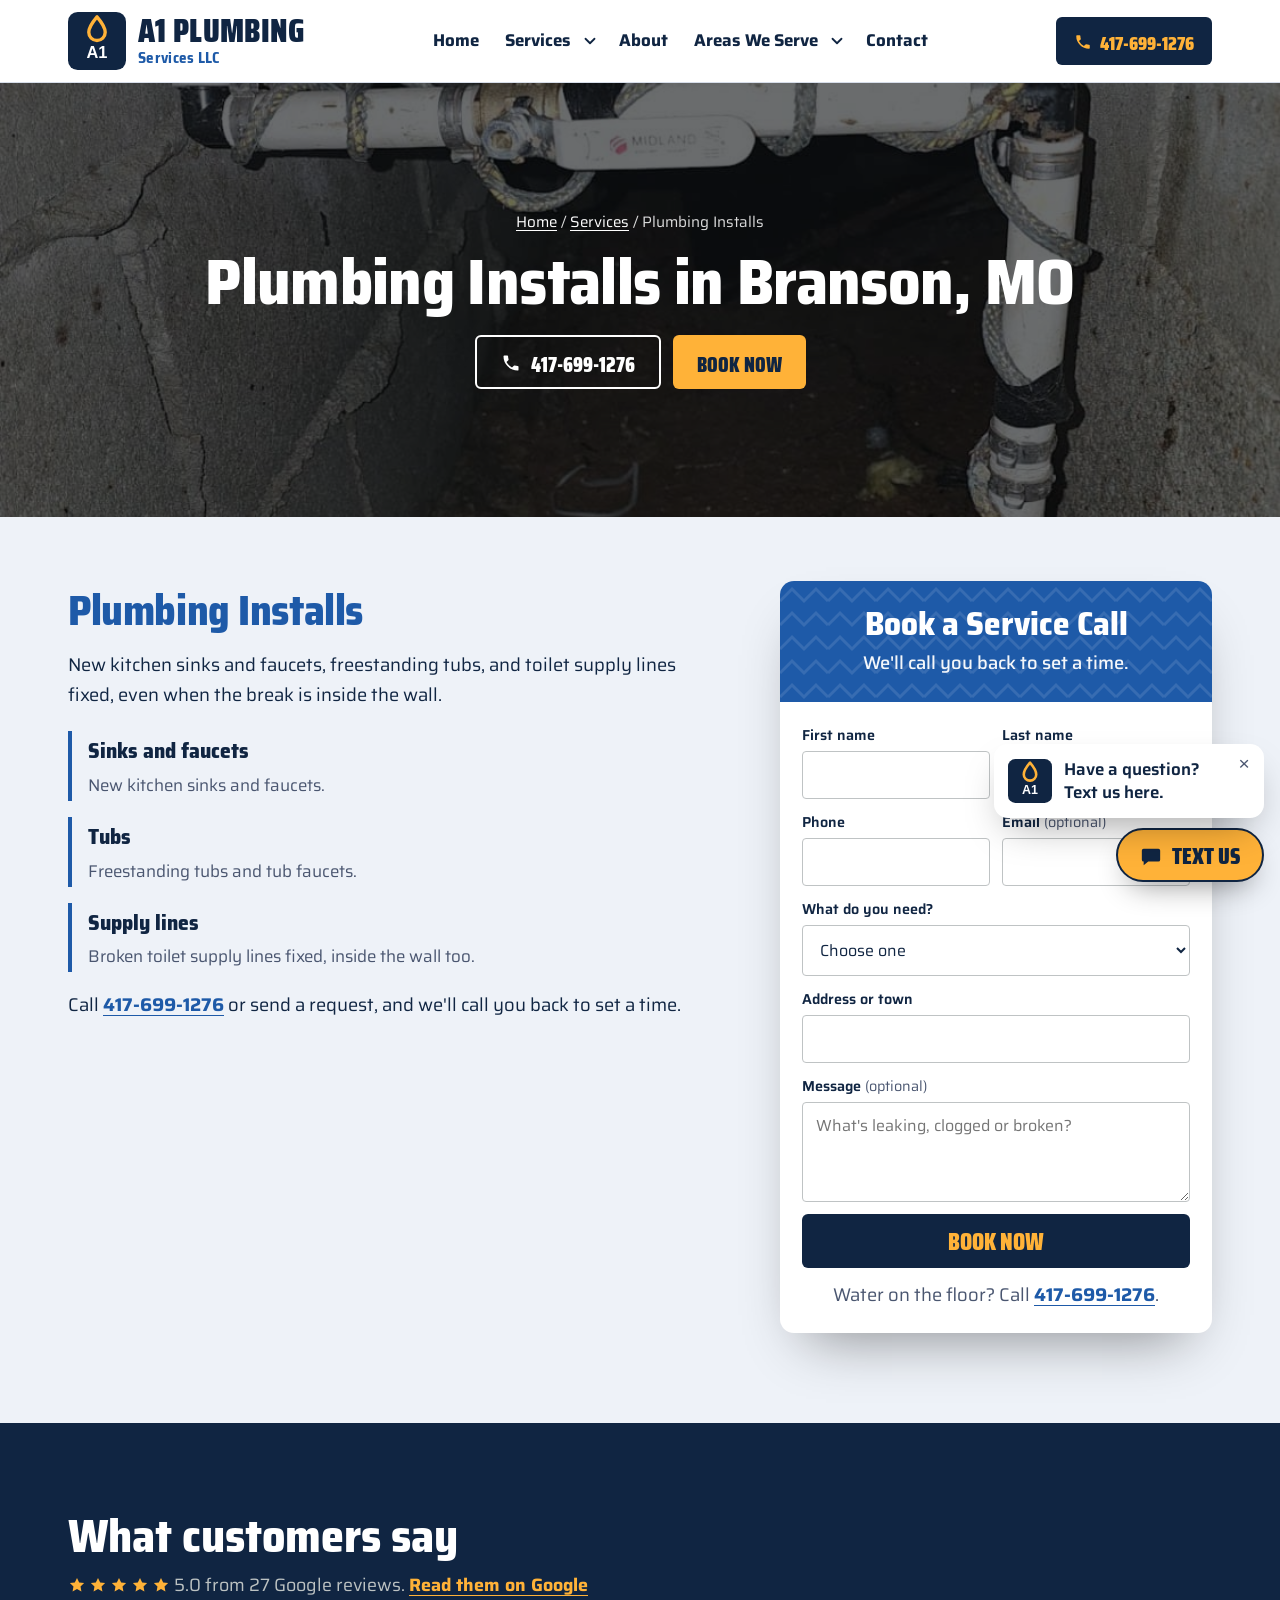
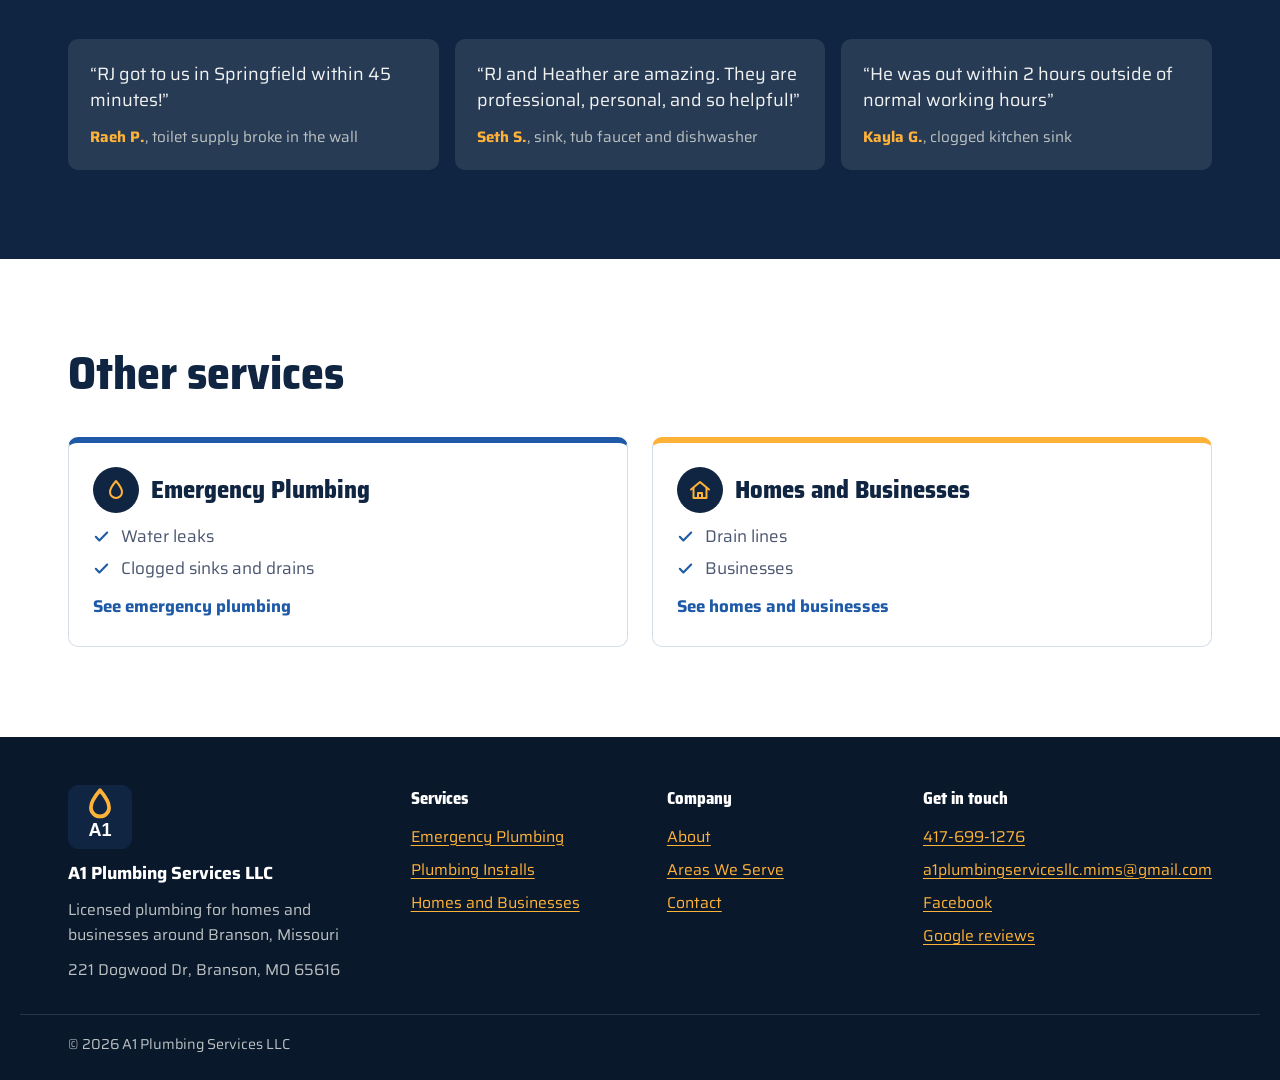
<file: services/plumbing-installs/index.html>
<!doctype html>
<html lang="en">
<head>
<meta charset="utf-8">
<meta name="viewport" content="width=device-width, initial-scale=1, viewport-fit=cover">
<title>Plumbing Installs in Branson, MO | A1 Plumbing</title>
<meta name="description" content="New kitchen sinks and faucets, freestanding tubs, and toilet supply lines fixed, even when the break is inside the wall. Call (417) 699-1276.">
<meta name="robots" content="noindex, nofollow">
<link rel="canonical" href="https://bruceb384.github.io/a1-plumbing-branson/services/plumbing-installs/">
<meta property="og:type" content="website">
<meta property="og:site_name" content="A1 Plumbing Services LLC">
<meta property="og:url" content="https://bruceb384.github.io/a1-plumbing-branson/services/plumbing-installs/">
<meta property="og:title" content="Plumbing Installs in Branson, MO | A1 Plumbing">
<meta property="og:description" content="New kitchen sinks and faucets, freestanding tubs, and toilet supply lines fixed, even when the break is inside the wall. Call (417) 699-1276.">
<meta property="og:image" content="https://bruceb384.github.io/a1-plumbing-branson/images/og-image.jpg">
<meta property="og:image:width" content="1200">
<meta property="og:image:height" content="630">
<meta name="twitter:card" content="summary_large_image">
<meta name="geo.region" content="US-MO">
<meta name="geo.placename" content="Branson">
<meta name="theme-color" content="#102542">
<link rel="icon" type="image/svg+xml" href="../../favicon.svg">
<link rel="apple-touch-icon" href="../../apple-touch-icon.png">
<link rel="preconnect" href="https://fonts.googleapis.com">
<link rel="preconnect" href="https://fonts.gstatic.com" crossorigin>
<link rel="stylesheet" href="https://fonts.googleapis.com/css2?family=Saira:wght@400;500;600;700&family=Saira+Semi+Condensed:wght@700;800&family=Saira+Condensed:wght@800;900&display=swap">
<link rel="stylesheet" href="../../site.css">

<script type="application/ld+json">
[
  {
    "@context": "https://schema.org",
    "@type": "Plumber",
    "@id": "https://bruceb384.github.io/a1-plumbing-branson/#business",
    "name": "A1 Plumbing Services LLC",
    "url": "https://bruceb384.github.io/a1-plumbing-branson/",
    "image": "https://bruceb384.github.io/a1-plumbing-branson/images/og-image.jpg",
    "logo": "https://bruceb384.github.io/a1-plumbing-branson/images/logo.png",
    "description": "Fast, reliable plumbing for homes and businesses in Branson, Missouri and the surrounding area. Licensed plumber, from leaks to installs.",
    "telephone": "+1-417-699-1276",
    "email": "a1plumbingservicesllc.mims@gmail.com",
    "address": {
      "@type": "PostalAddress",
      "streetAddress": "221 Dogwood Dr",
      "addressLocality": "Branson",
      "addressRegion": "MO",
      "postalCode": "65616",
      "addressCountry": "US"
    },
    "geo": {
      "@type": "GeoCoordinates",
      "latitude": 36.6353772,
      "longitude": -93.1750571
    },
    "areaServed": [
      {
        "@type": "City",
        "name": "Branson, MO"
      },
      {
        "@type": "City",
        "name": "Springfield, MO"
      },
      {
        "@type": "City",
        "name": "Hollister, MO"
      },
      {
        "@type": "City",
        "name": "Ozark, MO"
      },
      {
        "@type": "City",
        "name": "Kirbyville, MO"
      },
      {
        "@type": "City",
        "name": "Indian Point, MO"
      },
      {
        "@type": "City",
        "name": "Nixa, MO"
      },
      {
        "@type": "City",
        "name": "Forsyth, MO"
      }
    ],
    "hasMap": "https://maps.google.com/?cid=6830027822034087448",
    "sameAs": [
      "https://www.facebook.com/p/A1-Plumbing-Services-LLC-61582851010785/"
    ]
  },
  {
    "@context": "https://schema.org",
    "@type": "Service",
    "serviceType": "Plumbing Installs",
    "provider": {
      "@id": "https://bruceb384.github.io/a1-plumbing-branson/#business"
    },
    "areaServed": "Branson, MO",
    "description": "New kitchen sinks and faucets, freestanding tubs, and toilet supply lines fixed, even when the break is inside the wall."
  },
  {
    "@context": "https://schema.org",
    "@type": "BreadcrumbList",
    "itemListElement": [
      {
        "@type": "ListItem",
        "position": 1,
        "name": "Home",
        "item": "https://bruceb384.github.io/a1-plumbing-branson/"
      },
      {
        "@type": "ListItem",
        "position": 2,
        "name": "Services",
        "item": "https://bruceb384.github.io/a1-plumbing-branson/services/"
      },
      {
        "@type": "ListItem",
        "position": 3,
        "name": "Plumbing Installs",
        "item": "https://bruceb384.github.io/a1-plumbing-branson/services/plumbing-installs/"
      }
    ]
  }
]
</script>
</head>
<body class="">

<header class="site-header">
  <div class="wrap bar">
    <a class="logo" href="../../" aria-label="A1 Plumbing Services LLC home"><img src="../../favicon.svg" width="120" height="120" alt=""><span class="wm"><strong class="brandtype">A1 Plumbing</strong><small>Services LLC</small></span></a>
    <nav class="desk-nav" aria-label="Main">
      <ul>
        <li><a href="../../">Home</a></li>
        <li class="dd"><a href="../../services/">Services</a><button class="dd-btn" type="button" aria-expanded="false" aria-label="Show services"><svg viewBox="0 0 24 24" aria-hidden="true"><path d="M6 9l6 6 6-6"/></svg></button><ul class="dd-menu"><li><a href="../../services/emergency-plumbing/">Emergency Plumbing</a></li><li><a href="../../services/plumbing-installs/" aria-current="page">Plumbing Installs</a></li><li><a href="../../services/homes-and-businesses/">Homes and Businesses</a></li></ul></li>
        <li><a href="../../about/">About</a></li>
        <li class="dd"><a href="../../service-area/">Areas We Serve</a><button class="dd-btn" type="button" aria-expanded="false" aria-label="Show towns"><svg viewBox="0 0 24 24" aria-hidden="true"><path d="M6 9l6 6 6-6"/></svg></button><ul class="dd-menu"><li><a href="../../service-area/#branson">Branson</a></li><li><a href="../../service-area/#springfield">Springfield</a></li><li><a href="../../service-area/#hollister">Hollister</a></li><li><a href="../../service-area/#ozark">Ozark</a></li><li><a href="../../service-area/#kirbyville">Kirbyville</a></li><li><a href="../../service-area/#indian-point">Indian Point</a></li><li><a href="../../service-area/#nixa">Nixa</a></li><li><a href="../../service-area/#forsyth">Forsyth</a></li></ul></li>
        <li><a href="../../contact/">Contact</a></li>
      </ul>
    </nav>
    <a class="desk-call brandtype" href="tel:+14176991276"><svg viewBox="0 0 24 24" aria-hidden="true"><path d="M6.6 10.8a15.1 15.1 0 0 0 6.6 6.6l2.2-2.2a1 1 0 0 1 1-.25 11.4 11.4 0 0 0 3.6.57 1 1 0 0 1 1 1V20a1 1 0 0 1-1 1A17 17 0 0 1 3 4a1 1 0 0 1 1-1h3.5a1 1 0 0 1 1 1c0 1.25.2 2.45.57 3.57a1 1 0 0 1-.25 1z"/></svg>417-699-1276</a>
    <button class="menu-btn" type="button" aria-expanded="false" aria-controls="drawer" aria-label="Open menu">
      <svg viewBox="0 0 24 24" aria-hidden="true"><path d="M4 7h16M4 12h16M4 17h16"/></svg>
    </button>
  </div>
</header>
<div class="scrim" hidden></div>
<nav class="drawer" id="drawer" aria-label="Menu" aria-hidden="true">
  <div class="drawer-head"><button class="drawer-close" type="button" aria-label="Close menu"><svg viewBox="0 0 24 24" aria-hidden="true"><path d="M5 5l14 14M19 5 5 19"/></svg></button></div>
  <ul class="dnav">
    <li><a href="../../">Home</a></li>
    <li><div class="drow"><a href="../../services/">Services</a><button class="dsub-btn" type="button" aria-expanded="false" aria-controls="dsub-services" aria-label="Show services"><svg viewBox="0 0 24 24" aria-hidden="true"><path d="M6 9l6 6 6-6"/></svg></button></div><ul class="dsub" id="dsub-services" hidden><li><a href="../../services/emergency-plumbing/">Emergency Plumbing</a></li><li><a href="../../services/plumbing-installs/" aria-current="page">Plumbing Installs</a></li><li><a href="../../services/homes-and-businesses/">Homes and Businesses</a></li></ul></li>
    <li><a href="../../about/">About</a></li>
    <li><div class="drow"><a href="../../service-area/">Areas We Serve</a><button class="dsub-btn" type="button" aria-expanded="false" aria-controls="dsub-areas" aria-label="Show towns"><svg viewBox="0 0 24 24" aria-hidden="true"><path d="M6 9l6 6 6-6"/></svg></button></div><ul class="dsub" id="dsub-areas" hidden><li><a href="../../service-area/#branson">Branson</a></li><li><a href="../../service-area/#springfield">Springfield</a></li><li><a href="../../service-area/#hollister">Hollister</a></li><li><a href="../../service-area/#ozark">Ozark</a></li><li><a href="../../service-area/#kirbyville">Kirbyville</a></li><li><a href="../../service-area/#indian-point">Indian Point</a></li><li><a href="../../service-area/#nixa">Nixa</a></li><li><a href="../../service-area/#forsyth">Forsyth</a></li></ul></li>
    <li><a href="../../contact/">Contact</a></li>
  </ul>
  <a class="drawer-call brandtype" href="tel:+14176991276"><svg viewBox="0 0 24 24" aria-hidden="true"><path d="M6.6 10.8a15.1 15.1 0 0 0 6.6 6.6l2.2-2.2a1 1 0 0 1 1-.25 11.4 11.4 0 0 0 3.6.57 1 1 0 0 1 1 1V20a1 1 0 0 1-1 1A17 17 0 0 1 3 4a1 1 0 0 1 1-1h3.5a1 1 0 0 1 1 1c0 1.25.2 2.45.57 3.57a1 1 0 0 1-.25 1z"/></svg>Call 417-699-1276</a>
</nav>

<div class="cta-bar">
  <a class="cta-call brandtype" href="tel:+14176991276"><svg viewBox="0 0 24 24" aria-hidden="true"><path d="M6.6 10.8a15.1 15.1 0 0 0 6.6 6.6l2.2-2.2a1 1 0 0 1 1-.25 11.4 11.4 0 0 0 3.6.57 1 1 0 0 1 1 1V20a1 1 0 0 1-1 1A17 17 0 0 1 3 4a1 1 0 0 1 1-1h3.5a1 1 0 0 1 1 1c0 1.25.2 2.45.57 3.57a1 1 0 0 1-.25 1z"/></svg>417-699-1276</a>
  <a class="cta-book brandtype" href="#book">Book Now</a>
</div>

<main id="top">

  <section class="page-hero">
    <img src="../../images/crawlspace-1125.jpg" srcset="../../images/crawlspace-800.jpg 800w, ../../images/crawlspace-1125.jpg 1125w" sizes="100vw" width="1125" height="1500" alt="" fetchpriority="high" style="object-position:50% 50%">
    <div class="wrap hero-inner">
      <p class="crumbs"><a href="../../">Home</a> / <a href="../../services/">Services</a> / Plumbing Installs</p>
      <h1>Plumbing Installs in Branson, MO</h1>
      
      <div class="hero-btns"><a class="btn btn-ghost brandtype" href="tel:+14176991276"><svg viewBox="0 0 24 24" aria-hidden="true"><path d="M6.6 10.8a15.1 15.1 0 0 0 6.6 6.6l2.2-2.2a1 1 0 0 1 1-.25 11.4 11.4 0 0 0 3.6.57 1 1 0 0 1 1 1V20a1 1 0 0 1-1 1A17 17 0 0 1 3 4a1 1 0 0 1 1-1h3.5a1 1 0 0 1 1 1c0 1.25.2 2.45.57 3.57a1 1 0 0 1-.25 1z"/></svg>417-699-1276</a><a class="btn btn-act brandtype" href="#book">Book Now</a></div>
    </div>
  </section>
  <section class="intro" aria-labelledby="svc-title">
    <div class="wrap intro-grid">
      <div class="intro-copy">
        <h2 id="svc-title">Plumbing Installs</h2>
        <p>New kitchen sinks and faucets, freestanding tubs, and toilet supply lines fixed, even when the break is inside the wall.</p>
        <ul class="features">
          <li><h3>Sinks and faucets</h3><p>New kitchen sinks and faucets.</p></li>
          <li><h3>Tubs</h3><p>Freestanding tubs and tub faucets.</p></li>
          <li><h3>Supply lines</h3><p>Broken toilet supply lines fixed, inside the wall too.</p></li>
        </ul>
        <p>Call <a href="tel:+14176991276">417-699-1276</a> or send a request, and we'll call you back to set a time.</p>
      </div>
      <div class="book-card" id="book">
        <div class="book-head">
          <h2>Book a Service Call</h2>
          <p>We'll call you back to set a time.</p>
        </div>
        <form name="quote-request" method="POST" data-netlify="true" netlify-honeypot="company-site" data-form data-preview>
          <input type="hidden" name="form-name" value="quote-request">
          <p class="hp"><label for="f-hp">Leave this empty</label><input id="f-hp" name="company-site" tabindex="-1" autocomplete="off"></p>
          <div class="field"><label for="f-first">First name</label><input id="f-first" name="first-name" autocomplete="given-name" required></div>
          <div class="field"><label for="f-last">Last name</label><input id="f-last" name="last-name" autocomplete="family-name"></div>
          <div class="field"><label for="f-phone">Phone</label><input id="f-phone" name="phone" type="tel" autocomplete="tel" required></div>
          <div class="field"><label for="f-email">Email <span class="opt">(optional)</span></label><input id="f-email" name="email" type="email" autocomplete="email"></div>
          <div class="field field-wide">
            <label for="f-type">What do you need?</label>
            <select id="f-type" name="service" required>
              <option value="">Choose one</option>
              <option>Emergency leak</option>
              <option>Clogged drain or sink</option>
              <option>Sink or faucet</option>
              <option>Tub or shower</option>
              <option>Toilet</option>
              <option>Business</option>
              <option>Something else</option>
            </select>
          </div>
          <div class="field field-wide"><label for="f-addr">Address or town</label><input id="f-addr" name="address" autocomplete="street-address"></div>
          <div class="field field-wide"><label for="f-msg">Message <span class="opt">(optional)</span></label><textarea id="f-msg" name="message" placeholder="What's leaking, clogged or broken?"></textarea></div>
          <button class="submit brandtype" type="submit">Book Now</button>
          <p class="form-note">Water on the floor? Call <a class="nobr" href="tel:+14176991276">417-699-1276</a>.</p>
          <p class="form-status" role="status" aria-live="polite"></p>
        </form>
        <div class="form-done" hidden>
          <strong>Got it, thanks.</strong>
          <p>We'll call you back soon to set up a time.</p>
        </div>
      </div>
    </div>
  </section>
  
  <section class="section reviews" aria-labelledby="reviews-title">
    <div class="wrap">
      <div class="section-head">
        <h2 id="reviews-title">What customers say</h2>
        <p><span class="stars" aria-label="5.0 out of 5 stars"><svg viewBox="0 0 24 24"><path d="M12 2.5l2.9 6 6.6.9-4.8 4.6 1.2 6.5L12 17.4l-5.9 3.1 1.2-6.5L2.5 9.4l6.6-.9z"/></svg><svg viewBox="0 0 24 24"><path d="M12 2.5l2.9 6 6.6.9-4.8 4.6 1.2 6.5L12 17.4l-5.9 3.1 1.2-6.5L2.5 9.4l6.6-.9z"/></svg><svg viewBox="0 0 24 24"><path d="M12 2.5l2.9 6 6.6.9-4.8 4.6 1.2 6.5L12 17.4l-5.9 3.1 1.2-6.5L2.5 9.4l6.6-.9z"/></svg><svg viewBox="0 0 24 24"><path d="M12 2.5l2.9 6 6.6.9-4.8 4.6 1.2 6.5L12 17.4l-5.9 3.1 1.2-6.5L2.5 9.4l6.6-.9z"/></svg><svg viewBox="0 0 24 24"><path d="M12 2.5l2.9 6 6.6.9-4.8 4.6 1.2 6.5L12 17.4l-5.9 3.1 1.2-6.5L2.5 9.4l6.6-.9z"/></svg></span> 5.0 from 27 Google reviews. <a href="https://maps.google.com/?cid=6830027822034087448" target="_blank" rel="noopener">Read them on Google</a></p>
      </div>
      <ul class="quotes">
        <li><q>RJ got to us in Springfield within 45 minutes!</q><cite><strong>Raeh P.</strong>, toilet supply broke in the wall</cite></li>
        <li><q>RJ and Heather are amazing. They are professional, personal, and so helpful!</q><cite><strong>Seth S.</strong>, sink, tub faucet and dishwasher</cite></li>
        <li><q>He was out within 2 hours outside of normal working hours</q><cite><strong>Kayla G.</strong>, clogged kitchen sink</cite></li>
      </ul>
    </div>
  </section>
  <section class="section" aria-labelledby="more-title">
    <div class="wrap">
      <div class="section-head"><h2 id="more-title">Other services</h2></div>
      <div class="svc-grid">
        <a class="svc-card" href="../../services/emergency-plumbing/">
          <div class="svc-title"><span class="ico"><svg viewBox="0 0 24 24" aria-hidden="true"><path d="M12 3s-6 7-6 11a6 6 0 0 0 12 0c0-4-6-11-6-11z"/></svg></span><h3>Emergency Plumbing</h3></div>
          <ul>
            <li><svg viewBox="0 0 24 24" aria-hidden="true"><path d="M4 12.5l5 5L20 6.5"/></svg><span>Water leaks</span></li>
            <li><svg viewBox="0 0 24 24" aria-hidden="true"><path d="M4 12.5l5 5L20 6.5"/></svg><span>Clogged sinks and drains</span></li>
          </ul>
          <span class="more">See emergency plumbing</span>
        </a>
        <a class="svc-card" href="../../services/homes-and-businesses/">
          <div class="svc-title"><span class="ico"><svg viewBox="0 0 24 24" aria-hidden="true"><path d="M3 11.5 12 4l9 7.5"/><path d="M5.5 10v10h13V10"/><path d="M10 20v-5h4v5"/></svg></span><h3>Homes and Businesses</h3></div>
          <ul>
            <li><svg viewBox="0 0 24 24" aria-hidden="true"><path d="M4 12.5l5 5L20 6.5"/></svg><span>Drain lines</span></li>
            <li><svg viewBox="0 0 24 24" aria-hidden="true"><path d="M4 12.5l5 5L20 6.5"/></svg><span>Businesses</span></li>
          </ul>
          <span class="more">See homes and businesses</span>
        </a>
      </div>
    </div>
  </section>
</main>

<footer class="site-footer">
  <div class="wrap foot-grid">
    <div class="foot-brand"><img src="../../favicon.svg" width="120" height="120" alt=""><strong>A1 Plumbing Services LLC</strong><span>Licensed plumbing for homes and businesses around Branson, Missouri</span><span>221 Dogwood Dr, Branson, MO 65616</span></div>
    <div><h2>Services</h2><ul><li><a href="../../services/emergency-plumbing/">Emergency Plumbing</a></li><li><a href="../../services/plumbing-installs/" aria-current="page">Plumbing Installs</a></li><li><a href="../../services/homes-and-businesses/">Homes and Businesses</a></li></ul></div>
    <div><h2>Company</h2><ul><li><a href="../../about/">About</a></li><li><a href="../../service-area/">Areas We Serve</a></li><li><a href="../../contact/">Contact</a></li></ul></div>
    <div><h2>Get in touch</h2><ul><li><a href="tel:+14176991276">417-699-1276</a></li><li><a href="mailto:a1plumbingservicesllc.mims@gmail.com">a1plumbingservicesllc.mims@gmail.com</a></li><li><a href="https://www.facebook.com/p/A1-Plumbing-Services-LLC-61582851010785/" target="_blank" rel="noopener">Facebook</a></li><li><a href="https://maps.google.com/?cid=6830027822034087448" target="_blank" rel="noopener">Google reviews</a></li></ul></div>
  </div>
  <div class="wrap foot-base">© 2026 A1 Plumbing Services LLC</div>
</footer>

<div class="text-us">
  <div class="bubble" id="bubble">
    <img src="../../favicon.svg" width="120" height="120" alt="">
    <span>Have a question? Text us here.</span>
    <button type="button" aria-label="Close message" id="bubble-close">×</button>
  </div>
  <a class="text-btn brandtype" href="sms:+14176991276"><svg viewBox="0 0 24 24" aria-hidden="true"><path d="M4 4h16a2 2 0 0 1 2 2v10a2 2 0 0 1-2 2H9l-5 4v-4a2 2 0 0 1-2-2V6a2 2 0 0 1 2-2zm3 6h2v2H7zm4 0h2v2h-2zm4 0h2v2h-2z"/></svg>Text us</a>
</div>

<script src="../../site.js"></script>
</body>
</html>
</file>
<file: site.css>
:root {
  --ink: #102542; --ink-2: #4a5670; --soft: #eef2f8; --line: #d6dde9; --white: #ffffff;
  --call-bg: #102542; --call-fg: #ffb238; --call-hover: #0a182c;
  --act-bg: #ffb238; --act-fg: #102542; --act-hover: #f0a020;
  --brand: #1e5aa8; --band: #1e5aa8; --focus: #4d94ff; --dark: #102542;
  --quote-name: #ffb238; --star: #ffb238; --town: #ffb238; --foot: #0a182c;
  --body: "Saira", "Helvetica Neue", Arial, sans-serif; --head: "Saira Semi Condensed", "Arial Narrow", Arial, sans-serif; --brandfont: "Saira Condensed", "Arial Narrow", Impact, sans-serif;
  --brand-style: normal; --brand-weight: 900; --brand-scale: 1; --head-weight: 800;
  --gutter: clamp(16px, 4vw, 48px); --max: 1240px;
}
* { box-sizing: border-box; }
[hidden] { display: none !important; }
html { scroll-behavior: smooth; accent-color: var(--band); -webkit-text-size-adjust: 100%; }
@media (prefers-reduced-motion: reduce) { html { scroll-behavior: auto; } *, *::before, *::after { animation: none !important; transition: none !important; } }
body { margin: 0; background: var(--white); color: var(--ink); font-family: var(--body); font-size: 1.0625rem; line-height: 1.6; -webkit-font-smoothing: antialiased; }
body.locked { overflow: hidden; }
::selection { background: var(--act-bg); color: var(--act-fg); }
img { max-width: 100%; height: auto; display: block; }
a { color: inherit; text-underline-offset: 0.2em; }
:focus-visible { outline: 3px solid var(--focus); outline-offset: 3px; }
.wrap { width: 100%; max-width: var(--max); margin-inline: auto; padding-inline: var(--gutter); }
h1, h2, h3 { margin: 0; font-family: var(--head); font-weight: var(--head-weight); text-wrap: balance; }
.brandtype { font-family: var(--brandfont); font-style: var(--brand-style); font-weight: var(--brand-weight); text-transform: uppercase; }

/* Header and desktop menu */
.site-header { background: var(--white); position: relative; z-index: 30; box-shadow: 0 1px 0 var(--line); }
.bar { display: flex; align-items: center; justify-content: space-between; gap: 16px; padding-block: 12px; }
.logo { display: flex; align-items: center; gap: 12px; text-decoration: none; min-width: 0; }
.logo img { width: clamp(48px, 5vw, 58px); height: auto; flex: none; }
.wm { display: grid; line-height: 1; min-width: 0; }
.wm strong { font-size: calc(clamp(1.5rem, 2.6vw, 2.1rem) * var(--brand-scale)); line-height: .92; letter-spacing: 0.01em; }
.wm small { margin-top: 4px; font-family: var(--head); font-weight: 700; font-size: clamp(0.8rem, 1.3vw, 0.95rem); color: var(--brand); letter-spacing: 0.02em; }
.desk-nav { display: none; }
.desk-nav > ul { list-style: none; margin: 0; padding: 0; display: flex; align-items: center; gap: 2px; }
.desk-nav a { display: block; padding: 10px 12px; border-radius: 6px; text-decoration: none; font-weight: 700; color: var(--ink); }
.desk-nav a:hover, .desk-nav a[aria-current="page"] { color: var(--brand); }
.dd { position: relative; display: flex; align-items: center; }
.dd > a { padding-right: 4px; }
.dd-btn { width: 30px; height: 40px; border: 0; background: none; color: var(--ink); cursor: pointer; display: grid; place-items: center; border-radius: 6px; }
.dd-btn svg, .dsub-btn svg { width: 18px; height: 18px; fill: none; stroke: currentColor; stroke-width: 2.4; stroke-linecap: round; stroke-linejoin: round; transition: transform .2s ease-out; }
.dd-menu { position: absolute; top: calc(100% + 4px); left: 0; min-width: 260px; list-style: none; margin: 0; padding: 8px; background: var(--white); border: 1px solid var(--line); border-radius: 10px; box-shadow: 0 24px 48px -20px rgba(0, 0, 0, .35); opacity: 0; visibility: hidden; transform: translateY(6px); transition: opacity .15s ease-out, transform .15s ease-out, visibility .15s; z-index: 40; }
.dd:hover .dd-menu, .dd:focus-within .dd-menu, .dd.open .dd-menu { opacity: 1; visibility: visible; transform: none; }
.dd:hover .dd-btn svg, .dd.open .dd-btn svg { transform: rotate(180deg); }
.dd-menu a { padding: 10px 12px; font-weight: 600; }
.dd-menu a:hover { background: var(--soft); color: var(--ink); }
.desk-call { display: none; align-items: center; gap: 8px; min-height: 48px; padding: 6px 18px 2px; border-radius: 6px; background: var(--call-bg); color: var(--call-fg); text-decoration: none; font-size: calc(1.2rem * var(--brand-scale)); white-space: nowrap; }
.desk-call svg { width: 18px; height: 18px; fill: currentColor; margin-top: -3px; }
.desk-call:hover { background: var(--call-hover); }
.menu-btn { width: 56px; height: 56px; flex: none; border: 0; border-radius: 6px; background: var(--call-bg); color: var(--call-fg); display: grid; place-items: center; cursor: pointer; }
.menu-btn svg { width: 28px; height: 28px; stroke: currentColor; stroke-width: 2.6; stroke-linecap: round; }
@media (min-width: 1100px) { .desk-nav { display: block; } .desk-call { display: inline-flex; } .menu-btn { display: none; } }

/* Slide-out drawer (phones and tablets) */
.scrim { position: fixed; inset: 0; z-index: 60; background: rgba(8, 10, 12, .55); opacity: 0; transition: opacity .25s ease-out; }
.scrim.show { opacity: 1; }
.drawer { position: fixed; top: 0; bottom: 0; left: 0; z-index: 70; width: min(390px, 88vw); background: var(--white); display: flex; flex-direction: column; overflow-y: auto; transform: translateX(-102%); visibility: hidden; transition: transform .28s cubic-bezier(.2, .8, .2, 1), visibility .28s; box-shadow: 20px 0 40px -20px rgba(0, 0, 0, .4); padding-bottom: env(safe-area-inset-bottom, 0px); }
.drawer.open { transform: none; visibility: visible; }
.drawer-head { display: flex; align-items: center; justify-content: flex-end; padding: 12px 12px 4px; }
.drawer-close { width: 56px; height: 56px; border: 0; background: none; color: var(--act-bg); cursor: pointer; display: grid; place-items: center; }
.drawer-close svg { width: 34px; height: 34px; fill: none; stroke: currentColor; stroke-width: 2.6; stroke-linecap: round; }
.dnav { list-style: none; margin: 0; padding: 0; }
.dnav > li { border-bottom: 1px solid var(--line); }
.dnav a { display: block; padding: 17px 28px; text-decoration: none; color: var(--ink); font-size: 1.15rem; }
.dnav a[aria-current="page"] { color: var(--brand); font-weight: 700; }
.drow { display: flex; align-items: center; }
.drow a { flex: 1; }
.dsub-btn { width: 64px; height: 60px; border: 0; background: none; color: var(--ink); cursor: pointer; display: grid; place-items: center; }
.dsub-btn[aria-expanded="true"] svg { transform: rotate(180deg); }
.dsub { list-style: none; margin: 0; padding: 0; border-top: 1px solid var(--line); }
.dsub li + li { border-top: 1px solid var(--line); }
.dsub a { padding: 14px 28px 14px 52px; font-size: 1.08rem; }
.drawer-call { margin: 22px 24px 28px; min-height: 56px; display: flex; align-items: center; justify-content: center; gap: 10px; border-radius: 6px; background: var(--call-bg); color: var(--call-fg); text-decoration: none; font-size: calc(1.35rem * var(--brand-scale)); }
.drawer-call svg { width: 20px; height: 20px; fill: currentColor; margin-top: -3px; }

/* Call / book bar */
.cta-bar { display: grid; grid-template-columns: 1fr 1fr; }
.cta-bar a { display: flex; align-items: center; justify-content: center; gap: 12px; min-height: 60px; padding: 6px 16px 2px; text-decoration: none; font-size: calc(clamp(1.35rem, 2.6vw, 1.9rem) * var(--brand-scale)); transition: background-color .15s ease-out; }
.cta-bar svg { width: 24px; height: 24px; fill: currentColor; margin-top: -4px; }
.cta-call { background: var(--call-bg); color: var(--call-fg); }
.cta-call:hover { background: var(--call-hover); }
.cta-book { background: var(--act-bg); color: var(--act-fg); }
.cta-book:hover { background: var(--act-hover); }
@media (min-width: 1100px) { .cta-bar { display: none; } }

/* Home banner */
.banner { position: relative; height: clamp(220px, 28vw, 380px); overflow: hidden; background: var(--dark); }
.banner img { width: 100%; height: 100%; object-fit: cover; }
.banner::after { content: ""; position: absolute; inset: 0; background: linear-gradient(0deg, rgba(8, 10, 12, .7) 0%, rgba(8, 10, 12, .15) 55%, rgba(8, 10, 12, 0) 80%), linear-gradient(90deg, rgba(8, 10, 12, .6) 0%, rgba(8, 10, 12, .2) 50%, rgba(8, 10, 12, 0) 80%); }
.banner .town { position: absolute; left: var(--gutter); bottom: clamp(16px, 3vw, 34px); z-index: 1; margin: 0; color: var(--white); font-size: calc(clamp(2.5rem, 7vw, 5.4rem) * var(--brand-scale) * 1); line-height: 0.9; text-shadow: 0 2px 18px rgba(0, 0, 0, .45); }
.banner .town span { color: var(--town); }

/* Inner page hero: dark photo, centered title */
.page-hero { position: relative; display: grid; place-items: center; min-height: clamp(300px, 34vw, 440px); overflow: hidden; background: var(--dark); color: var(--white); text-align: center; }
.page-hero > img { position: absolute; inset: 0; width: 100%; height: 100%; object-fit: cover; }
.page-hero::after { content: ""; position: absolute; inset: 0; background: rgba(8, 10, 12, .6); }
.hero-inner { position: relative; z-index: 1; display: grid; justify-items: center; gap: 14px; max-width: 980px; padding-block: 48px; }
.crumbs { margin: 0; font-size: .95rem; color: rgba(255, 255, 255, .85); }
.crumbs a { color: var(--white); }
.page-hero h1 { color: var(--white); font-size: clamp(2.2rem, 5.2vw, 4rem); line-height: 1.05; letter-spacing: -0.01em; }
.page-hero .lead { margin: 0; max-width: 60ch; font-size: 1.15rem; color: rgba(255, 255, 255, .92); }
.hero-btns { display: flex; flex-wrap: wrap; justify-content: center; gap: 12px; margin-top: 6px; }
.btn { display: inline-flex; align-items: center; justify-content: center; gap: 10px; min-height: 54px; padding: 6px 24px 2px; border-radius: 6px; text-decoration: none; font-size: calc(1.3rem * var(--brand-scale)); }
.btn svg { width: 20px; height: 20px; fill: currentColor; margin-top: -3px; }
.btn-act { background: var(--act-bg); color: var(--act-fg); }
.btn-act:hover { background: var(--act-hover); }
.btn-ghost { border: 2px solid var(--white); color: var(--white); }
.btn-ghost:hover { background: rgba(255, 255, 255, .12); }

/* Intro + booking card */
.intro { background: var(--soft); padding-block: clamp(36px, 5vw, 64px) clamp(56px, 7vw, 96px); }
.intro-grid { display: grid; grid-template-columns: minmax(0, 1.2fr) minmax(0, 0.8fr); gap: clamp(28px, 5vw, 64px); align-items: start; }
.intro-copy { display: grid; gap: 18px; padding-top: 8px; }
.intro h1, .intro-copy h2 { color: var(--brand); font-size: clamp(2.1rem, 4.2vw, 3.4rem); line-height: 1.04; letter-spacing: -0.01em; }
.intro-copy h2 { font-size: clamp(1.8rem, 3.4vw, 2.6rem); }
.intro p { margin: 0; font-size: 1.15rem; line-height: 1.6; max-width: 60ch; }
.intro p a { color: var(--brand); font-weight: 700; }
.intro p a[href^="tel:"], .intro p a[href^="sms:"] { white-space: nowrap; }
.facts { list-style: none; margin: 6px 0 0; padding: 0; display: flex; flex-wrap: wrap; gap: 10px 22px; }
.facts li { display: flex; align-items: center; gap: 8px; font-weight: 700; }
.facts svg { width: 20px; height: 20px; flex: none; }
.facts .line { fill: none; stroke: var(--brand); stroke-width: 2.2; stroke-linecap: round; stroke-linejoin: round; }
.facts .solid { fill: var(--brand); }
.home .book-card { margin-top: clamp(-120px, -9vw, -60px); }
.book-card { position: relative; z-index: 2; background: var(--white); border-radius: 14px; overflow: hidden; box-shadow: 0 28px 56px -26px rgba(0, 0, 0, .45); scroll-margin-top: 16px; }
.book-head { padding: 26px 24px 24px; background-color: var(--band); background-image: url("data:image/svg+xml,%3Csvg xmlns='http://www.w3.org/2000/svg' width='48' height='24' viewBox='0 0 48 24'%3E%3Cpath d='M0 20 L12 8 L24 20 L36 8 L48 20' fill='none' stroke='%23ffffff' stroke-opacity='.11' stroke-width='3'/%3E%3C/svg%3E"); background-size: 48px 24px; color: var(--white); text-align: center; }
.book-head h2 { font-size: clamp(1.8rem, 2.6vw, 2.2rem); line-height: 1.05; }
.book-head p { margin: 6px 0 0; font-weight: 500; opacity: .95; }
form { padding: 22px 22px 24px; display: grid; grid-template-columns: 1fr 1fr; gap: 12px; }
.field { display: grid; gap: 4px; }
.field-wide { grid-column: 1 / -1; }
label { font-weight: 600; font-size: 0.9rem; }
label .opt { font-weight: 400; color: var(--ink-2); }
input, select, textarea { width: 100%; min-height: 48px; padding: 11px 13px; font: 400 1rem/1.3 var(--body); color: var(--ink); background: var(--white); border: 1.5px solid #bfc3c4; border-radius: 4px; }
textarea { min-height: 100px; resize: vertical; line-height: 1.5; }
input:focus, select:focus, textarea:focus { outline: none; border-color: var(--band); box-shadow: 0 0 0 3px color-mix(in srgb, var(--focus) 35%, transparent); }
.hp { position: absolute; left: -9999px; }
.submit { grid-column: 1 / -1; min-height: 54px; border: 0; border-radius: 6px; background: var(--call-bg); color: var(--call-fg); font-size: calc(1.5rem * var(--brand-scale)); cursor: pointer; padding-top: 3px; }
.submit:hover { background: var(--call-hover); }
.form-note { grid-column: 1 / -1; margin: 0; font-size: 0.9rem; color: var(--ink-2); text-align: center; }
.nobr { white-space: nowrap; font-weight: 700; color: var(--ink); }
.form-status { grid-column: 1 / -1; margin: 0; font-weight: 700; color: #a3261b; }
.form-status:empty { display: none; }
.form-done { padding: 28px 24px 32px; display: grid; gap: 6px; text-align: center; }
.form-done strong { font-family: var(--head); font-weight: var(--head-weight); font-size: 1.8rem; color: var(--brand); }
.form-done p { margin: 0; color: var(--ink-2); }

/* Sections */
.section { padding-block: clamp(56px, 7vw, 96px); }
.section.alt { background: var(--soft); }
.section-head { display: grid; gap: 10px; margin-bottom: clamp(26px, 4vw, 40px); max-width: 680px; }
.section-head h2 { font-size: clamp(2rem, 3.6vw, 2.9rem); line-height: 1.05; }
.section-head p { margin: 0; color: var(--ink-2); font-size: 1.12rem; }
.section-head a { color: var(--brand); font-weight: 700; }
.svc-grid { display: grid; grid-template-columns: repeat(auto-fit, minmax(260px, 1fr)); gap: clamp(14px, 2vw, 24px); }
.svc-card { display: grid; gap: 12px; align-content: start; padding: 24px 24px 26px; border: 1px solid var(--line); border-top: 6px solid var(--band); border-radius: 10px; background: var(--white); text-decoration: none; color: var(--ink); transition: border-color .15s ease-out, box-shadow .15s ease-out; }
.svc-card:nth-child(3n+2) { border-top-color: var(--act-bg); }
.svc-card:nth-child(3n+3) { border-top-color: var(--ink-2); }
a.svc-card:hover { box-shadow: 0 20px 40px -24px rgba(0, 0, 0, .35); }
.svc-title { display: flex; align-items: center; gap: 12px; }
.svc-title .ico { width: 46px; height: 46px; border-radius: 50%; display: grid; place-items: center; background: var(--call-bg); color: var(--call-fg); flex: none; }
.svc-title .ico svg { width: 24px; height: 24px; fill: none; stroke: currentColor; stroke-width: 2; stroke-linecap: round; stroke-linejoin: round; }
.svc-card h3 { font-size: 1.55rem; line-height: 1.05; }
.svc-card ul { list-style: none; margin: 0; padding: 0; display: grid; gap: 8px; }
.svc-card li { display: grid; grid-template-columns: 20px minmax(0, 1fr); gap: 8px; line-height: 1.4; color: var(--ink-2); }
.svc-card li svg { width: 17px; height: 17px; margin-top: 3px; fill: none; stroke: var(--band); stroke-width: 3; stroke-linecap: round; stroke-linejoin: round; }
.svc-card .more { font-weight: 700; color: var(--brand); }
.features { list-style: none; margin: 4px 0 0; padding: 0; display: grid; gap: 16px; }
.features li { border-left: 4px solid var(--band); padding: 2px 0 2px 16px; }
.features h3 { font-size: 1.35rem; }
.features p { margin: 4px 0 0; color: var(--ink-2); font-size: 1.06rem; }
.shots { list-style: none; margin: 0; padding: 0; display: grid; grid-template-columns: repeat(auto-fit, minmax(260px, 1fr)); gap: clamp(12px, 1.6vw, 18px); }
.shots img { width: 100%; aspect-ratio: 4 / 3; object-fit: cover; border-radius: 10px; background: var(--line); }
.reviews { background: var(--dark); color: #f1f3f2; }
.reviews .section-head h2 { color: var(--white); }
.reviews .section-head p { color: #bcc2c2; }
.reviews .section-head a { color: var(--quote-name); }
.stars { display: inline-flex; gap: 3px; vertical-align: -3px; }
.stars svg { width: 18px; height: 18px; fill: var(--star); }
.quotes { list-style: none; margin: 0; padding: 0; display: grid; grid-template-columns: repeat(auto-fit, minmax(280px, 1fr)); gap: 16px; }
.quotes li { background: color-mix(in srgb, var(--dark) 90%, #ffffff); border-radius: 10px; padding: 22px 22px 20px; display: grid; gap: 12px; align-content: start; }
.quotes q { quotes: "\201C" "\201D"; font-size: 1.12rem; line-height: 1.45; }
.quotes cite { font-style: normal; color: #bcc2c2; font-size: 0.95rem; }
.quotes cite strong { color: var(--quote-name); }
.towns { list-style: none; margin: 0; padding: 0; display: flex; flex-wrap: wrap; gap: 10px; }
.towns a { display: block; padding: 10px 16px; border-radius: 999px; background: var(--soft); border: 1px solid var(--line); font-weight: 700; text-decoration: none; color: var(--ink); }
.towns li:first-child a { background: var(--call-bg); color: var(--call-fg); border-color: var(--call-bg); }
.area-grid { display: grid; grid-template-columns: minmax(0, 0.9fr) minmax(0, 1.1fr); gap: 24px 56px; align-items: start; }
.area-cards { list-style: none; margin: 0; padding: 0; display: grid; grid-template-columns: repeat(auto-fill, minmax(230px, 1fr)); gap: 12px; }
.area-cards li { padding: 18px 20px; border: 1px solid var(--line); border-radius: 10px; background: var(--white); scroll-margin-top: 24px; }
.area-cards li:target { border-color: var(--band); box-shadow: 0 0 0 3px color-mix(in srgb, var(--focus) 30%, transparent); }
.area-cards h2 { font-size: 1.3rem; }
.area-cards p { margin: 4px 0 0; color: var(--ink-2); font-size: .98rem; }
.contact-list { list-style: none; margin: 0; padding: 0; display: grid; gap: 18px; }
.contact-list li { display: grid; grid-template-columns: 46px minmax(0, 1fr); gap: 14px; align-items: center; }
.contact-list .ico { width: 46px; height: 46px; border-radius: 50%; display: grid; place-items: center; background: var(--call-bg); color: var(--call-fg); }
.contact-list .ico svg { width: 22px; height: 22px; fill: none; stroke: currentColor; stroke-width: 2; stroke-linecap: round; stroke-linejoin: round; }
.contact-list .ico svg.fill { fill: currentColor; stroke: none; }
.contact-list strong { display: block; font-size: .9rem; color: var(--ink-2); font-weight: 600; }
.contact-list a, .contact-list span { font-size: 1.15rem; font-weight: 700; color: var(--ink); overflow-wrap: anywhere; }
.about-photo img { width: 100%; aspect-ratio: 4 / 3; object-fit: cover; border-radius: 14px; }
.cta-band { background: var(--band); color: var(--white); }
.cta-band .wrap { display: flex; flex-wrap: wrap; align-items: center; justify-content: space-between; gap: 16px 32px; padding-block: 40px; }
.cta-band h2 { color: var(--white); font-size: clamp(1.7rem, 3vw, 2.4rem); }
.cta-band p { margin: 6px 0 0; opacity: .92; }

/* Footer */
.site-footer { background: var(--foot); color: #bcc2c2; font-size: 0.98rem; padding-bottom: env(safe-area-inset-bottom, 0px); }
.foot-grid { display: grid; grid-template-columns: 1.4fr 1fr 1fr 1.2fr; gap: 28px 40px; padding-block: 48px 32px; }
.foot-grid h2 { font-family: var(--head); font-size: 1.05rem; color: var(--white); margin-bottom: 12px; }
.foot-grid ul { list-style: none; margin: 0; padding: 0; display: grid; gap: 8px; }
.foot-grid a { color: var(--quote-name); }
.foot-brand { display: grid; gap: 10px; align-content: start; }
.foot-brand img { width: 64px; height: 64px; }
.foot-brand strong { color: var(--white); font-size: 1.1rem; }
.foot-base { border-top: 1px solid rgba(255, 255, 255, .12); padding-block: 18px 24px; font-size: .9rem; }

/* Text us */
.text-us { position: fixed; right: max(16px, env(safe-area-inset-right, 0px)); bottom: calc(18px + env(safe-area-inset-bottom, 0px)); z-index: 40; display: grid; justify-items: end; gap: 10px; }
.bubble { position: relative; max-width: 270px; background: var(--white); border-radius: 14px; box-shadow: 0 18px 40px -14px rgba(0, 0, 0, .4); padding: 14px 40px 14px 14px; display: flex; gap: 12px; align-items: center; font-weight: 600; line-height: 1.35; }
.bubble img { width: 44px; height: 44px; flex: none; }
.bubble button { position: absolute; top: 6px; right: 6px; width: 28px; height: 28px; border: 0; border-radius: 50%; background: transparent; color: var(--ink-2); font-size: 1.2rem; line-height: 1; cursor: pointer; }
.text-btn { display: inline-flex; align-items: center; gap: 10px; min-height: 54px; padding: 4px 22px 0; border-radius: 999px; background: var(--act-bg); color: var(--act-fg); border: 2px solid var(--ink); text-decoration: none; font-size: calc(1.45rem * var(--brand-scale)); box-shadow: 0 14px 30px -12px rgba(0, 0, 0, .45); }
.text-btn svg { width: 22px; height: 22px; fill: currentColor; margin-top: -3px; }
@media (prefers-reduced-motion: no-preference) { .bubble { animation: pop .35s cubic-bezier(.2, .9, .3, 1.2) 1.2s both; } }
@keyframes pop { from { opacity: 0; transform: translateY(8px) scale(.96); } to { opacity: 1; transform: none; } }

@media (max-width: 980px) {
  .intro-grid, .area-grid { grid-template-columns: 1fr; }
  .home .book-card { margin-top: 0; }
  .foot-grid { grid-template-columns: 1fr 1fr; }
}
@media (max-width: 560px) {
  .cta-bar a { min-height: 56px; font-size: calc(1.25rem * var(--brand-scale)); gap: 8px; padding-inline: 8px; }
  .cta-bar svg { width: 20px; height: 20px; }
  form { grid-template-columns: 1fr; }
  .foot-grid { grid-template-columns: 1fr; }
  .bubble { max-width: 230px; font-size: 0.95rem; }
  body { padding-bottom: 90px; }
}
</file>
